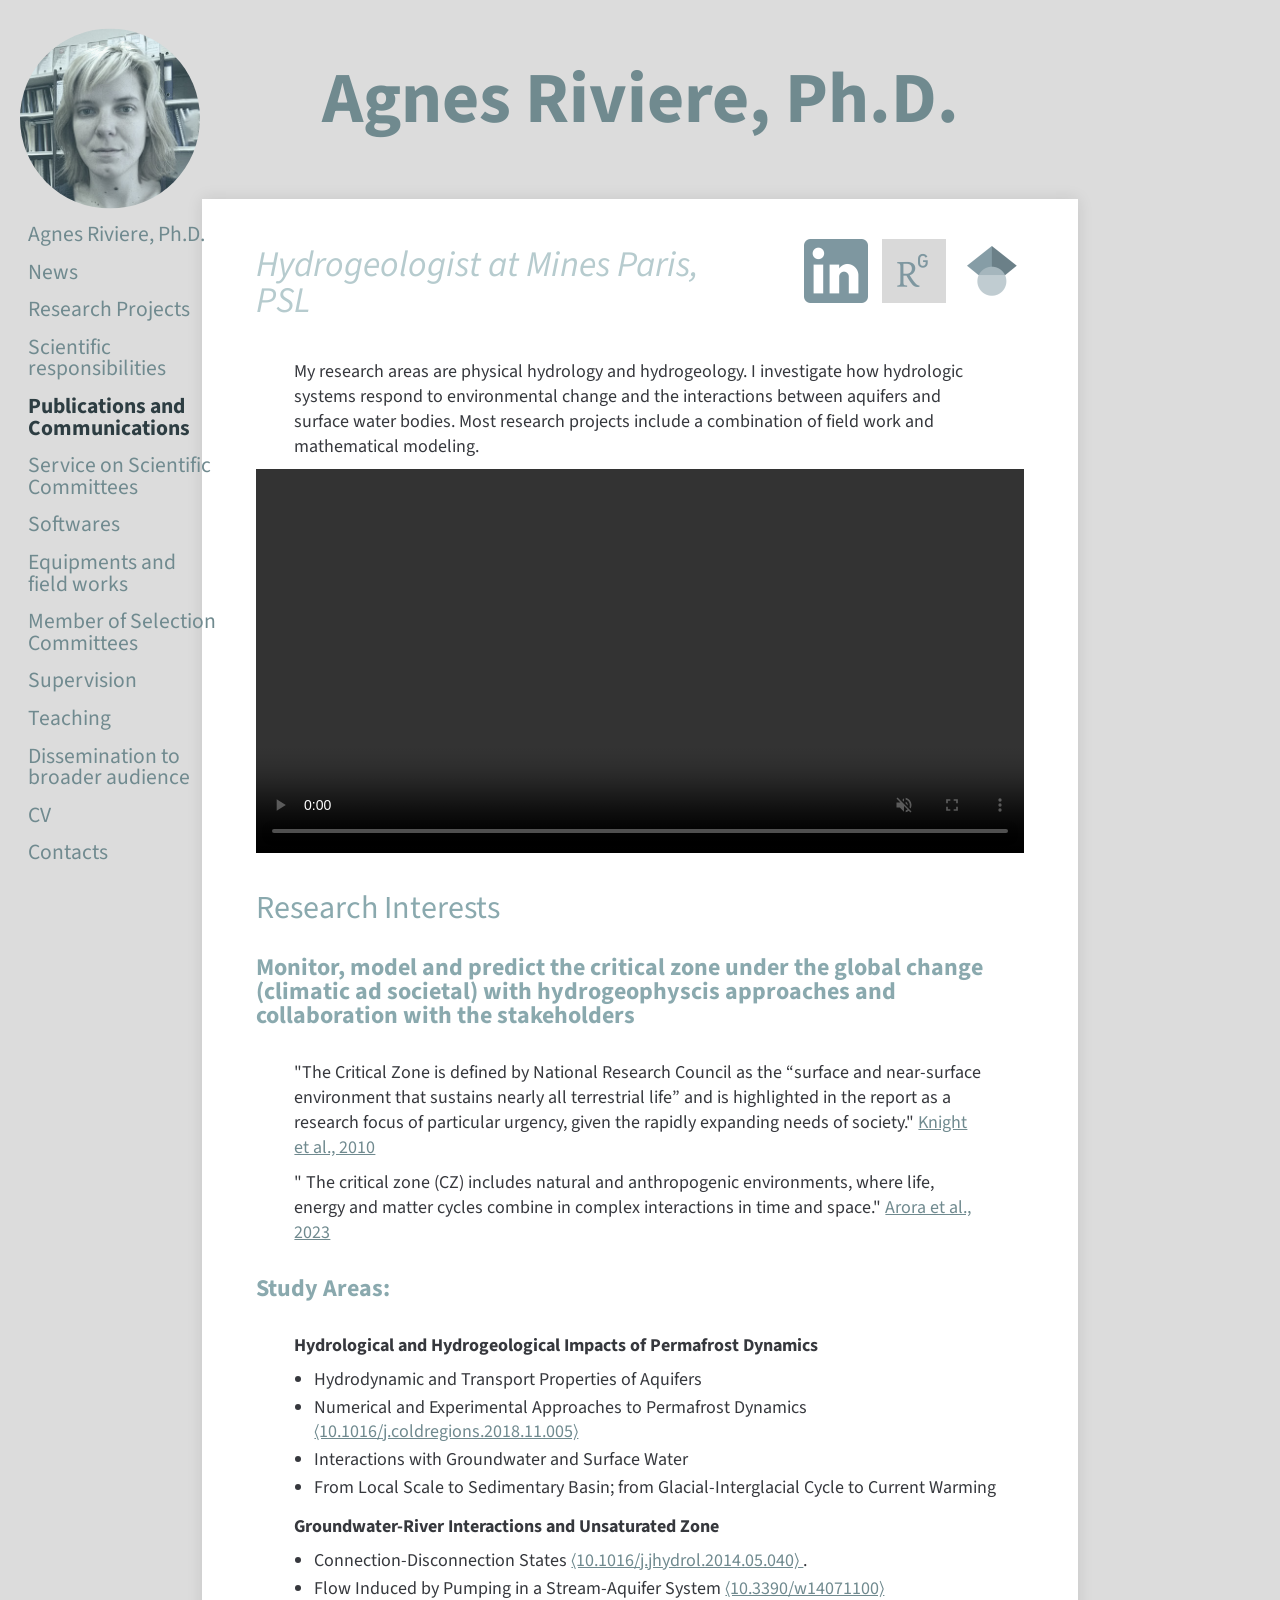
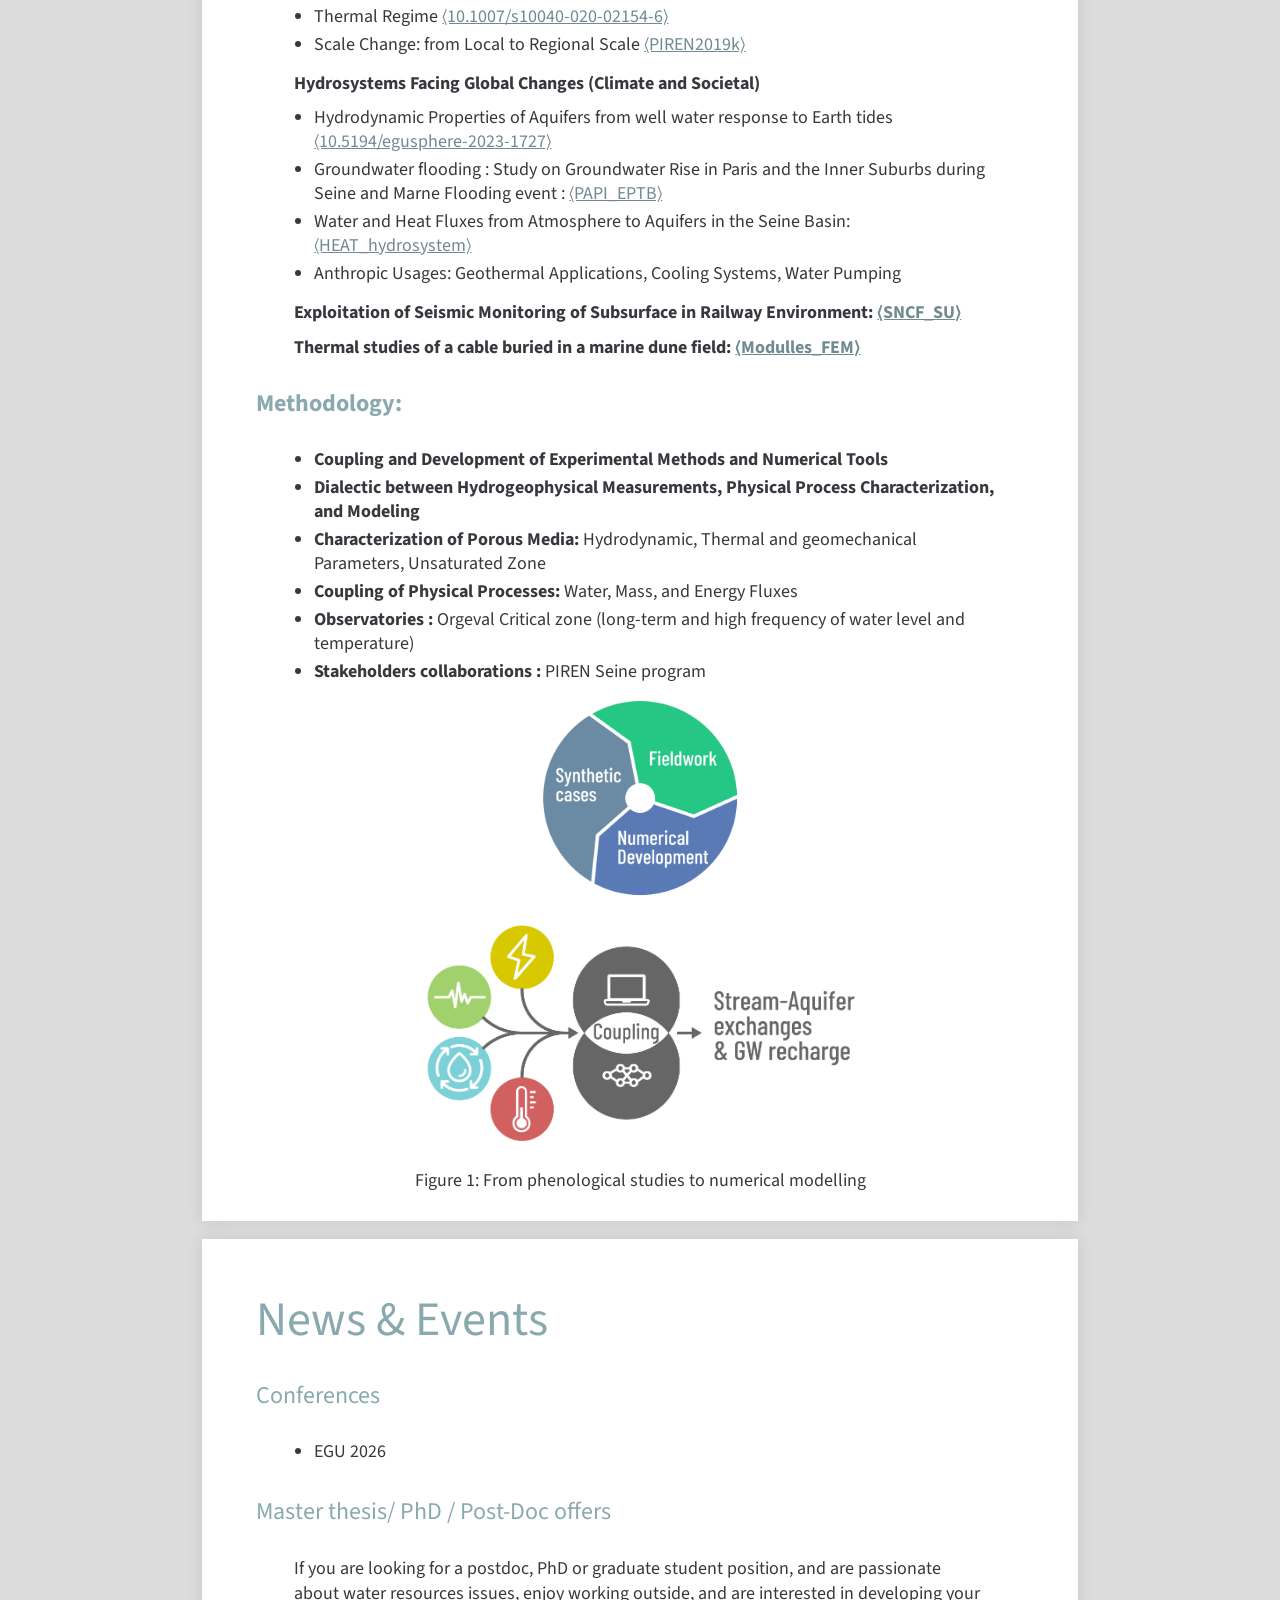
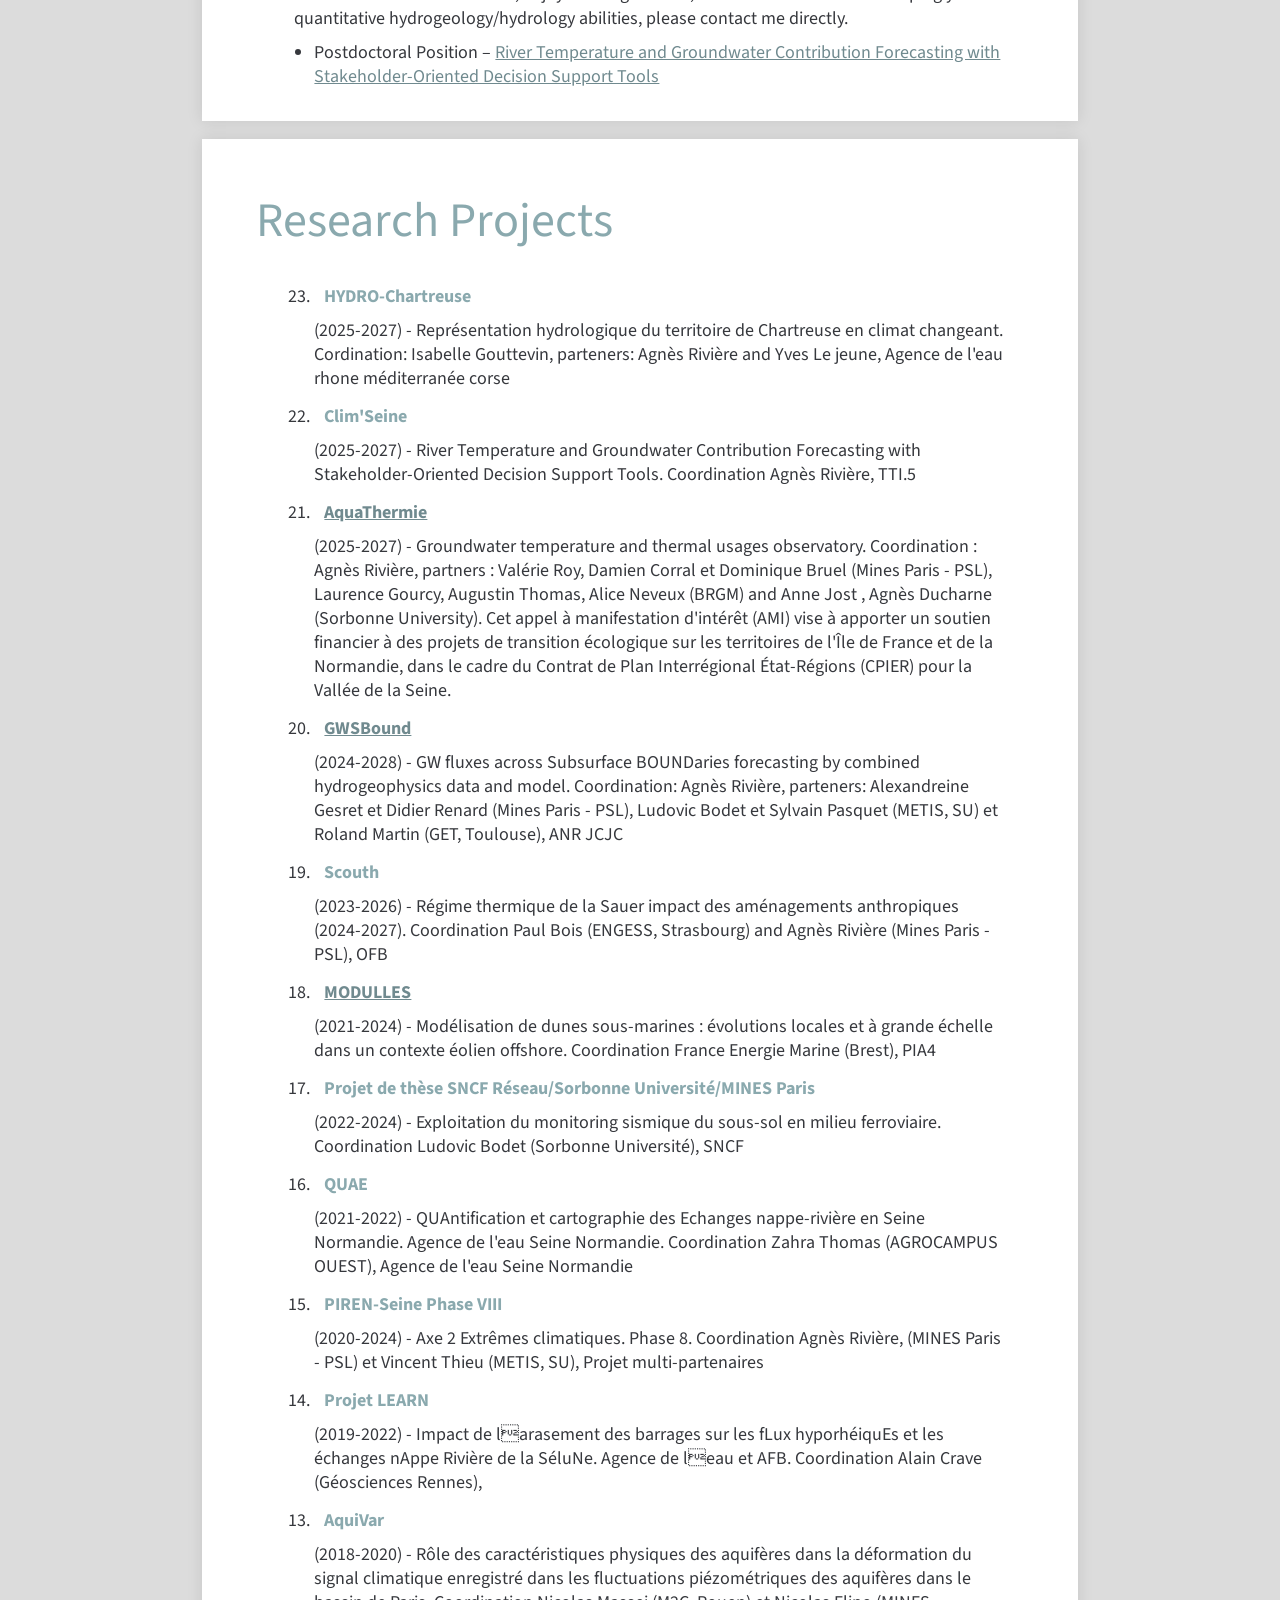
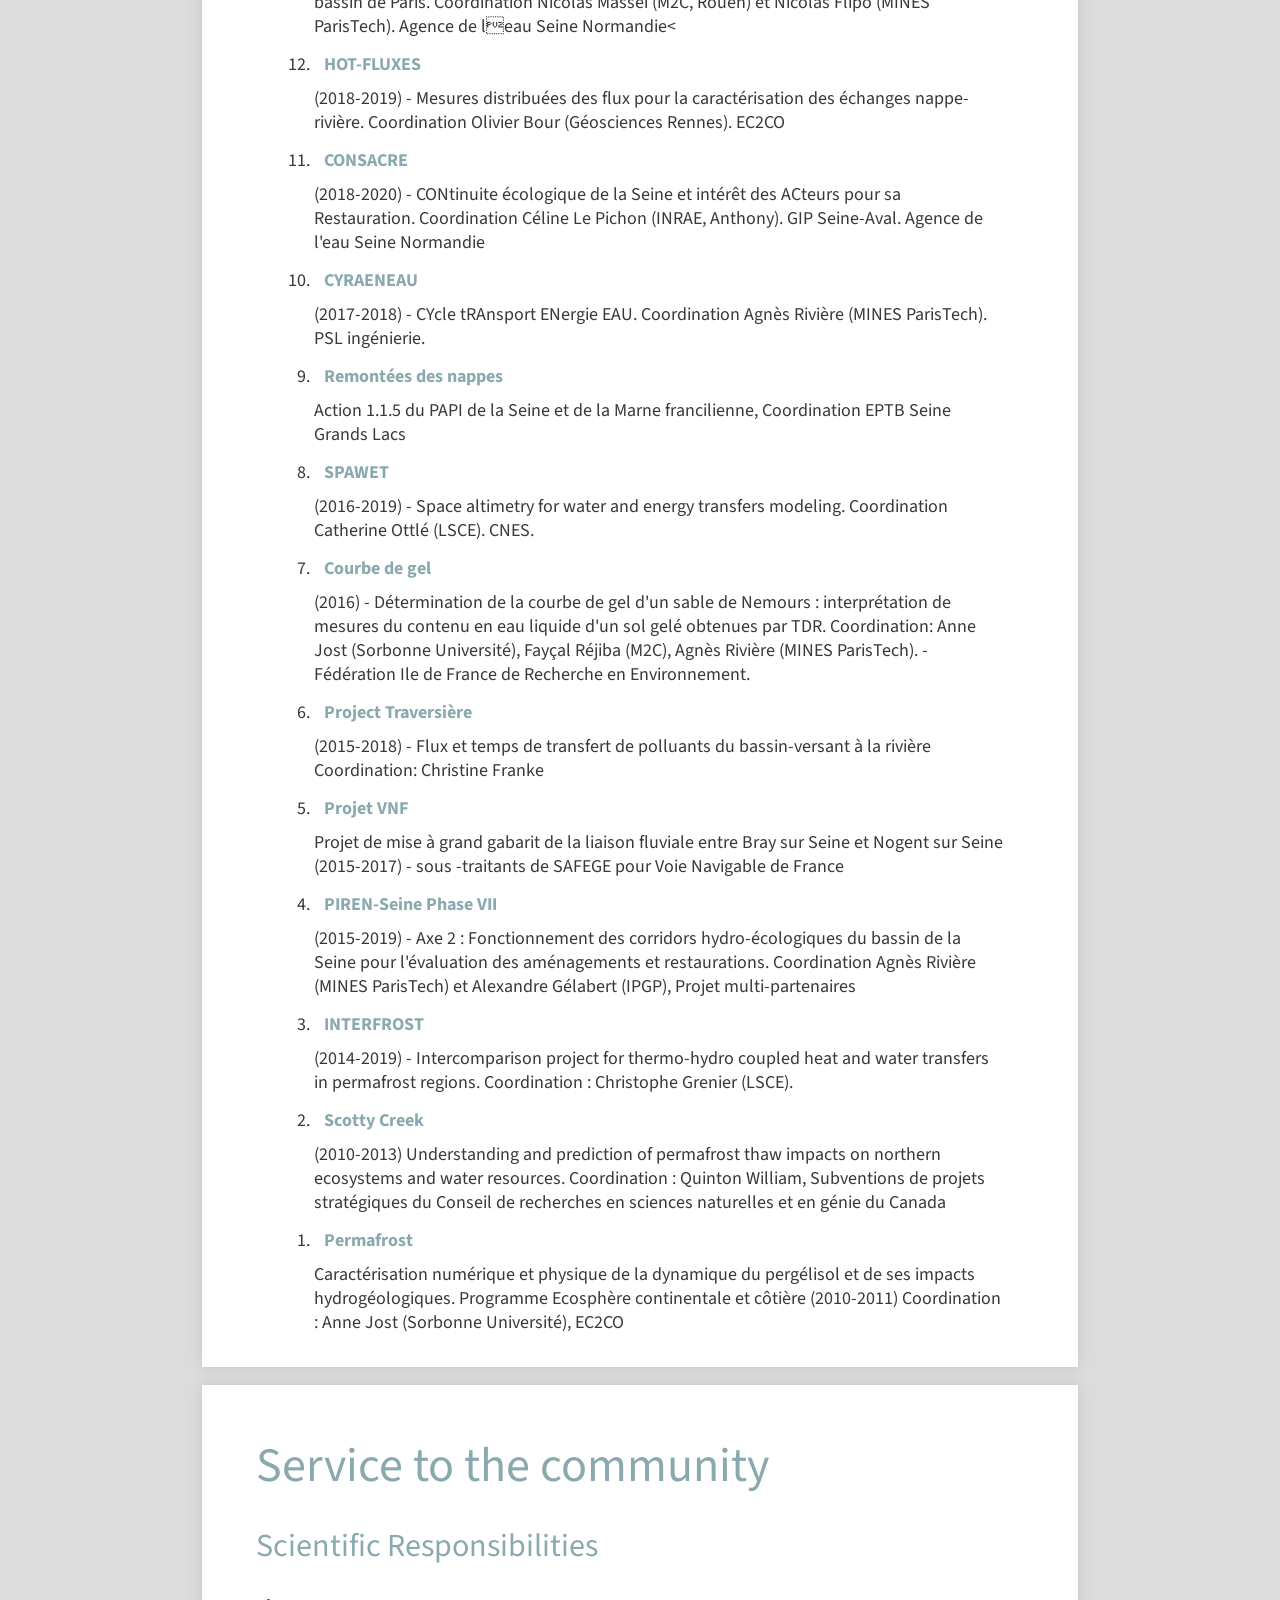
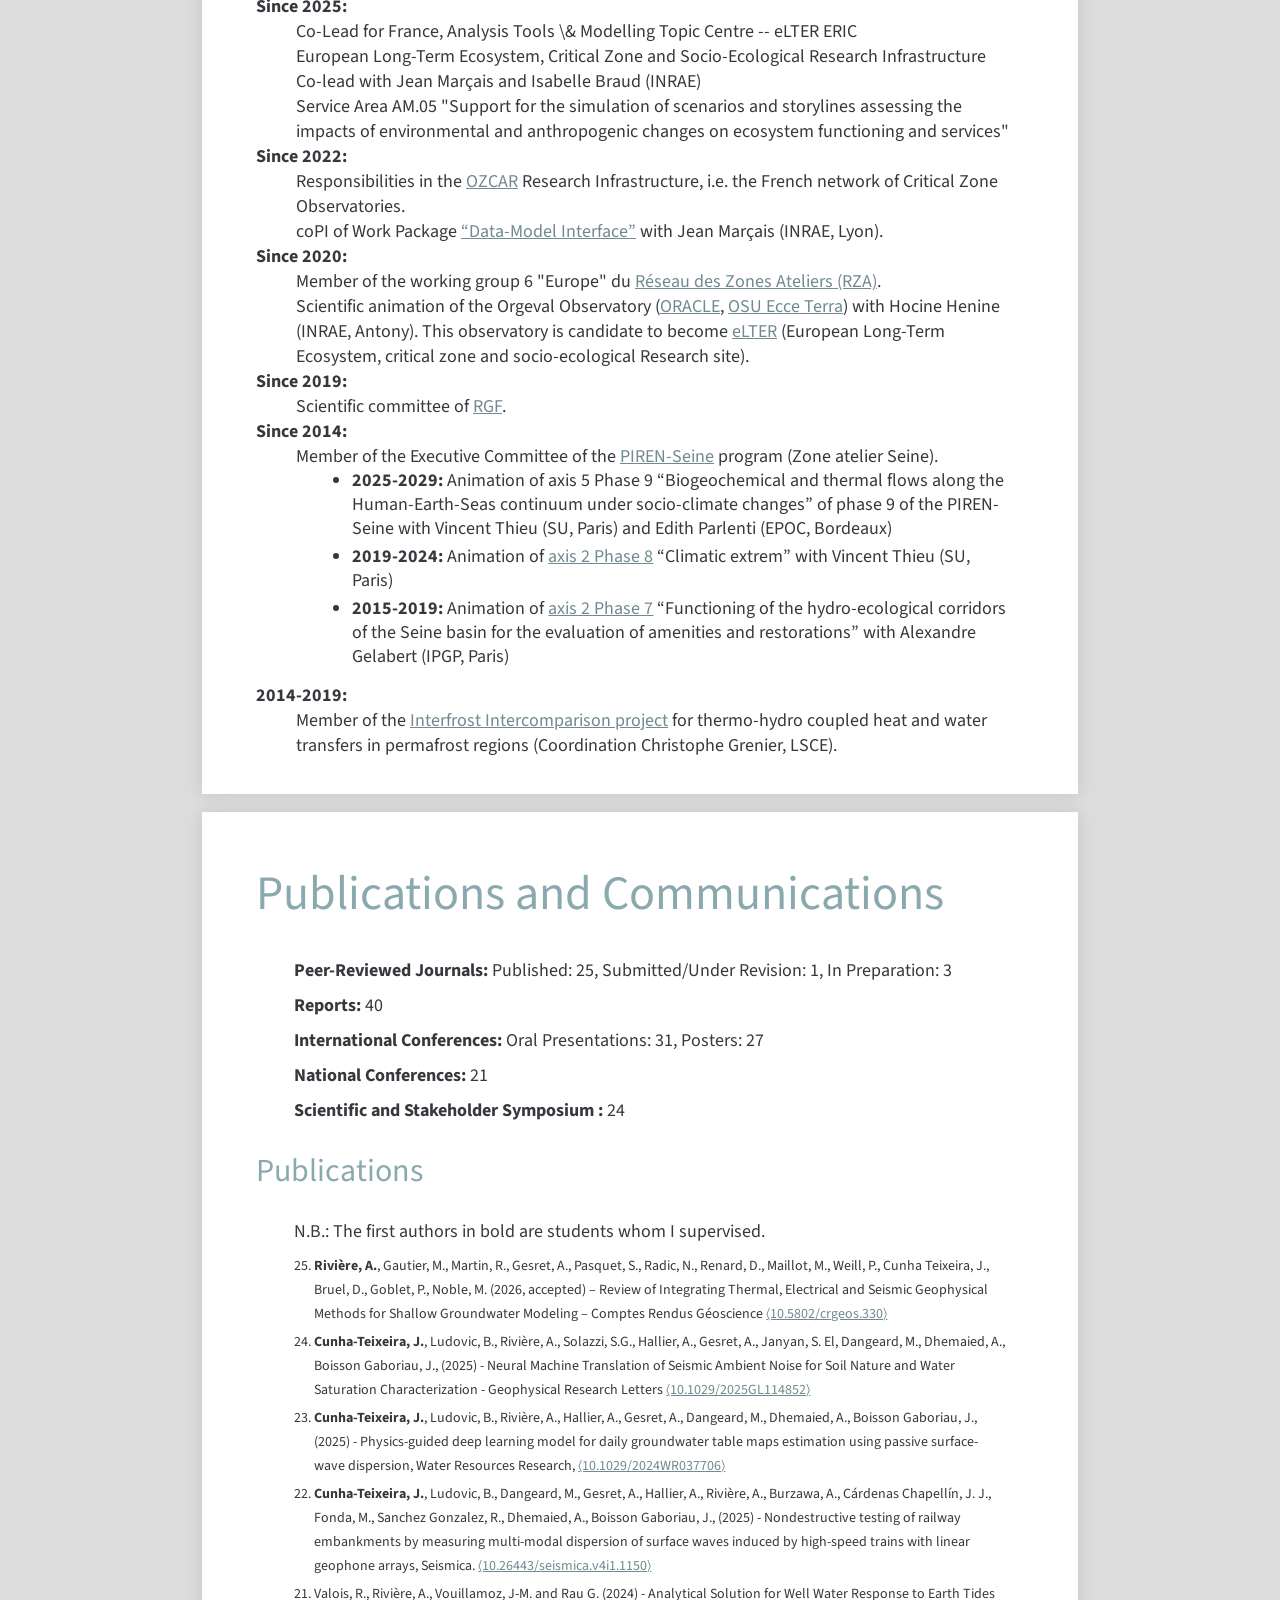
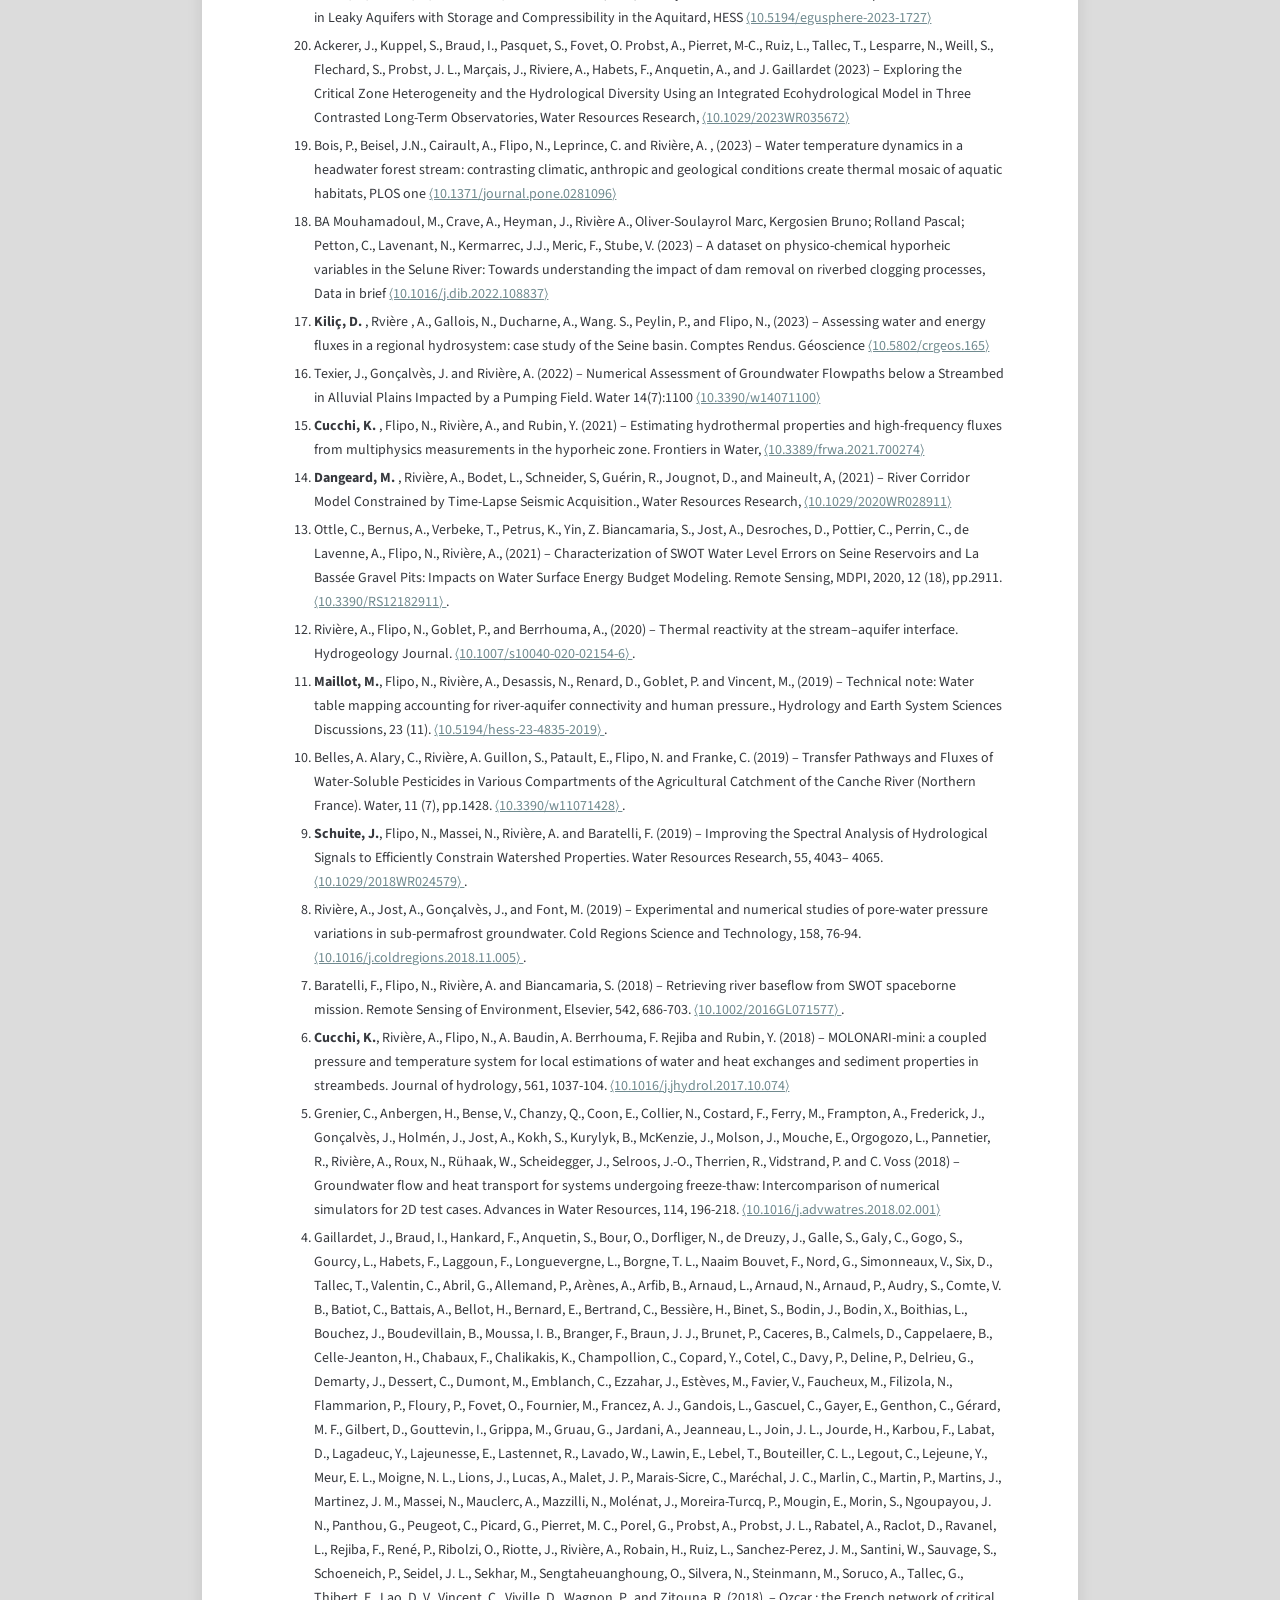
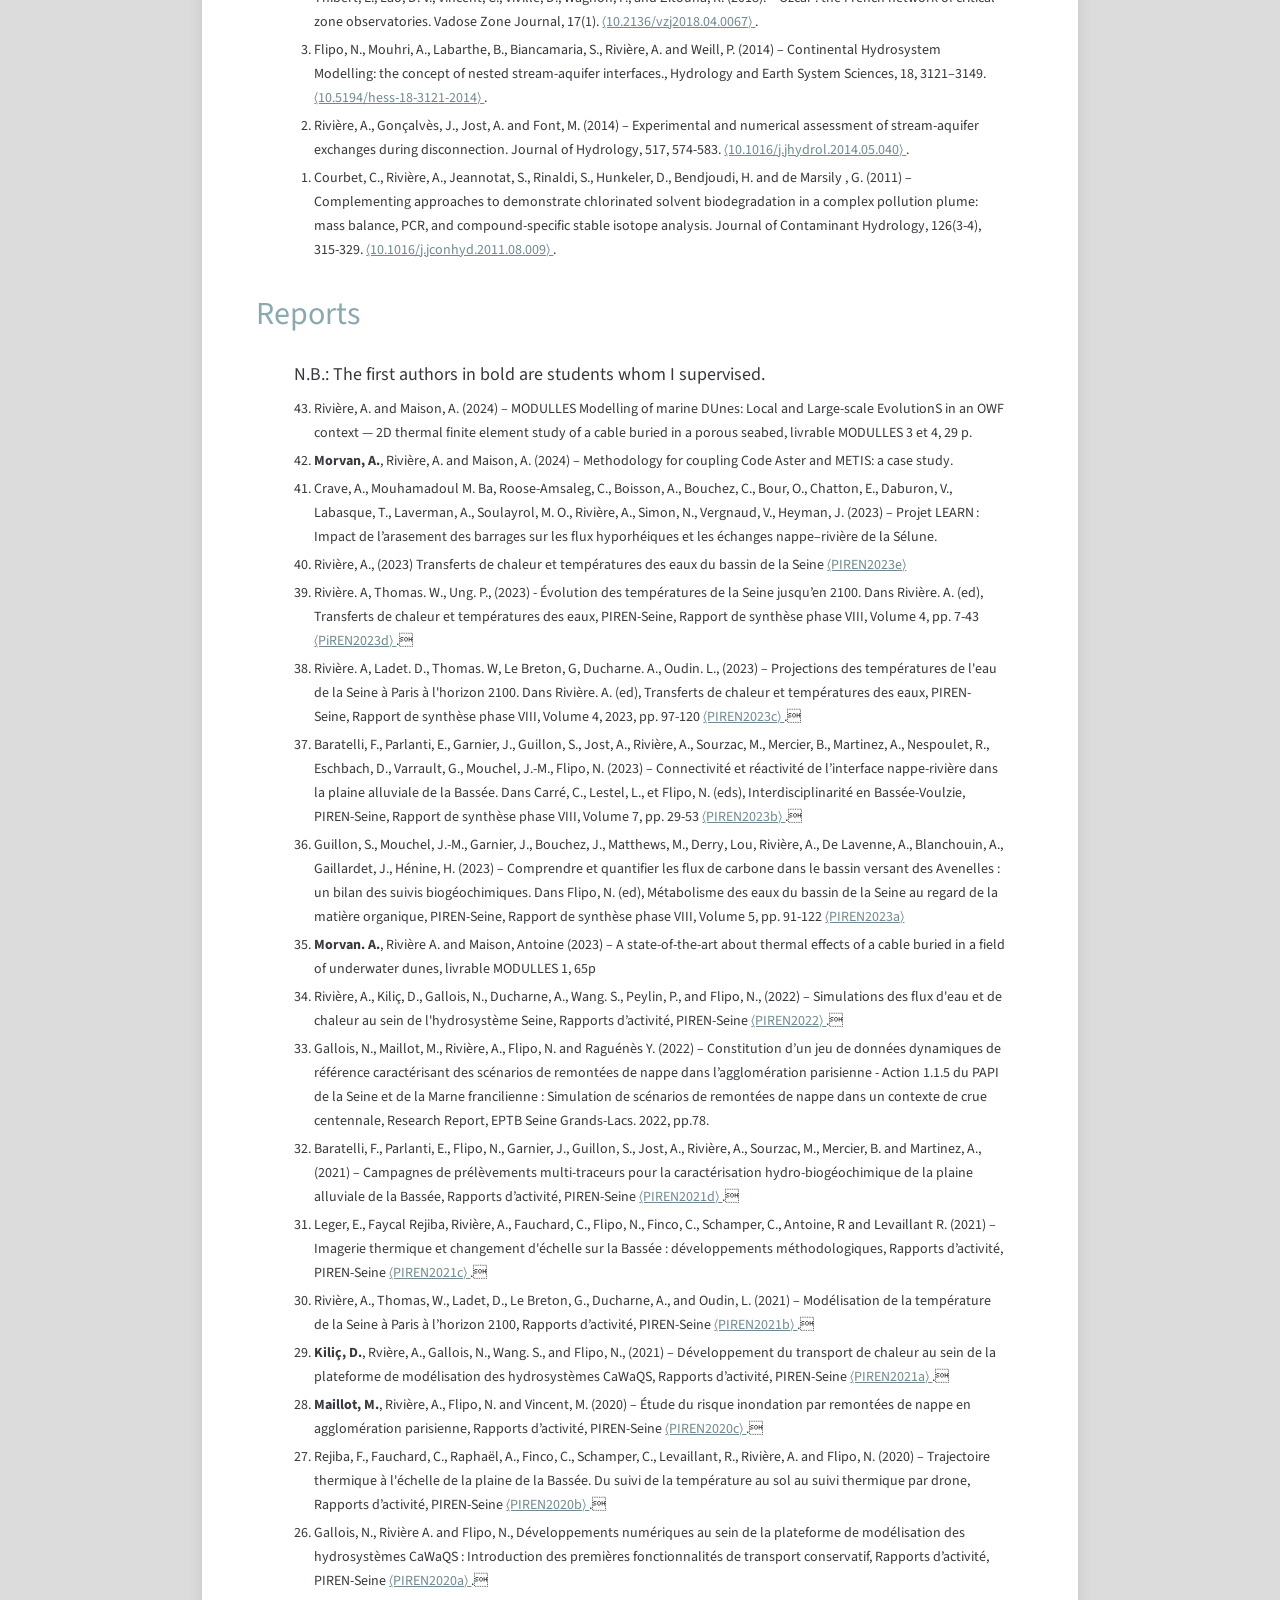
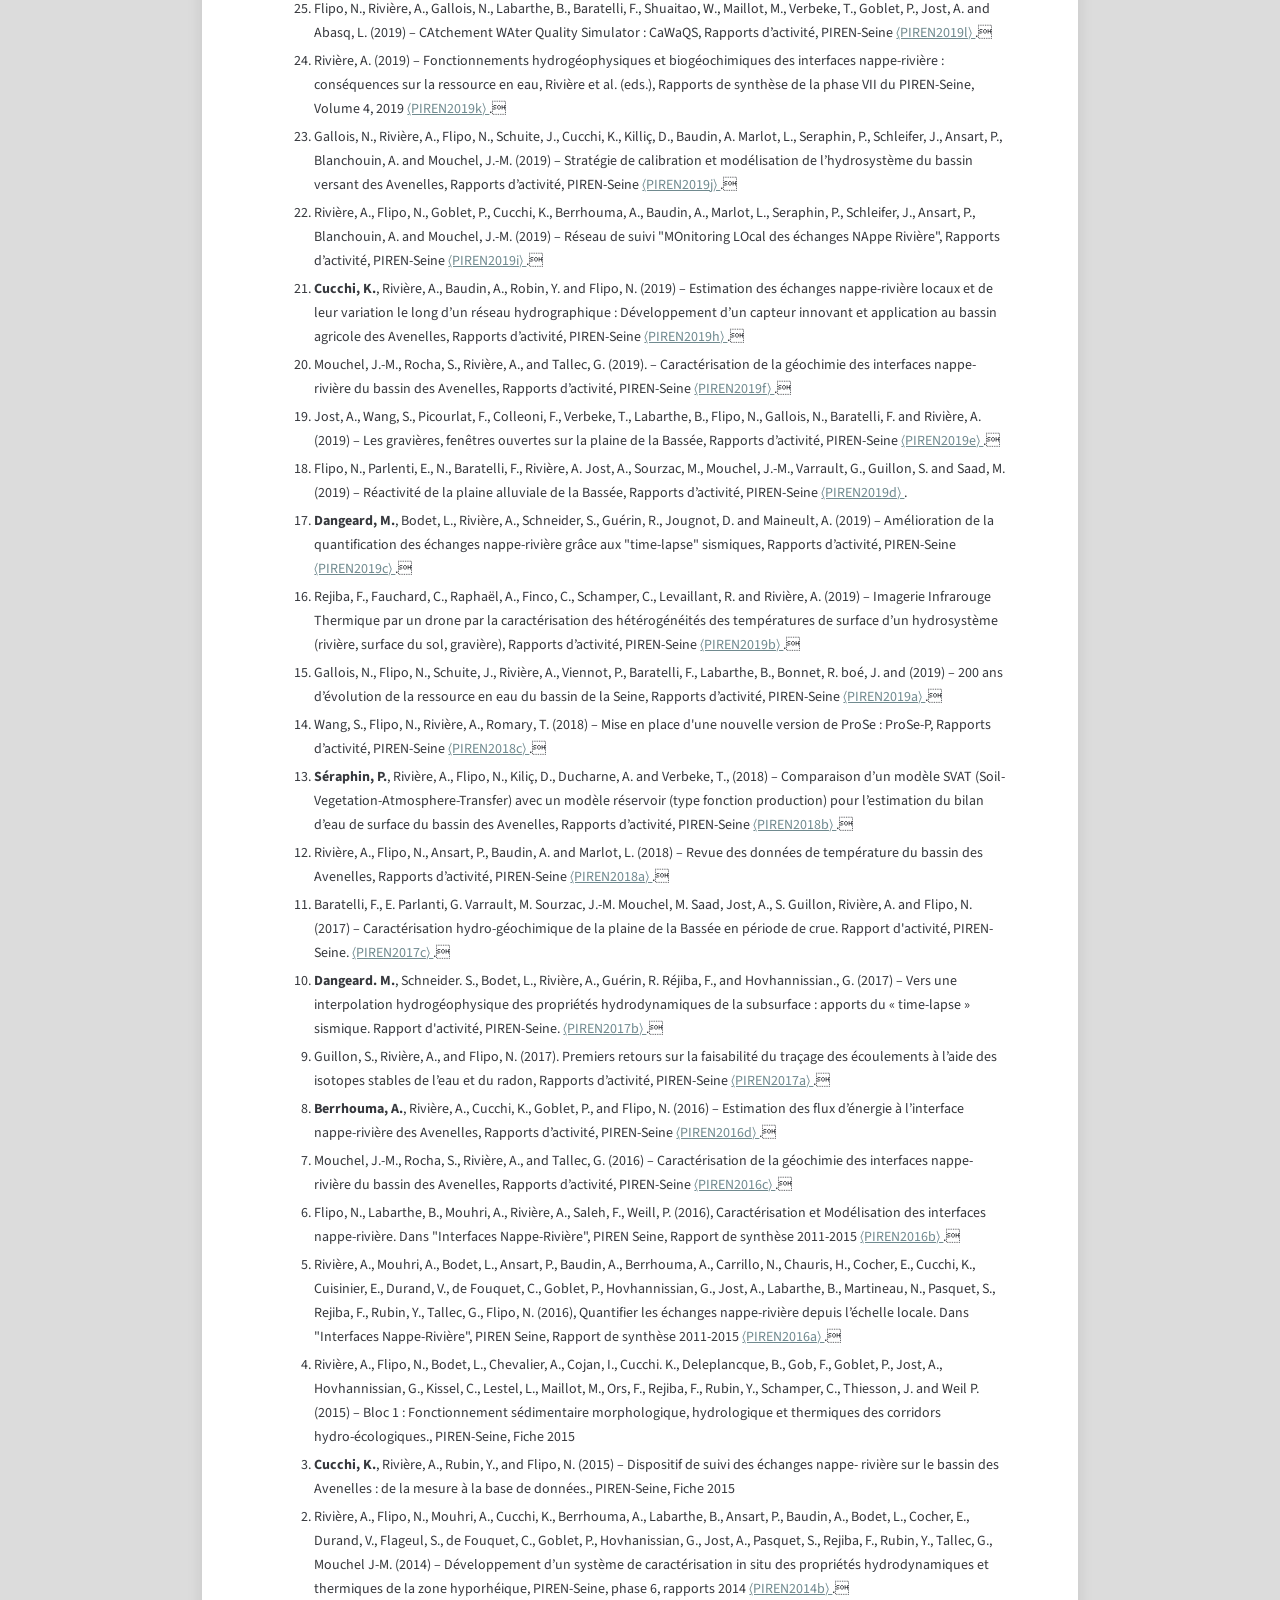
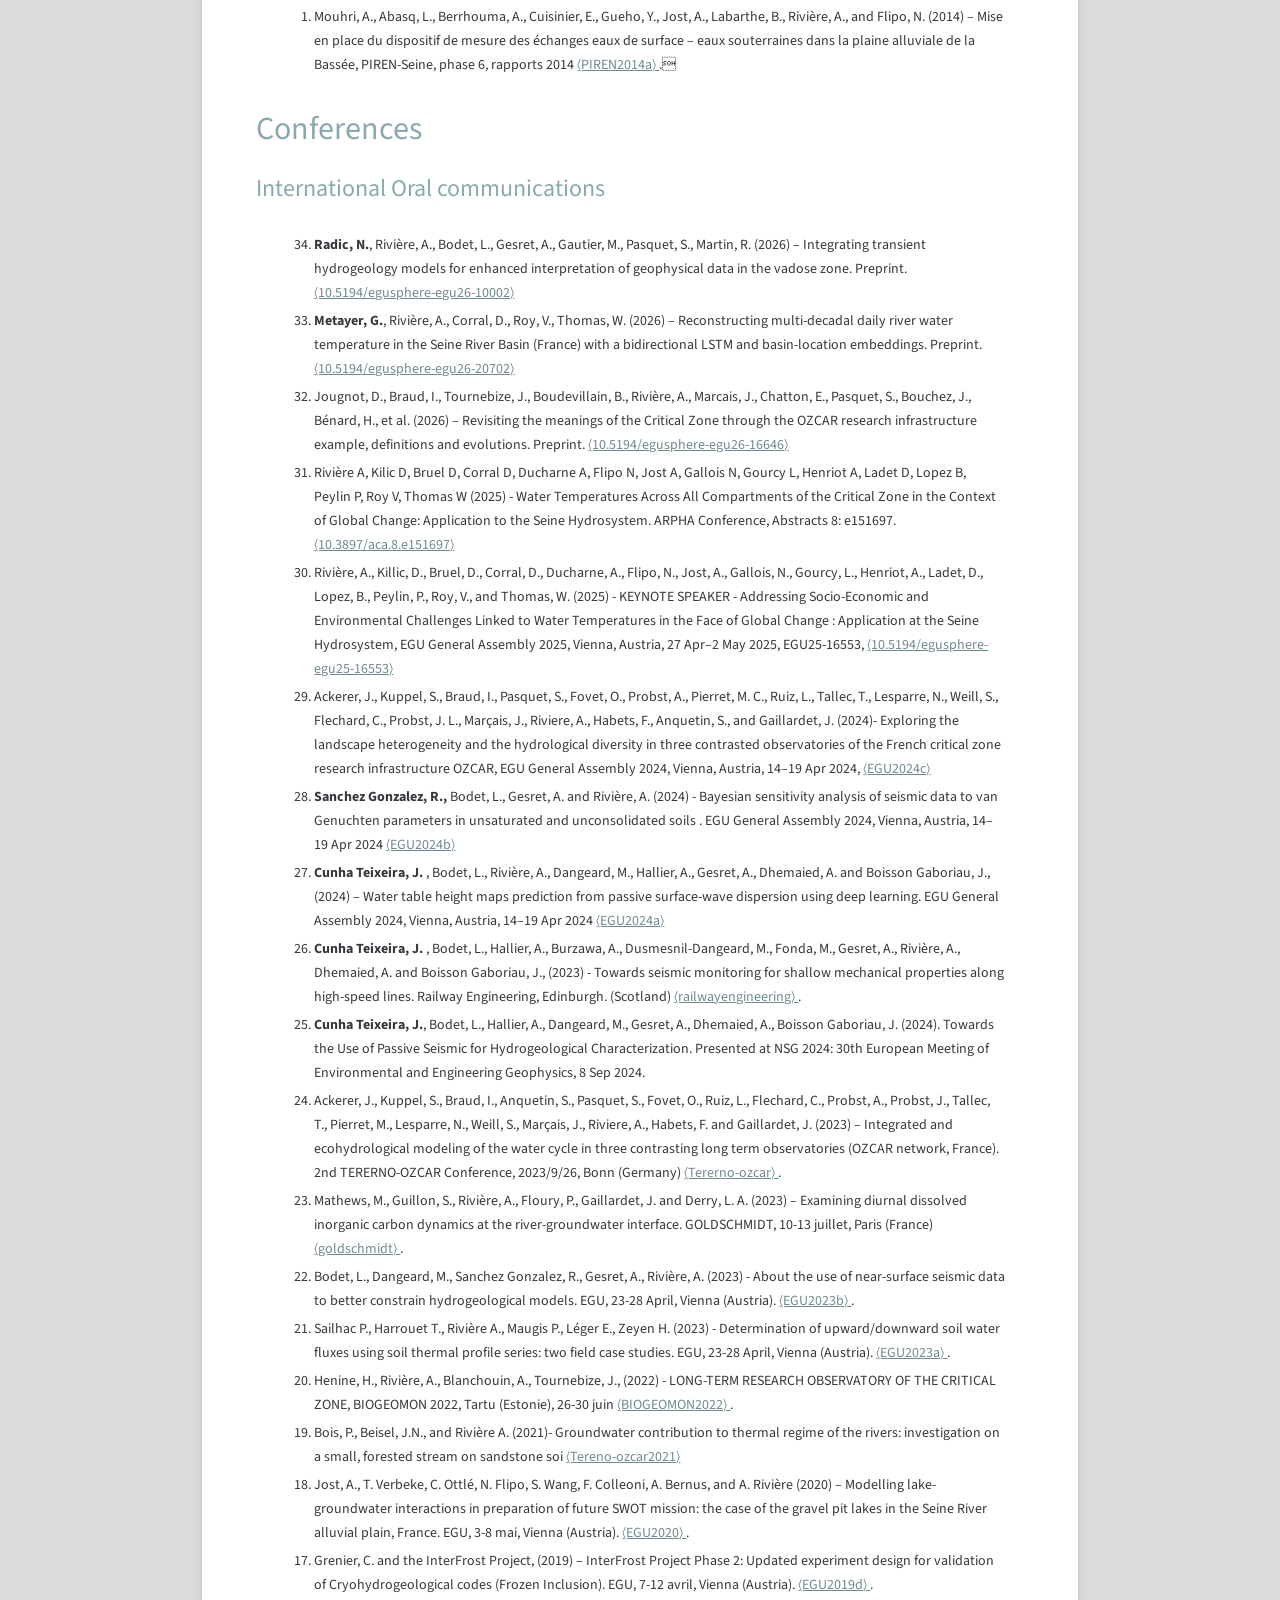
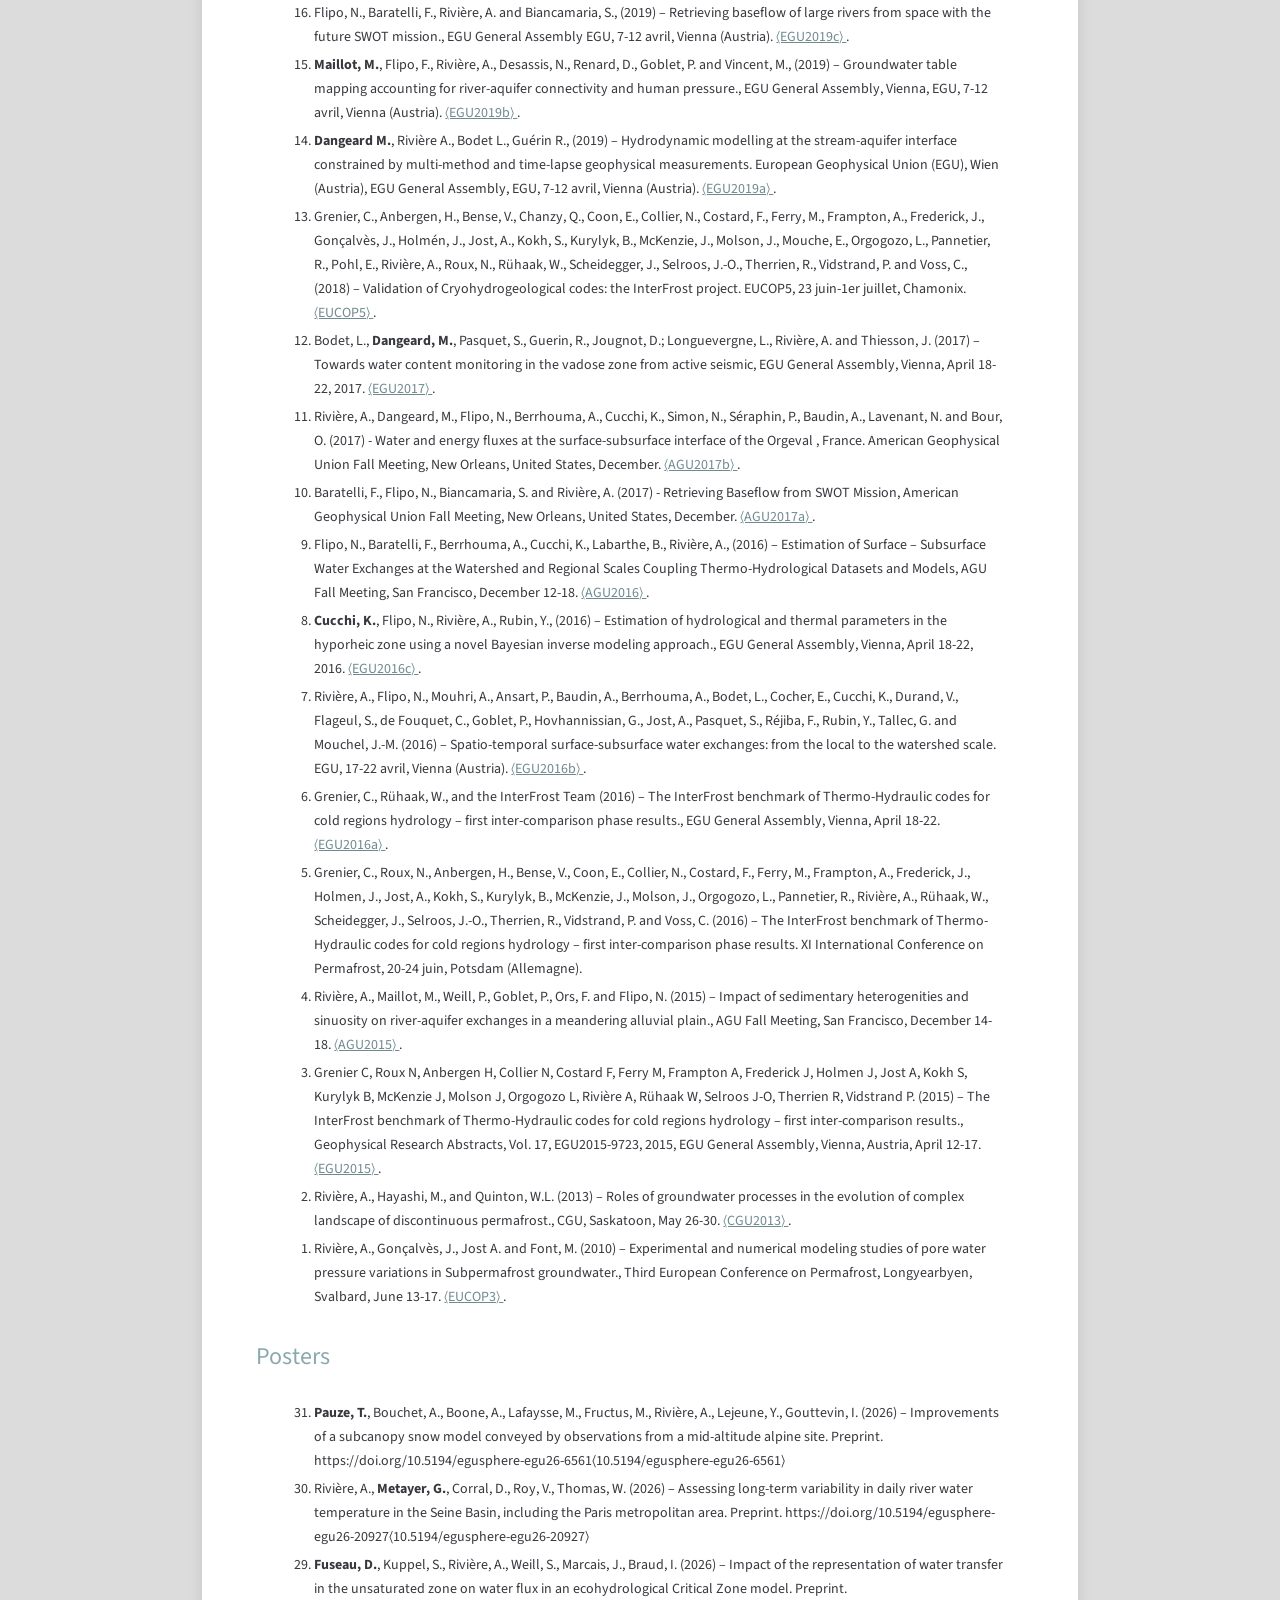
<file: index.html>
<!DOCTYPE html>
<html lang="fr" xmlns="http://www.w3.org/1999/html"><head>
    <meta charset="UTF-8">
    <meta name="viewport" content="width=device-width, initial-scale=1">
    <meta name="description" content="Agnes Riviere, Ph.D. in Hydrology and hydrogeophysics in critial zone">
    <meta name="robots" content="index,follow">
    <link rel="canonical" href="https://agnes-riviere.github.io/" />
    <title>Agnès Riviere, PhD. Hydrogeologist - Personal Website</title>

    <link rel="stylesheet" href="styles.css">
</head>
<body>
    <div class="page">
        <div class="container">
        
            <div class="menu_icon">
                <a href="#">
                    <svg height="32px" version="1.1" viewBox="0 0 32 32" width="32px" xml:space="preserve">
                        <path d="M4,10h24c1.104,0,2-0.896,2-2s-0.896-2-2-2H4C2.896,6,2,6.896,2,8S2.896,10,4,10z M28,14H4c-1.104,0-2,0.896-2,2  s0.896,2,2,2h24c1.104,0,2-0.896,2-2S29.104,14,28,14z M28,22H4c-1.104,0-2,0.896-2,2s0.896,2,2,2h24c1.104,0,2-0.896,2-2  S29.104,22,28,22z" style="fill:#708a8f;" />
                    </svg>
                </a>
            </div>
            <script>
                document.addEventListener('DOMContentLoaded', function() {
                    var menuIcon = document.querySelector('.menu_icon');
                    var navbar = document.querySelector('.navbar');
                
                    // Add event listener to menu icon
                    menuIcon.addEventListener('click', function() {
                        navbar.classList.toggle('activenav');
                    });
                
                    // Add event listener to navbar links
                    var navLinks = document.querySelectorAll('.navbar a');
                    navLinks.forEach(function(link) {
                        link.addEventListener('click', function() {
                            if (navbar.classList.contains('activenav')) {
                                navbar.classList.remove('activenav');
                            }
                        });
                    });
                });
            </script>
            
            <nav class="navbar" id="navbar">

                <div class="profilpic">
                    <img src="img/Agnes.jpg" alt="Photo Agnes Riviere">
                </div>
                <a href="#section1">Agnes Riviere, Ph.D. </a>
                <a href="#section2">News</a>
                <a href="#section3">Research Projects</a>
                <a href="#section7">Scientific responsibilities </a>
                <a href="#section4">Publications and Communications</a>
                <a href="#Service">Service on Scientific Committees</a>
                <a href="#section5">Softwares</a>
                <a href="#section6">Equipments and field works </a>
                <a href="#section8">Member of Selection Committees</a>
                <a href="#section9">Supervision </a>
                <a href="#section10">Teaching </a>
                <a href="#section11">Dissemination to broader audience</a>
                <a href="#section12">CV</a>
                <a href="#contacts">Contacts</a>
            </nav>
        <script>
            /*window.onscroll = function() { // Hide navbar
                var navbar = document.getElementById('navbar');
                if (document.body.scrollTop > 2 || document.documentElement.scrollTop > 2) {
                    navbar.style.left = '0';
                } else {
                    navbar.style.left = '-220px';
                }
            };*/

            window.addEventListener('scroll', function() {
                var sections = document.querySelectorAll('section');
                var navLinks = document.querySelectorAll('nav a');
            
                sections.forEach(function(section, index) {
                    var top = section.offsetTop - 100; // Adjusted offset to trigger class change
            
                    if (window.scrollY >= top) {
                        navLinks.forEach(function(link) {
                            link.classList.remove('active');
                        });
                        navLinks[index].classList.add('active');
                    }
                });
            });
        </script>

        <header>
            <h1><a href="https://agnes-riviere.github.io/">Agnes Riviere, Ph.D.</a></h1>
        </header>

            <section id="section1">
                <h2 class="intro_param">Hydrogeologist at Mines Paris, PSL</h2>
                <div class="socials_block">
                    <a href="https://www.linkedin.com/in/agnes-riviere-48676363/"><img src="img/LI.png"></a>
                    <a href="https://www.researchgate.net/profile/Agnes-Riviere"><img src="img/RG.png"></a>
                    <a href="https://scholar.google.fr/citations?user=jmWmIW4AAAAJ"><img src="img/GS.png"></a>
                </div>

             <p>My research areas are physical hydrology and hydrogeology. I investigate how hydrologic systems respond to environmental change and the interactions between aquifers and surface water bodies. Most research projects include a combination of field work and mathematical modeling.</p>
                
             <div class="vidfullframe">
                <video controls="nocontrols" autoplay loop muted name="Agnes Riviere on Orgeval Field Video, 2024">
                    <source src="img/AgnesRiviere-Orgeval2024-st.mp4" type="video/mp4">
                    Your browser does not support the video tag.
                </video>
            </div>


                <h3>Research Interests  </h3>

      <h4> <strong> Monitor, model and predict the critical zone under the global change (climatic ad societal) with hydrogeophyscis approaches and collaboration with the stakeholders</strong> </h4>


                <p>"The Critical Zone is defined by National Research Council as the “surface and near-surface environment that sustains nearly all terrestrial life” and is highlighted in the report as a research focus of particular urgency, given the rapidly expanding needs of society."
                    <a href="https://agupubs.onlinelibrary.wiley.com/doi/full/10.1029/2007RG000242">Knight et al., 2010</a> </p>
                <p>" The critical zone (CZ) includes natural and anthropogenic environments, where life, energy and matter cycles combine in complex interactions in time and space."
                    <a href="https://www-sciencedirect-com.minesparis-psl.idm.oclc.org/science/article/pii/S0022169423001907">Arora et al., 2023</a> </p>




                <h4> <strong>Study Areas:</strong> </h4>
                <p> <b>Hydrological and Hydrogeological Impacts of Permafrost Dynamics</b> </p>
                        <ul>
                            <li>Hydrodynamic and Transport Properties of Aquifers</li>
                            <li>Numerical and Experimental Approaches to Permafrost Dynamics <a href="https://www.sciencedirect.com/science/article/abs/pii/S0165232X18300715?via%3Dihub"> ⟨10.1016/j.coldregions.2018.11.005⟩ </a></li>
                            <li>Interactions with Groundwater and Surface Water</li>
                            <li>From Local Scale to Sedimentary Basin; from Glacial-Interglacial Cycle to Current Warming</li>
                        </ul>
                <p> <b>Groundwater-River Interactions and Unsaturated Zone</b> </p>
                        <ul>
                            <li>Connection-Disconnection States <a href="https://www.sciencedirect.com/science/article/pii/S0022169414004041"> ⟨10.1016/j.jhydrol.2014.05.040⟩ </a>.</li>
                            <li>Flow Induced by Pumping in a Stream-Aquifer System  <a href=" https://www.mdpi.com/2073-4441/14/7/1100"> ⟨10.3390/w14071100⟩ </a></li>
                            <li>Thermal Regime      <a href="https://doi.org/10.1007/s10040-020-02154-6"> ⟨10.1007/s10040-020-02154-6⟩ </a> </li>
                            <li>Scale Change: from Local to Regional Scale <a href="https://doi.org/10.26047/PIREN.rapp.ann.2019.vol5"> ⟨PIREN2019k⟩ </a> </li>
                        </ul>
                <p> <b>Hydrosystems Facing Global Changes (Climate and Societal)</b> </p>
                        <ul>
                            <li> Hydrodynamic Properties of Aquifers from  well water response to Earth tides <a href="https://egusphere.copernicus.org/preprints/2023/egusphere-2023-1727/"> ⟨10.5194/egusphere-2023-1727⟩</a> </li>
                            <li>Groundwater flooding : Study on Groundwater Rise in Paris and the Inner Suburbs during Seine and Marne Flooding event :  <a href="http://www.theses.fr/2019PSLEM057"> ⟨PAPI_EPTB⟩</a> </li>
                            <li>Water and Heat Fluxes from Atmosphere to Aquifers in the Seine Basin:  <a href="https://www.theses.fr/272277355"> ⟨HEAT_hydrosystem⟩</a>  </li>
                            <li> Anthropic Usages: Geothermal Applications, Cooling Systems, Water Pumping </li>
                        </ul>
                <p> <b>Exploitation of Seismic Monitoring of Subsurface in Railway Environment:   <a href="https://www.metis.upmc.fr/fr/node/753"> ⟨SNCF_SU⟩</a></b> </p>
                    <p> <b>Thermal studies of a cable buried in a marine dune field:           <a href="https://www.france-energies-marines.org/en/projects/modulles/"> ⟨Modulles_FEM⟩</a>  </b> </p>

                <h4> <strong>Methodology:</strong> </h4>
                <ul>
                    <li><strong> Coupling and Development of Experimental Methods and Numerical Tools </strong> </li>
                    <li> <strong>Dialectic between Hydrogeophysical Measurements, Physical Process Characterization, and Modeling </strong></li>
                    <li> <strong>Characterization of Porous Media:  </strong>  Hydrodynamic, Thermal and geomechanical Parameters, Unsaturated Zone</li>
                    <li> <strong>Coupling of Physical Processes: </strong>   Water, Mass, and Energy Fluxes</li>
                    <li> <strong>Observatories :  </strong> Orgeval Critical zone (long-term and high frequency of water level and temperature)</li>
                    <li><strong>Stakeholders collaborations :  </strong> PIREN Seine program</li>

                </ul>

<div class="figure_center">
    <img class="figure_center" style="width: 200px;" src="img/figures/diagrame_methodo_en.png" alt="GWSBound_metho" >

    <img class="figure_center" style="width:450px;" src="img/figures/MethodoMix-3.png" alt="GWSBound_methoMix" >


                    <p> Figure 1: From phenological studies to numerical modelling </p>
</div>

            </section>

            <section id="section2">
                <h2>News & Events</h2>
                <h4>Conferences</h4>
                <ul>

                    <li> EGU 2026 </li>
                </ul>

            <h4>Master thesis/ PhD / Post-Doc offers</h4>
            <p> If you are looking for a postdoc, PhD or graduate student position, and are passionate about water resources issues, enjoy working outside, and are interested in developing your quantitative hydrogeology/hydrology abilities, please contact me directly.</p>
            <ul>
                <li>
                    Postdoctoral Position –
                    <a href="https://cloud.minesparis.psl.eu/index.php/s/UWfGLYrL8OMwsK6">
                        River Temperature and Groundwater Contribution Forecasting with Stakeholder-Oriented Decision Support Tools
                    </a>
                </li>

            </ul>
            </section>

                <section id="section3">
                <h2>Research Projects</h2>
                <ol reversed>
                    <li> <h5> HYDRO-Chartreuse </h5> (2025-2027) - Représentation hydrologique du territoire de Chartreuse en climat changeant. Cordination: Isabelle Gouttevin, parteners: Agnès Rivière and Yves Le jeune, Agence de l'eau rhone méditerranée corse  </li>
                    <li>  <h5> Clim'Seine </h5> (2025-2027) - River Temperature and Groundwater Contribution Forecasting with Stakeholder-Oriented Decision Support Tools. Coordination Agnès Rivière, TTI.5 </li>
                    <li> <h5> <a href="https://agirpourlatransition.ademe.fr/entreprises/aides-financieres/20231003/transition-ecologique-valorisation-economique-cpier-vallee-seine">AquaThermie</a>
                    </h5>(2025-2027) - Groundwater temperature and thermal usages observatory. Coordination : Agnès Rivière, partners : Valérie Roy, Damien Corral et Dominique Bruel (Mines Paris - PSL), Laurence Gourcy, Augustin Thomas, Alice Neveux (BRGM) and Anne Jost , Agnès Ducharne (Sorbonne University). Cet appel à manifestation d'intérêt (AMI) vise à apporter un soutien financier à des projets de transition écologique sur les territoires de l'Île de France et de la Normandie, dans le cadre du Contrat de Plan Interrégional État-Régions (CPIER) pour la Vallée de la Seine.</li>
                    <li>  <h5> <a href="https://agnes-riviere.github.io/GWSBound/"> GWSBound </a> </h5> (2024-2028) - GW fluxes across Subsurface BOUNDaries forecasting by combined
                        hydrogeophysics data and model. Coordination: Agnès Rivière, parteners:  Alexandreine Gesret et Didier Renard (Mines Paris - PSL),  Ludovic Bodet et Sylvain Pasquet (METIS, SU) et Roland Martin (GET, Toulouse), ANR JCJC </li>
                    <li>  <h5> Scouth </h5> (2023-2026) - Régime thermique de la Sauer impact des aménagements anthropiques (2024-2027). Coordination Paul
                        Bois (ENGESS, Strasbourg) and Agnès Rivière (Mines Paris -PSL), OFB</li>
                    <li> <h5> <a href="https://www.france-energies-marines.org/wp-content/uploads/2023/04/230420-fiche-projet-MODULLES-EN.pdf">  MODULLES</a> </h5> (2021-2024) - Modélisation de dunes sous-marines : évolutions locales et à grande échelle
                        dans un contexte éolien offshore. Coordination France Energie Marine (Brest), PIA4</li>
                    <li>  <h5> Projet de thèse SNCF Réseau/Sorbonne Université/MINES Paris  </h5>  (2022-2024) - Exploitation du
                        monitoring sismique du sous-sol en milieu ferroviaire. Coordination Ludovic
                        Bodet (Sorbonne Université), SNCF</li>
                    <li> <h5> QUAE </h5>  (2021-2022)  - QUAntification et cartographie des Echanges nappe-rivière en Seine Normandie.
                        Agence de l'eau Seine Normandie. Coordination Zahra Thomas (AGROCAMPUS OUEST), Agence de l'eau Seine Normandie</li>
                    <li> <h5> PIREN-Seine Phase VIII </h5> (2020-2024) - Axe 2 Extrêmes climatiques. Phase 8. Coordination Agnès
                        Rivière, (MINES Paris - PSL) et Vincent Thieu (METIS, SU), Projet multi-partenaires</li>
                    <li> <h5> Projet LEARN </h5> (2019-2022) - Impact de larasement des barrages sur les fLux hyporhéiquEs et
                        les échanges nAppe Rivière de la SéluNe. Agence de leau et AFB. Coordination
                        Alain Crave (Géosciences Rennes),</li>
                    <li>  <h5> AquiVar </h5> (2018-2020) - Rôle des caractéristiques physiques des aquifères dans la
                        déformation du signal climatique enregistré dans les fluctuations
                        piézométriques des aquifères dans le bassin de Paris. Coordination Nicolas
                        Massei (M2C, Rouen) et Nicolas Flipo (MINES ParisTech). Agence de leau Seine
                        Normandie<</li>
                    <li> <h5> HOT-FLUXES </h5>  (2018-2019) - Mesures distribuées des flux pour la caractérisation des
                        échanges nappe-rivière. Coordination Olivier Bour (Géosciences Rennes).
                        EC2CO</li>
                    <li> <h5>  CONSACRE </h5> (2018-2020) - CONtinuite écologique de la Seine et intérêt des ACteurs pour
                        sa Restauration. Coordination Céline Le Pichon (INRAE, Anthony). GIP
                        Seine-Aval. Agence de l'eau Seine Normandie </li>
                    <li> <h5> CYRAENEAU </h5>  (2017-2018) - CYcle tRAnsport ENergie EAU. Coordination Agnès Rivière (MINES
                        ParisTech). PSL ingénierie.</li>
                    <li> <h5>  Remontées des nappes  </h5> Action 1.1.5 du PAPI de la Seine et de la Marne francilienne, Coordination EPTB Seine Grands Lacs</li>
                    <li> <h5> SPAWET </h5> (2016-2019) - Space altimetry for water and energy transfers modeling. Coordination Catherine Ottlé (LSCE). CNES.</li>
                    <li> <h5> Courbe de gel </h5> (2016) - Détermination de la courbe de gel d'un sable de Nemours : interprétation de mesures du
                        contenu en eau liquide d'un sol gelé obtenues par TDR. Coordination:
                        Anne Jost (Sorbonne Université), Fayçal Réjiba (M2C), Agnès Rivière (MINES
                        ParisTech). - Fédération Ile de France de Recherche en Environnement.</li>
                    <li> <h5> Project Traversière </h5> (2015-2018) -  Flux et temps de transfert de polluants du bassin-versant à la rivière Coordination: Christine Franke
                    <li> <h5> Projet VNF </h5> Projet de mise à grand gabarit de la liaison fluviale entre Bray sur Seine et Nogent
                        sur Seine (2015-2017) - sous -traitants de SAFEGE pour Voie Navigable de France</li>

                    <li> <h5>PIREN-Seine Phase VII </h5> (2015-2019) - Axe 2 : Fonctionnement des corridors hydro-écologiques du
                    bassin de la Seine pour l'évaluation des aménagements et restaurations. Coordination
                        Agnès Rivière (MINES ParisTech) et Alexandre Gélabert (IPGP), Projet  multi-partenaires </li>
                    <li> <h5> INTERFROST  </h5> (2014-2019) - Intercomparison project for
                    thermo-hydro coupled heat and water transfers in permafrost regions.
                    Coordination : Christophe Grenier (LSCE).  </li>
                    <li> <h5> Scotty Creek </h5> (2010-2013)  Understanding and prediction of permafrost thaw impacts on northern ecosystems and water resources. Coordination : Quinton William,   Subventions de projets stratégiques du Conseil de recherches en sciences
                        naturelles et en génie du Canada  </li>
                    <li> <h5> Permafrost</h5> Caractérisation
                        numérique et physique de la dynamique du pergélisol et de ses impacts
                        hydrogéologiques. Programme Ecosphère continentale et côtière (2010-2011)
                        Coordination : Anne Jost (Sorbonne Université), EC2CO</li>
                </ol>


            </section>

            <section id="section7">
                <h2> Service to the community </h2>
                <article>
                <h3> Scientific Responsibilities </h3>

                <dl>
                    <dt><strong>Since 2025:</strong></dt>
                    <dd>
                        Co-Lead for France, Analysis Tools \& Modelling Topic Centre -- eLTER ERIC<br>
                        European Long-Term Ecosystem, Critical Zone and Socio-Ecological Research Infrastructure<br>
                        Co-lead with Jean Marçais and Isabelle Braud (INRAE) <br>
                        Service Area AM.05 "Support for the simulation of scenarios and storylines assessing the impacts of environmental and anthropogenic changes on ecosystem functioning and services" <br>

                    </dd>

                    <dt><strong>Since 2022:</strong></dt>
                    <dd>
                        Responsibilities in the <a href="https://www.ozcar-ri.org/fr/accueil/" target="_blank" rel="noopener noreferrer">OZCAR</a> Research Infrastructure, i.e. the French network of Critical Zone Observatories.<br>
                        coPI of Work Package <a href="https://www.ozcar-ri.org/fr/wp2-interface-modeles-donnees/" target="_blank" rel="noopener noreferrer">“Data-Model Interface”</a> with Jean Marçais (INRAE, Lyon).
                    </dd>

                    <dt><strong>Since 2020:</strong></dt>
                    <dd>
                        Member of the working group 6 "Europe" du <a href="http://www.za-inee.org/" target="_blank" rel="noopener noreferrer">Réseau des Zones Ateliers (RZA)</a>.<br>
                        Scientific animation of the Orgeval Observatory (<a href="https://gisoracle.inrae.fr/" target="_blank" rel="noopener noreferrer">ORACLE</a>, <a href="http://ecceterra.sorbonne-universite.fr/fr/index.html" target="_blank" rel="noopener noreferrer">OSU Ecce Terra</a>) with Hocine Henine (INRAE, Antony). This observatory is candidate to become <a href="https://elter-projects.org/" target="_blank" rel="noopener noreferrer">eLTER</a> (European Long-Term Ecosystem, critical zone and socio-ecological Research site).
                    </dd>

                    <dt><strong>Since 2019:</strong></dt>
                    <dd>
                        Scientific committee of <a href="https://rgf.brgm.fr/" target="_blank" rel="noopener noreferrer">RGF</a>.
                    </dd>

                    <dt><strong>Since 2014:</strong></dt>
                    <dd>
                        Member of the Executive Committee of the <a href="https://www.piren-seine.fr/" target="_blank" rel="noopener noreferrer">PIREN-Seine</a> program (Zone atelier Seine).
                        <ul>
                            <li><strong>2025-2029:</strong> Animation of axis 5 Phase 9 “Biogeochemical and thermal flows along the Human-Earth-Seas continuum under socio-climate changes” of phase 9 of the PIREN-Seine with Vincent Thieu (SU, Paris) and Edith Parlenti (EPOC, Bordeaux)</li>
                            <li><strong>2019-2024:</strong> Animation of <a href="https://www.piren-seine.fr/piren_seine/phase_8_du_programme" target="_blank" rel="noopener noreferrer">axis 2 Phase 8</a> “Climatic extrem” with Vincent Thieu (SU, Paris)</li>
                            <li><strong>2015-2019:</strong> Animation of <a href="https://www.piren-seine.fr/publications/fiches_4_pages/le_piren_seine_lance_sa_phase_vii" target="_blank" rel="noopener noreferrer">axis 2 Phase 7</a> “Functioning of the hydro-ecological corridors of the Seine basin for the evaluation of amenities and restorations” with Alexandre Gelabert (IPGP, Paris)</li>
                        </ul>
                    </dd>

                    <dt><strong>2014-2019:</strong></dt>
                    <dd>
                        Member of the <a href="https://wiki.lsce.ipsl.fr/interfrost/doku.php" target="_blank" rel="noopener noreferrer">Interfrost Intercomparison project</a> for thermo-hydro coupled heat and water transfers in permafrost regions (Coordination Christophe Grenier, LSCE).
                    </dd>
                </dl>
                </article>
            </section>

            <section id="section4">
                <h2>Publications and Communications</h2>



                <p> <strong> Peer-Reviewed Journals: </strong> Published: 25, Submitted/Under Revision: 1,  In Preparation: 3 </p>
                <p> <strong> Reports:</strong> 40 </p>
                <p> <strong> International Conferences:</strong> Oral Presentations: 31, Posters: 27 </p>
                <p> <strong> National Conferences:</strong> 21 </p>
                <p> <strong>  Scientific and Stakeholder Symposium : </strong>  24 </p>
                <h3>Publications</h3>
                <p> N.B.: The first authors in bold are students whom I supervised. </p>
                <ol class="tightlist" reversed>
                    <li><b>Rivière, A.</b>, Gautier, M., Martin, R., Gesret, A., Pasquet, S., Radic, N.,
                        Renard, D., Maillot, M., Weill, P., Cunha Teixeira, J., Bruel, D., Goblet, P., Noble, M. (2026, accepted) –
                        Review of Integrating Thermal, Electrical and Seismic Geophysical Methods for Shallow Groundwater Modeling –
                        Comptes Rendus Géoscience
                        <a href=" https://doi.org/10.5802/crgeos.330"> ⟨10.5802/crgeos.330⟩</a>
                    </li>
                    <li> <b>  Cunha-Teixeira, J.</b>, Ludovic, B., Rivière, A., Solazzi, S.G.,  Hallier, A., Gesret, A.,  Janyan, S. El,  Dangeard, M.,
                        Dhemaied, A., Boisson Gaboriau, J., (2025)  -
                        Neural Machine Translation of Seismic Ambient Noise for Soil Nature and Water Saturation Characterization -
                        Geophysical Research Letters   <a href="https://doi.org/10.1029/2025GL114852"> ⟨10.1029/2025GL114852⟩</a> </li>
                    <li> <b> Cunha-Teixeira, J.</b>, Ludovic, B., Rivière, A., Hallier, A., Gesret, A., Dangeard, M., Dhemaied, A., Boisson Gaboriau, J., (2025)  -
                        Physics‐guided deep learning model for daily groundwater table maps estimation using passive surface‐wave dispersion, Water Resources Research,
                        <a href=" https://doi.org/10.1029/2024WR037706"> ⟨10.1029/2024WR037706⟩</a> </li>
                    <li> <b> Cunha-Teixeira, J.</b>, Ludovic, B., Dangeard, M., Gesret, A., Hallier, A., Rivière, A., Burzawa, A., Cárdenas Chapellín, J. J.,
                        Fonda, M.,  Sanchez Gonzalez, R., Dhemaied, A., Boisson Gaboriau, J., (2025) -
                        Nondestructive testing of railway embankments by measuring multi-modal dispersion of surface waves induced by high-speed trains with linear geophone arrays,
                        Seismica.  <a href="https://seismica.library.mcgill.ca/article/view/1150"> ⟨10.26443/seismica.v4i1.1150⟩</a> </li>
                    <li>Valois, R., Rivière, A., Vouillamoz, J-M. and Rau G. (2024) - Analytical Solution for Well Water
                        Response to Earth Tides in Leaky Aquifers with Storage and Compressibility in
                        the Aquitard, HESS <a href="https://doi.org/10.5194/hess-28-1041-2024"> ⟨10.5194/egusphere-2023-1727⟩</a> </li>
                    <li> Ackerer, J., Kuppel, S., Braud, I., Pasquet, S., Fovet, O. Probst, A., Pierret, M-C., Ruiz, L., Tallec, T., Lesparre, N.,
                        Weill, S., Flechard, S., Probst, J. L., Marçais, J., Riviere, A., Habets, F., Anquetin, A., and J. Gaillardet (2023)
                        – Exploring the Critical Zone Heterogeneity and the Hydrological Diversity Using an Integrated Ecohydrological Model in
                        Three Contrasted Long-Term Observatories, Water Resources Research, <a
                                href="https://agupubs.onlinelibrary.wiley.com/doi/10.1029/2023WR035672"> ⟨10.1029/2023WR035672⟩ </a> </li>
                    <li> Bois, P., Beisel, J.N., Cairault, A., Flipo, N., Leprince, C. and Rivière, A. , (2023) – Water temperature dynamics in a headwater forest stream: contrasting climatic, anthropic and geological conditions create thermal mosaic of aquatic habitats, PLOS one
                        <a href="https://doi.org/10.1371/journal.pone.0281096"> ⟨10.1371/journal.pone.0281096⟩ </a>
                    </li>
                    <li> BA Mouhamadoul, M., Crave, A., Heyman, J., Rivière A., Oliver-Soulayrol Marc, Kergosien Bruno; Rolland Pascal; Petton, C., Lavenant, N., Kermarrec, J.J., Meric, F., Stube, V. (2023) – A dataset on physico-chemical hyporheic variables in the Selune River: Towards understanding the impact of dam removal on riverbed clogging processes, Data in brief
                        <a href=" https://doi.org/10.1016/j.dib.2022.108837"> ⟨10.1016/j.dib.2022.108837⟩ </a></li>
                    <li> <b> Kiliç, D. </b>, Rvière , A., Gallois, N., Ducharne, A., Wang. S., Peylin, P.,  and Flipo, N., (2023) – Assessing water and energy fluxes in a regional hydrosystem: case study of the Seine basin. Comptes Rendus. Géoscience
                    <a href=" https://doi.org/10.5802/crgeos.165"> ⟨10.5802/crgeos.165⟩ </a>
                    </li>
                    <li> Texier, J., Gonçalvès, J. and Rivière, A. (2022) – Numerical Assessment of Groundwater Flowpaths below a Streambed in Alluvial Plains Impacted by a Pumping Field. Water 14(7):1100
                        <a href=" https://www.mdpi.com/2073-4441/14/7/1100"> ⟨10.3390/w14071100⟩ </a>
                    </li>
                    <li> <b> Cucchi, K. </b>, Flipo, N., Rivière, A., and Rubin, Y. (2021) – Estimating hydrothermal properties and high-frequency fluxes from multiphysics measurements in the hyporheic zone. Frontiers in Water,
                        <a href="https://doi.org/10.3389/frwa.2021.700274"> ⟨10.3389/frwa.2021.700274⟩ </a>
                    </li>
                    <li> <b> Dangeard, M. </b>, Rivière, A., Bodet, L., Schneider, S, Guérin, R., Jougnot, D., and Maineult, A, (2021) – River Corridor Model Constrained by Time-Lapse Seismic Acquisition., Water Resources Research,
                    <a href="https://doi.org/10.1029/2020WR028911 "> ⟨10.1029/2020WR028911⟩</a>
                    </li>
                    <li> Ottle, C., Bernus, A., Verbeke, T., Petrus, K., Yin, Z. Biancamaria, S., Jost, A., Desroches, D., Pottier, C., Perrin, C., de Lavenne, A., Flipo, N., Rivière, A., (2021) – Characterization of SWOT Water Level Errors on Seine Reservoirs and La Bassée Gravel Pits: Impacts on Water Surface Energy Budget Modeling. Remote Sensing, MDPI, 2020, 12 (18), pp.2911.
                        <a href="https://www.mdpi.com/2072-4292/12/18/2911"> ⟨10.3390/RS12182911⟩ </a>.
                    </li>
                    <li>  Rivière, A., Flipo, N., Goblet, P., and Berrhouma, A., (2020) – Thermal reactivity at the stream–aquifer interface. Hydrogeology Journal.
                        <a href="https://doi.org/10.1007/s10040-020-02154-6"> ⟨10.1007/s10040-020-02154-6⟩ </a>.
                    </li>
                    <li><strong>Maillot, M.</strong>, Flipo, N., Rivière, A., Desassis, N., Renard, D., Goblet, P. and Vincent, M., (2019) – Technical note: Water table mapping accounting for river-aquifer connectivity and human pressure., Hydrology and Earth System Sciences Discussions, 23 (11).
                        <a href="https://www.hydrol-earth-syst-sci.net/23/4835/2019/hess-23-4835-2019.html"> ⟨10.5194/hess-23-4835-2019⟩ </a>.
                    </li>
                    <li> Belles, A. Alary, C., Rivière, A. Guillon, S., Patault, E., Flipo, N. and Franke, C. (2019) – Transfer Pathways and Fluxes of Water-Soluble Pesticides in Various Compartments of the Agricultural Catchment of the Canche River (Northern France). Water, 11 (7), pp.1428.
                        <a href="https://www.mdpi.com/2073-4441/11/7/1428">⟨10.3390/w11071428⟩ </a>.
                    </li>
                    <li><strong>Schuite, J.</strong>, Flipo, N., Massei, N., Rivière, A. and Baratelli, F. (2019) – Improving the Spectral Analysis of Hydrological Signals to Efficiently Constrain Watershed Properties. Water Resources Research, 55, 4043– 4065.
                        <a href="https://agupubs.onlinelibrary.wiley.com/doi/abs/10.1029/2018WR024579">⟨10.1029/2018WR024579⟩ </a>.
                    </li>
                    <li> Rivière, A., Jost, A., Gonçalvès, J., and Font, M. (2019) – Experimental and numerical studies of pore-water pressure variations in sub-permafrost groundwater. Cold Regions Science and Technology, 158, 76-94.
                        <a href="https://www.sciencedirect.com/science/article/abs/pii/S0165232X18300715?via%3Dihub"> ⟨10.1016/j.coldregions.2018.11.005⟩ </a>.
                    </li>
                    <li>Baratelli, F., Flipo, N., Rivière, A. and Biancamaria, S. (2018) – Retrieving river baseflow from SWOT spaceborne mission. Remote Sensing of Environment, Elsevier, 542, 686-703.
                        <a href="https://www.sciencedirect.com/science/article/pii/S0022169416306072?via%3Dihub"> ⟨10.1002/2016GL071577⟩ </a>.
                    </li>
                    <li><strong>Cucchi, K.</strong>, Rivière, A., Flipo, N., A. Baudin, A. Berrhouma, F. Rejiba and Rubin, Y. (2018) – MOLONARI-mini: a coupled pressure and temperature system for local estimations of water and heat exchanges and sediment properties in streambeds. Journal of hydrology, 561, 1037-104.
                        <a href="https://www.sciencedirect.com/science/article/pii/S0022169417307503?via%3Dihub"> ⟨10.1016/j.jhydrol.2017.10.074⟩ </a>
                    </li>
                    <li>Grenier, C., Anbergen, H., Bense, V., Chanzy, Q., Coon, E., Collier, N., Costard, F., Ferry, M., Frampton, A., Frederick, J., Gonçalvès, J., Holmén, J., Jost, A., Kokh, S., Kurylyk, B., McKenzie, J., Molson, J., Mouche, E., Orgogozo, L., Pannetier, R., Rivière, A., Roux, N., Rühaak, W., Scheidegger, J., Selroos, J.-O., Therrien, R., Vidstrand, P. and C. Voss (2018) – Groundwater flow and heat transport for systems undergoing freeze-thaw: Intercomparison of numerical simulators for 2D test cases. Advances in Water Resources, 114, 196-218.
                        <a href="https://www.sciencedirect.com/science/article/abs/pii/S0309170817307510"> ⟨10.1016/j.advwatres.2018.02.001⟩ </a>
                    </li>
                    <li>Gaillardet, J., Braud, I., Hankard, F., Anquetin, S., Bour, O., Dorfliger, N., de Dreuzy, J., Galle, S., Galy, C., Gogo, S., Gourcy, L., Habets, F., Laggoun, F., Longuevergne, L., Borgne, T. L., Naaim Bouvet, F., Nord, G., Simonneaux, V., Six, D., Tallec, T., Valentin, C., Abril, G., Allemand, P., Arènes, A., Arfib, B., Arnaud, L., Arnaud, N., Arnaud, P., Audry, S., Comte, V. B., Batiot, C., Battais, A., Bellot, H., Bernard, E., Bertrand, C., Bessière, H., Binet, S., Bodin, J., Bodin, X., Boithias, L., Bouchez, J., Boudevillain, B., Moussa, I. B., Branger, F., Braun, J. J., Brunet, P., Caceres, B., Calmels, D., Cappelaere, B., Celle-Jeanton, H., Chabaux, F., Chalikakis, K., Champollion, C., Copard, Y., Cotel, C., Davy, P., Deline, P., Delrieu, G., Demarty, J., Dessert, C., Dumont, M., Emblanch, C., Ezzahar, J., Estèves, M., Favier, V., Faucheux, M., Filizola, N., Flammarion, P., Floury, P., Fovet, O., Fournier, M., Francez, A. J., Gandois, L., Gascuel, C., Gayer, E., Genthon, C., Gérard, M. F., Gilbert, D., Gouttevin, I., Grippa, M., Gruau, G., Jardani, A., Jeanneau, L., Join, J. L., Jourde, H., Karbou, F., Labat, D., Lagadeuc, Y., Lajeunesse, E., Lastennet, R., Lavado, W., Lawin, E., Lebel, T., Bouteiller, C. L., Legout, C., Lejeune, Y., Meur, E. L., Moigne, N. L., Lions, J., Lucas, A., Malet, J. P., Marais-Sicre, C., Maréchal, J. C., Marlin, C., Martin, P., Martins, J., Martinez, J. M., Massei, N., Mauclerc, A., Mazzilli, N., Molénat, J., Moreira-Turcq, P., Mougin, E., Morin, S., Ngoupayou, J. N., Panthou, G., Peugeot, C., Picard, G., Pierret, M. C., Porel, G., Probst, A., Probst, J. L., Rabatel, A., Raclot, D., Ravanel, L., Rejiba, F., René, P., Ribolzi, O., Riotte, J., Rivière, A., Robain, H., Ruiz, L., Sanchez-Perez, J. M., Santini, W., Sauvage, S., Schoeneich, P., Seidel, J. L., Sekhar, M., Sengtaheuanghoung, O., Silvera, N., Steinmann, M., Soruco, A., Tallec, G., Thibert, E., Lao, D. V., Vincent, C., Viville, D., Wagnon, P., and Zitouna, R. (2018). – Ozcar : the French network of critical zone observatories. Vadose Zone Journal, 17(1).
                        <a href="https://dl.sciencesocieties.org/publications/vzj/abstracts/17/1/180067"> ⟨10.2136/vzj2018.04.0067⟩ </a>.
                    </li>
                    <li>Flipo, N., Mouhri, A., Labarthe, B., Biancamaria, S., Rivière, A. and Weill, P. (2014) – Continental Hydrosystem Modelling: the concept of nested stream-aquifer interfaces., Hydrology and Earth System Sciences, 18, 3121–3149.
                        <a href="https://www.hydrol-earth-syst-sci.net/18/3121/2014/"> ⟨10.5194/hess-18-3121-2014⟩ </a>.
                    </li>
                    <li>Rivière, A., Gonçalvès, J., Jost, A. and Font, M. (2014) – Experimental and numerical assessment of stream-aquifer exchanges during disconnection. Journal of Hydrology, 517, 574-583.
                        <a href="https://www.sciencedirect.com/science/article/pii/S0022169414004041"> ⟨10.1016/j.jhydrol.2014.05.040⟩ </a>.
                    </li>
                    <li>Courbet, C., Rivière, A., Jeannotat, S., Rinaldi, S., Hunkeler, D., Bendjoudi, H. and de Marsily , G. (2011) – Complementing approaches to demonstrate chlorinated solvent biodegradation in a complex pollution plume: mass balance, PCR, and compound-specific stable isotope analysis. Journal of Contaminant Hydrology, 126(3-4), 315-329.
                        <a href="https://www.sciencedirect.com/science/article/pii/S016977221100091X?via%3Dihub"> ⟨10.1016/j.jconhyd.2011.08.009⟩ </a>.
                    </li>
                </ol>
                <h3>Reports</h3>
                <p> N.B.: The first authors in bold are students whom I supervised. </p>
                <ol class="tightlist" reversed>
                    <li>
                        Rivière, A. and Maison, A. (2024) – MODULLES Modelling of marine DUnes: Local and Large-scale EvolutionS in an OWF context —
                        2D thermal finite element study of a cable buried in a porous seabed, livrable MODULLES 3 et 4, 29 p.
                    </li>

                    <li> <b>Morvan, A.</b>, Rivière, A. and Maison, A. (2024) – Methodology for coupling Code Aster and METIS: a case study.
                    </li>

                    <li> Crave, A., Mouhamadoul M. Ba, Roose-Amsaleg, C., Boisson, A., Bouchez, C., Bour, O., Chatton, E., Daburon, V., Labasque, T.,
                        Laverman, A., Soulayrol, M. O., Rivière, A., Simon, N., Vergnaud, V., Heyman, J. (2023) –
                        Projet LEARN : Impact de l’arasement des barrages sur les flux hyporhéiques et les échanges nappe–rivière de la Sélune.</li>
                    <li>	Rivière, A., (2023) Transferts de chaleur et températures des eaux du bassin de la Seine	<a href="https://piren-seine.fr/rapports/rapport_de_synthese/rapports_de_phase_8/transferts_de_chaleur_et_temperatures_des_eaux_du"> ⟨PIREN2023e⟩ </a>  </li>
                    <li>	Rivière. A, Thomas. W., Ung. P., (2023) - Évolution des températures de la Seine jusqu’en 2100. Dans Rivière. A. (ed), Transferts de chaleur et températures des eaux, PIREN-Seine, Rapport de synthèse phase VIII, Volume 4, pp. 7-43	<a href="https://piren-seine.fr/rapports/rapport_de_synthese/rapports_de_phase_8/transferts_de_chaleur_et_temperatures_des_eaux_du"> ⟨PiREN2023d⟩ </a>.</li>
                    <li>	Rivière. A, Ladet. D., Thomas. W, Le Breton, G, Ducharne. A., Oudin. L., (2023) – Projections des températures de l'eau de la Seine à Paris à l'horizon 2100. Dans Rivière. A. (ed), Transferts de chaleur et températures des eaux, PIREN-Seine, Rapport de synthèse phase VIII, Volume 4, 2023, pp. 97-120	<a href="https://piren-seine.fr/rapports/rapport_de_synthese/rapports_de_phase_8/transferts_de_chaleur_et_temperatures_des_eaux_du"> ⟨PIREN2023c⟩ </a>.</li>
                    <li>	Baratelli, F., Parlanti, E., Garnier, J., Guillon, S., Jost, A., Rivière, A., Sourzac, M., Mercier, B., Martinez, A., Nespoulet, R., Eschbach, D., Varrault, G., Mouchel, J.-M., Flipo, N. (2023) – Connectivité et réactivité de l’interface nappe-rivière dans la plaine alluviale de la Bassée. Dans Carré, C., Lestel, L., et Flipo, N. (eds), Interdisciplinarité en Bassée-Voulzie, PIREN-Seine, Rapport de synthèse phase VIII, Volume 7, pp. 29-53	<a href="https://piren-seine.fr/sites/default/files/piren_documents/rapports_de_phase_8/rapport_piren_ph8_vol07_interdiscipilarite_bassee_2.pdf"> ⟨PIREN2023b⟩ </a>.</li>
                    <li>	Guillon, S., Mouchel, J.-M., Garnier, J., Bouchez, J., Matthews, M., Derry, Lou, Rivière, A., De Lavenne, A., Blanchouin, A., Gaillardet, J., Hénine, H. (2023) – Comprendre et quantifier les flux de carbone dans le bassin versant des Avenelles : un bilan des suivis biogéochimiques. Dans Flipo, N. (ed), Métabolisme des eaux du bassin de la Seine au regard de la matière organique, PIREN-Seine, Rapport de synthèse phase VIII, Volume 5,  pp. 91-122	<a href="https://piren-seine.fr/sites/default/files/piren_documents/rapports_de_phase_8/rapport_piren_ph8_vol05_metabolisme_1112_compresse.pdf"> ⟨PIREN2023a⟩ </a>	</li>
                    <li>	<b>Morvan. A.</b>, Rivière A. and  Maison, Antoine (2023) – A state-of-the-art about thermal effects of a cable buried in a field of underwater dunes, livrable MODULLES 1, 65p					</li>
                    <li>	Rivière, A., Kiliç, D., Gallois, N., Ducharne, A., Wang. S., Peylin, P., and Flipo, N., (2022) – Simulations des flux d'eau et de chaleur au sein de l'hydrosystème Seine, Rapports d’activité, PIREN-Seine	<a href="https://www.piren-seine.fr/sites/default/files/piren_documents/rapports_dactivite_2022/piren_rapport_riviereetal_2022.pdf"> ⟨PIREN2022⟩ </a>.</li>
                    <li>	Gallois, N., Maillot, M., Rivière, A., Flipo, N. and Raguénès Y. (2022) – Constitution d’un jeu de données dynamiques de référence caractérisant des scénarios de remontées de nappe dans l’agglomération parisienne - Action 1.1.5 du PAPI de la Seine et de la Marne francilienne : Simulation de scénarios de remontées de nappe dans un contexte de crue centennale, Research Report, EPTB Seine Grands-Lacs. 2022, pp.78.					</li>
                    <li>	Baratelli, F., Parlanti, E., Flipo, N., Garnier, J., Guillon, S., Jost, A., Rivière, A., Sourzac, M., Mercier, B. and Martinez, A., (2021) –   Campagnes de prélèvements multi-traceurs pour la caractérisation hydro-biogéochimique de la plaine alluviale de la Bassée, Rapports d’activité, PIREN-Seine	<a href="https://doi.org/10.26047/PIREN.rapp.ann.2021.vol04"> ⟨PIREN2021d⟩ </a>.</li>
                    <li>	Leger, E., Faycal Rejiba, Rivière, A., Fauchard, C., Flipo, N., Finco, C., Schamper, C., Antoine, R and Levaillant R. (2021) – Imagerie thermique et changement d'échelle sur la Bassée : développements méthodologiques, Rapports d’activité, PIREN-Seine	<a href="https://doi.org/10.26047/PIREN.rapp.ann.2021.vol18"> ⟨PIREN2021c⟩ </a>.</li>
                    <li>	Rivière, A., Thomas, W., Ladet, D., Le Breton, G., Ducharne, A., and Oudin, L. (2021) – Modélisation de la température de la Seine à Paris à l’horizon 2100, Rapports d’activité, PIREN-Seine	<a href="https://doi.org/10.26047/PIREN.rapp.ann.2021.vol27"> ⟨PIREN2021b⟩ </a>.</li>
                    <li>	<b>  Kiliç, D.</b>, Rvière, A., Gallois, N., Wang. S., and Flipo, N., (2021) – Développement du transport de chaleur au sein de la plateforme de modélisation des hydrosystèmes CaWaQS, Rapports d’activité, PIREN-Seine	<a href="https://doi.org/10.26047/PIREN.rapp.ann.2021.vol09"> ⟨PIREN2021a⟩ </a>.</li>
                    <li>	<b>  Maillot, M.</b>, Rivière, A., Flipo, N. and Vincent, M. (2020) – Étude du risque inondation par remontées de nappe en agglomération parisienne, Rapports d’activité, PIREN-Seine	<a href="https://doi.org/10.26047/PIREN.rapp.ann.2020.vol20"> ⟨PIREN2020c⟩ </a>.</li>
                    <li>	Rejiba, F., Fauchard, C., Raphaël, A., Finco, C., Schamper, C., Levaillant, R., Rivière, A. and Flipo, N. (2020) – Trajectoire thermique à l'échelle de la plaine de la Bassée. Du suivi de la température au sol au suivi thermique par drone, Rapports d’activité, PIREN-Seine	<a href=" https://doi.org/10.26047/PIREN.rapp.ann.2020.vol14 "> ⟨PIREN2020b⟩ </a>.</li>
                    <li>	Gallois, N., Rivière A. and Flipo, N., Développements numériques au sein de la plateforme de modélisation des hydrosystèmes CaWaQS : Introduction des premières fonctionnalités de transport conservatif, Rapports d’activité, PIREN-Seine	<a href="https://doi.org/10.26047/PIREN.rapp.ann.2020.vol14"> ⟨PIREN2020a⟩ </a>.</li>
                    <li>	Flipo, N., Rivière, A., Gallois, N., Labarthe, B., Baratelli, F., Shuaitao, W., Maillot, M., Verbeke, T., Goblet, P., Jost, A. and Abasq, L. (2019) – CAtchement WAter Quality Simulator : CaWaQS, Rapports d’activité, PIREN-Seine	<a href="https://doi.org/10.26047/PIREN.rapp.ann.2019.vol4"> ⟨PIREN2019l⟩ </a>.</li>
                    <li>	Rivière, A. (2019) – Fonctionnements hydrogéophysiques et biogéochimiques des interfaces nappe-rivière : conséquences sur la ressource en eau, Rivière et al. (eds.), Rapports de synthèse de la phase VII du PIREN-Seine, Volume 4, 2019	<a href="https://doi.org/10.26047/PIREN.rapp.ann.2019.vol5"> ⟨PIREN2019k⟩ </a>.</li>
                    <li>	Gallois, N., Rivière, A., Flipo, N., Schuite, J., Cucchi, K., Killiç, D., Baudin, A. Marlot, L., Seraphin, P., Schleifer, J., Ansart, P., Blanchouin, A. and Mouchel, J.-M. (2019) – Stratégie de calibration et modélisation de l’hydrosystème du bassin versant des Avenelles, Rapports d’activité, PIREN-Seine	<a href="https://doi.org/10.26047/PIREN.rapp.ann.2019.vol4"> ⟨PIREN2019j⟩ </a>.</li>
                    <li>	Rivière, A., Flipo, N., Goblet, P., Cucchi, K., Berrhouma, A., Baudin, A., Marlot, L., Seraphin, P., Schleifer, J., Ansart, P., Blanchouin, A. and Mouchel, J.-M. (2019) – Réseau de suivi "MOnitoring LOcal des échanges NAppe Rivière", Rapports d’activité, PIREN-Seine	<a href="https://doi.org/10.26047/PIREN.rapp.ann.2019.vol4"> ⟨PIREN2019i⟩ </a>.</li>
                    <li> <b> 	Cucchi, K.</b>, Rivière, A., Baudin, A., Robin, Y. and Flipo, N. (2019) – Estimation des échanges nappe-rivière locaux et de leur variation le long d’un réseau hydrographique : Développement d’un capteur innovant et application au bassin agricole des Avenelles, Rapports d’activité, PIREN-Seine	<a href="https://doi.org/10.26047/PIREN.rapp.ann.2019.vol4"> ⟨PIREN2019h⟩ </a>.</li>
                    <li>	Mouchel, J.-M., Rocha, S., Rivière, A., and Tallec, G. (2019). – Caractérisation de la géochimie des interfaces nappe-rivière du bassin des Avenelles, Rapports d’activité, PIREN-Seine	<a href="https://doi.org/10.26047/PIREN.rapp.ann.2019.vol4"> ⟨PIREN2019f⟩ </a>.</li>
                    <li>	Jost, A., Wang, S., Picourlat, F., Colleoni, F., Verbeke, T., Labarthe, B., Flipo, N., Gallois, N., Baratelli, F. and Rivière, A. (2019) – Les gravières, fenêtres ouvertes sur la plaine de la Bassée, Rapports d’activité, PIREN-Seine	<a href="https://doi.org/10.26047/PIREN.rapp.ann.2019.vol4"> ⟨PIREN2019e⟩ </a>.</li>
                    <li>	Flipo, N., Parlenti, E., N., Baratelli, F., Rivière, A. Jost, A., Sourzac, M., Mouchel, J.-M., Varrault, G., Guillon, S. and Saad, M. (2019) – Réactivité de la plaine alluviale de la Bassée, Rapports d’activité, PIREN-Seine	<a href="https://doi.org/10.26047/PIREN.rapp.ann.2019.vol4"> ⟨PIREN2019d⟩ </a>. </li>
                    <li>	<b>  Dangeard, M.</b>, Bodet, L., Rivière, A., Schneider, S., Guérin, R., Jougnot, D. and Maineult, A. (2019) – Amélioration de la quantification des échanges nappe-rivière grâce aux "time-lapse" sismiques, Rapports d’activité, PIREN-Seine	<a href="https://doi.org/10.26047/PIREN.rapp.ann.2019.vol4"> ⟨PIREN2019c⟩ </a>.</li>
                    <li>	Rejiba, F., Fauchard, C., Raphaël, A., Finco, C., Schamper, C., Levaillant, R. and Rivière, A. (2019) – Imagerie Infrarouge Thermique par un drone par la caractérisation des hétérogénéités des températures de surface d’un hydrosystème (rivière, surface du sol, gravière), Rapports d’activité, PIREN-Seine	<a href="https://doi.org/10.26047/PIREN.rapp.ann.2019.vol4"> ⟨PIREN2019b⟩ </a>.</li>
                    <li>	Gallois, N., Flipo, N., Schuite, J., Rivière, A., Viennot, P., Baratelli, F., Labarthe, B., Bonnet, R. boé, J. and (2019) – 200 ans d’évolution de la ressource en eau du bassin de la Seine, Rapports d’activité, PIREN-Seine	<a href="https://doi.org/10.26047/PIREN.rapp.ann.2019.vol4"> ⟨PIREN2019a⟩ </a>.</li>
                    <li>	Wang, S., Flipo, N., Rivière, A., Romary, T. (2018) – Mise en place d'une nouvelle version de ProSe : ProSe-P, Rapports d’activité, PIREN-Seine	<a href="https://doi.org/10.26047/PIREN.rapp.ann.2018.vol21"> ⟨PIREN2018c⟩ </a>.</li>
                    <li> <b> Séraphin, P.</b>, Rivière, A., Flipo, N., Kiliç, D., Ducharne, A. and Verbeke, T., (2018) – Comparaison d’un modèle SVAT (Soil-Vegetation-Atmosphere-Transfer) avec un modèle réservoir (type fonction production) pour l’estimation du bilan d’eau de surface du bassin des Avenelles, Rapports d’activité, PIREN-Seine	<a href="https://doi.org/10.26047/PIREN.rapp.ann.2018.vol03"> ⟨PIREN2018b⟩ </a>.</li>
                    <li>	Rivière, A., Flipo, N., Ansart, P., Baudin, A. and Marlot, L. (2018) – Revue des données de température du bassin des Avenelles, Rapports d’activité, PIREN-Seine	<a href="https://doi.org/10.26047/PIREN.rapp.ann.2018.vol27"> ⟨PIREN2018a⟩ </a>.</li>
                    <li>	Baratelli, F., E. Parlanti, G. Varrault, M. Sourzac, J.-M. Mouchel, M. Saad, Jost, A., S. Guillon, Rivière, A. and Flipo, N. (2017) – Caractérisation hydro-géochimique de la plaine de la Bassée en période de crue. Rapport d'activité, PIREN-Seine.	<a href="https://doi.org/10.26047/PIREN.rapp.ann.2017.vol09"> ⟨PIREN2017c⟩ </a>.</li>
                    <li> <b> 	Dangeard. M.</b>, Schneider. S., Bodet, L.,  Rivière, A., Guérin, R. Réjiba, F., and  Hovhannissian., G.  (2017) – Vers une interpolation hydrogéophysique des propriétés hydrodynamiques de la subsurface : apports du « time-lapse » sismique.  Rapport d'activité, PIREN-Seine.	<a href="https://doi.org/10.26047/PIREN.rapp.ann.2017.vol38"> ⟨PIREN2017b⟩ </a>.</li>
                        <li>	Guillon, S., Rivière, A., and Flipo, N. (2017). Premiers retours sur la faisabilité du traçage des écoulements à l’aide des isotopes stables de l’eau et du radon, Rapports d’activité, PIREN-Seine	<a href="https://doi.org/10.26047/PIREN.rapp.ann.2017.vol26"> ⟨PIREN2017a⟩ </a>.</li>
                        <li>	<b> Berrhouma, A.</b>, Rivière, A., Cucchi, K., Goblet, P., and Flipo, N. (2016) – Estimation des flux d’énergie à l’interface nappe-rivière des Avenelles, Rapports d’activité, PIREN-Seine	<a href="https://doi.org/10.26047/PIREN.rapp.ann.2016.vol15"> ⟨PIREN2016d⟩ </a>.</li>
                        <li>	Mouchel, J.-M., Rocha, S., Rivière, A., and Tallec, G. (2016) – Caractérisation de la géochimie des interfaces nappe-rivière du bassin des Avenelles, Rapports d’activité, PIREN-Seine	<a href="https://doi.org/10.26047/PIREN.rapp.ann.2016.vol05"> ⟨PIREN2016c⟩ </a>.</li>
                        <li>	Flipo, N., Labarthe, B., Mouhri, A., Rivière, A., Saleh, F., Weill, P. (2016), Caractérisation et Modélisation des interfaces nappe-rivière. Dans "Interfaces Nappe-Rivière", PIREN Seine, Rapport de synthèse 2011-2015	<a href="https://doi.org/10.26047/PIREN.rapp.ann.2014.vol01"> ⟨PIREN2016b⟩ </a>.</li>
                        <li>	Rivière, A., Mouhri, A., Bodet, L., Ansart, P., Baudin, A., Berrhouma, A., Carrillo, N., Chauris, H., Cocher, E., Cucchi, K., Cuisinier, E., Durand, V., de Fouquet, C., Goblet, P., Hovhannissian, G., Jost, A., Labarthe, B., Martineau, N., Pasquet, S., Rejiba, F., Rubin, Y., Tallec, G., Flipo, N. (2016), Quantifier les échanges nappe-rivière depuis l’échelle locale. Dans "Interfaces Nappe-Rivière", PIREN Seine, Rapport de synthèse 2011-2015	<a href="https://doi.org/10.26047/PIREN.rapp.ann.2014.vol01"> ⟨PIREN2016a⟩ </a>.</li>
                        <li>	Rivière, A., Flipo, N., Bodet, L., Chevalier, A., Cojan, I., Cucchi. K., Deleplancque, B., Gob, F., Goblet, P., Jost, A., Hovhannissian, G., Kissel, C., Lestel, L., Maillot, M., Ors, F., Rejiba, F., Rubin, Y., Schamper, C., Thiesson, J. and Weil P. (2015) – Bloc 1 : Fonctionnement sédimentaire morphologique, hydrologique et thermiques des corridors hydro-écologiques., PIREN-Seine, Fiche 2015					</li>
                        <li>	<b> Cucchi, K.</b>, Rivière, A., Rubin, Y., and Flipo, N. (2015) – Dispositif de suivi des échanges nappe- rivière sur le bassin des Avenelles : de la mesure à la base de données., PIREN-Seine, Fiche 2015					</li>
                        <li>	Rivière, A., Flipo, N., Mouhri, A., Cucchi, K., Berrhouma, A., Labarthe, B., Ansart, P., Baudin, A., Bodet, L., Cocher, E., Durand, V., Flageul, S., de Fouquet, C., Goblet, P., Hovhanissian, G., Jost, A., Pasquet, S., Rejiba, F., Rubin, Y., Tallec, G., Mouchel J-M. (2014) – Développement d’un système de caractérisation in situ des propriétés hydrodynamiques et thermiques de la zone hyporhéique, PIREN-Seine, phase 6, rapports 2014	<a href="https://www.piren-seine.fr/sites/default/files/piren_documents/les_archives/01_rapports_d_activite.pdf"> ⟨PIREN2014b⟩ </a>.</li>
                        <li>	Mouhri, A., Abasq, L., Berrhouma, A., Cuisinier, E., Gueho, Y., Jost, A., Labarthe, B., Rivière, A., and Flipo, N. (2014) – Mise en place du dispositif de mesure des échanges eaux de surface – eaux souterraines dans la plaine alluviale de la Bassée, PIREN-Seine, phase 6, rapports 2014	<a href="https://www.piren-seine.fr/sites/default/files/piren_documents/les_archives/01_rapports_d_activite.pdf"> ⟨PIREN2014a⟩ </a>.</li>


                </ol>

        <h3> Conferences </h3>
                <h4> International Oral communications </h4>
                <ol class="tightlist" reversed>

                    <li>
                        <b>Radic, N.</b>, Rivière, A., Bodet, L., Gesret, A., Gautier, M., Pasquet, S.,
                        Martin, R. (2026) – Integrating transient hydrogeology models for enhanced interpretation
                        of geophysical data in the vadose zone. Preprint.
                        <a href="https://doi.org/10.5194/egusphere-egu26-10002">⟨10.5194/egusphere-egu26-10002⟩</a>
                    </li>

                    <li>
                        <b>Metayer, G.</b>, Rivière, A., Corral, D., Roy, V., Thomas, W. (2026) –
                        Reconstructing multi-decadal daily river water temperature in the Seine River Basin (France)
                        with a bidirectional LSTM and basin-location embeddings. Preprint.
                        <a href="https://doi.org/10.5194/egusphere-egu26-20702">⟨10.5194/egusphere-egu26-20702⟩</a>
                    </li>

                    <li>
                        Jougnot, D., Braud, I., Tournebize, J., Boudevillain, B., Rivière, A., Marcais, J.,
                        Chatton, E., Pasquet, S., Bouchez, J., Bénard, H., et al. (2026) –
                        Revisiting the meanings of the Critical Zone through the OZCAR research infrastructure example,
                        definitions and evolutions. Preprint.
                        <a href="https://doi.org/10.5194/egusphere-egu26-16646">⟨10.5194/egusphere-egu26-16646⟩</a>
                    </li>
                <li>  Rivière A, Kilic D, Bruel D, Corral D, Ducharne A, Flipo N, Jost A, Gallois N, Gourcy L, Henriot A, Ladet D, Lopez B, Peylin P, Roy V, Thomas W (2025) - Water Temperatures Across All Compartments of the Critical Zone in the Context of Global Change: Application to the Seine Hydrosystem. ARPHA Conference, Abstracts 8: e151697.  <a href="https://doi.org/10.3897/aca.8.e151697">⟨10.3897/aca.8.e151697⟩ </a>  </li>
                <li> Rivière, A., Killic, D., Bruel, D., Corral, D., Ducharne, A., Flipo, N., Jost, A., Gallois, N., Gourcy, L., Henriot, A., Ladet, D., Lopez, B., Peylin, P., Roy, V., and Thomas, W. (2025) - KEYNOTE SPEAKER - Addressing Socio-Economic and Environmental Challenges Linked to Water Temperatures in the Face of Global Change : Application at the Seine Hydrosystem, EGU General Assembly 2025, Vienna, Austria, 27 Apr–2 May 2025, EGU25-16553,  <a href="https://doi.org/10.5194/egusphere-egu25-16553">⟨10.5194/egusphere-egu25-16553⟩ </a>  </li>
                <li> Ackerer, J., Kuppel, S., Braud, I., Pasquet, S., Fovet, O., Probst, A., Pierret, M. C., Ruiz, L., Tallec, T., Lesparre, N., Weill, S., Flechard, C., Probst, J. L., Marçais, J., Riviere, A., Habets, F., Anquetin, S., and Gaillardet, J. (2024)- Exploring the landscape heterogeneity and the hydrological diversity in three contrasted observatories of the French critical zone research infrastructure OZCAR, EGU General Assembly 2024, Vienna, Austria, 14–19 Apr 2024, <a href="https://doi.org/10.5194/egusphere-egu24-419">⟨EGU2024c⟩ </a>  </li>
                <li> <strong>Sanchez Gonzalez, R.,  </strong>  Bodet, L.,   Gesret, A. and Rivière, A. (2024) - Bayesian sensitivity analysis of seismic data to van Genuchten parameters in unsaturated and unconsolidated soils . EGU General Assembly 2024, Vienna, Austria, 14–19 Apr 2024 <a href="https://meetingorganizer.copernicus.org/EGU24/EGU24-12001.html"> ⟨EGU2024b⟩ </a></li>
                <li> <strong>Cunha Teixeira, J. </strong>, Bodet, L., Rivière, A., Dangeard, M., Hallier, A., Gesret, A., Dhemaied, A. and Boisson Gaboriau, J., (2024) – Water table height maps prediction from passive surface-wave dispersion using deep learning.  EGU General Assembly 2024, Vienna, Austria, 14–19 Apr 2024 <a href="https://meetingorganizer.copernicus.org/EGU24/EGU24-8304.html"> ⟨EGU2024a⟩ </a></li>
                <li> <strong>Cunha Teixeira, J. </strong>, Bodet, L., Hallier, A., Burzawa, A., Dusmesnil-Dangeard, M., Fonda, M., Gesret, A., Rivière, A., Dhemaied, A. and Boisson Gaboriau, J., (2023) - Towards seismic monitoring for shallow mechanical properties along high-speed lines. Railway Engineering, Edinburgh. (Scotland)	<a href="https://www.railwayengineering.com/"> ⟨railwayengineering⟩ </a>.</li>
                <li> <strong>Cunha Teixeira, J.</strong>, Bodet, L., Hallier, A., Dangeard, M., Gesret, A., Dhemaied, A., Boisson Gaboriau, J. (2024). Towards the Use of Passive Seismic for Hydrogeological Characterization. Presented at NSG 2024: 30th European Meeting of Environmental and Engineering Geophysics, 8 Sep 2024. </li>
                <li> Ackerer, J., Kuppel, S., Braud, I., Anquetin, S., Pasquet, S., Fovet, O., Ruiz, L., Flechard, C., Probst, A., Probst, J., Tallec, T., Pierret, M., Lesparre, N., Weill, S., Marçais, J., Riviere, A.,  Habets, F. and Gaillardet, J. (2023) – Integrated and ecohydrological modeling of the water cycle in three contrasting long term observatories (OZCAR network, France). 2nd TERERNO-OZCAR Conference, 2023/9/26, Bonn (Germany)	<a href="https://www.tereno-conference2023.de/en/"> ⟨Tererno-ozcar⟩ </a>.</li>
                <li> Mathews, M., Guillon, S., Rivière, A., Floury, P., Gaillardet, J. and Derry, L. A. (2023) – Examining diurnal dissolved inorganic carbon dynamics at the river-groundwater interface. GOLDSCHMIDT, 10-13 juillet, Paris (France)	<a href="https://conf.goldschmidt.info/goldschmidt/2023/meetingapp.cgi/Paper/19573"> ⟨goldschmidt⟩ </a>.</li>
                <li> Bodet, L., Dangeard, M., Sanchez Gonzalez, R., Gesret, A., Rivière, A. (2023) -  About the use of near-surface seismic data to better constrain hydrogeological models. EGU, 23-28 April, Vienna (Austria).	<a href="file:///home/ariviere/Downloads/EGU23-13763-print.pdf"> ⟨EGU2023b⟩ </a>.</li>
                <li> Sailhac P., Harrouet T., Rivière A., Maugis P., Léger E., Zeyen H. (2023) - Determination of upward/downward soil water fluxes using soil thermal profile series: two field case studies. EGU, 23-28 April, Vienna (Austria).	<a href="file:///home/ariviere/Downloads/EGU23-17083-print.pdf"> ⟨EGU2023a⟩ </a>.</li>
                <li> Henine, H., Rivière, A., Blanchouin, A., Tournebize, J., (2022) -  LONG-TERM RESEARCH OBSERVATORY OF THE CRITICAL ZONE, BIOGEOMON 2022, Tartu (Estonie), 26-30 juin	<a href="https://hal.science/hal-04065528v1"> ⟨BIOGEOMON2022⟩ </a>.</li>
                <li> Bois, P., Beisel, J.N., and Rivière A. (2021)- Groundwater contribution to thermal regime of the rivers: investigation on a small, forested stream on sandstone soi  <a href="https://icube-publis.unistra.fr/docs/15471/Book_Of_Abstracts_OZCAR_TERENO_2021%20copie.pdf"> ⟨Tereno-ozcar2021⟩ </a> </li>
                <li> Jost, A., T. Verbeke, C. Ottlé, N. Flipo, S. Wang, F. Colleoni, A. Bernus, and A. Rivière (2020) – Modelling lake-groundwater interactions in preparation of future SWOT mission: the case of the gravel pit lakes in the Seine River alluvial plain, France. EGU, 3-8 mai, Vienna (Austria).	<a href="https://meetingorganizer.copernicus.org/EGU2020/EGU2020-11618.html"> ⟨EGU2020⟩ </a>.</li>
                <li> Grenier, C. and the InterFrost Project, (2019) – InterFrost Project Phase 2: Updated experiment design for validation of Cryohydrogeological codes (Frozen Inclusion). EGU, 7-12 avril, Vienna (Austria).	<a href="https://meetingorganizer.copernicus.org/EGU2019/EGU2019-15194.pdf"> ⟨EGU2019d⟩ </a>.</li>
                <li> Flipo, N., Baratelli, F., Rivière, A. and Biancamaria, S., (2019) – Retrieving baseflow of large rivers from space with the future SWOT mission., EGU General Assembly EGU, 7-12 avril, Vienna (Austria).	<a href="https://meetingorganizer.copernicus.org/EGU2019/EGU2019-10377.pdf"> ⟨EGU2019c⟩ </a>.</li>
                <li> <strong>Maillot, M.</strong>, Flipo, F., Rivière, A., Desassis, N., Renard, D., Goblet, P. and Vincent, M., (2019) – Groundwater table mapping accounting for river-aquifer connectivity and human pressure., EGU General Assembly, Vienna, EGU, 7-12 avril, Vienna (Austria).	<a href="https://meetingorganizer.copernicus.org/EGU2019/EGU2019-15070-1.pdf"> ⟨EGU2019b⟩ </a>.</li>
                <li> <strong>Dangeard M.</strong>, Rivière A., Bodet L., Guérin R., (2019) – Hydrodynamic modelling at the stream-aquifer interface constrained by multi-method and time-lapse geophysical measurements. European Geophysical Union (EGU), Wien (Austria), EGU General Assembly, EGU, 7-12 avril, Vienna (Austria).	<a href="https://meetingorganizer.copernicus.org/EGU2019/EGU2019-8366.pdf"> ⟨EGU2019a⟩ </a>.</li>
                <li> Grenier, C., Anbergen, H., Bense, V., Chanzy, Q., Coon, E., Collier, N., Costard, F., Ferry, M., Frampton, A., Frederick, J., Gonçalvès, J., Holmén, J., Jost, A., Kokh, S., Kurylyk, B., McKenzie, J., Molson, J., Mouche, E., Orgogozo, L., Pannetier, R., Pohl, E., Rivière, A., Roux, N., Rühaak, W., Scheidegger, J., Selroos, J.-O., Therrien, R., Vidstrand, P. and Voss, C., (2018) – Validation of Cryohydrogeological codes: the InterFrost project. EUCOP5, 23 juin-1er juillet, Chamonix.	<a href="https://eucop2018.sciencesconf.org/"> ⟨EUCOP5⟩ </a>.</li>
                <li> Bodet, L., <strong>Dangeard, M.</strong>, Pasquet, S., Guerin, R., Jougnot, D.; Longuevergne, L., Rivière, A. and Thiesson, J. (2017) – Towards water content monitoring in the vadose zone from active seismic, EGU General Assembly, Vienna, April 18-22, 2017.	<a href="https://meetingorganizer.copernicus.org/EGU2017/EGU2017-13355.pdf"> ⟨EGU2017⟩ </a>.</li>
                <li> Rivière, A., Dangeard, M., Flipo, N., Berrhouma, A., Cucchi, K., Simon, N., Séraphin, P., Baudin, A., Lavenant, N. and Bour, O. (2017) - Water and energy fluxes at the surface-subsurface interface of the Orgeval , France. American Geophysical Union Fall Meeting, New Orleans, United States, December. 	<a href="https://agu.confex.com/agu/fm17/meetingapp.cgi/Paper/218653"> ⟨AGU2017b⟩ </a>.</li>
                <li>Baratelli, F., Flipo, N.,  Biancamaria, S.  and Rivière, A. (2017) - Retrieving Baseflow from SWOT Mission,  American Geophysical Union Fall Meeting, New Orleans, United States, December. 	<a href="https://agu.confex.com/agu/fm17/meetingapp.cgi/Paper/217680"> ⟨AGU2017a⟩ </a>.</li>
                <li> Flipo, N., Baratelli, F., Berrhouma, A., Cucchi, K., Labarthe, B., Rivière, A., (2016) – Estimation of Surface – Subsurface Water Exchanges at the Watershed and Regional Scales Coupling Thermo-Hydrological Datasets and Models, AGU Fall Meeting, San Francisco, December 12-18.	<a href="https://agu.confex.com/agu/fm16/meetingapp.cgi/Paper/175118"> ⟨AGU2016⟩ </a>.</li>
                <li> <strong>Cucchi, K.</strong>, Flipo, N., Rivière, A., Rubin, Y., (2016) – Estimation of hydrological and thermal parameters in the hyporheic zone using a novel Bayesian inverse modeling approach., EGU General Assembly, Vienna, April 18-22, 2016.	<a href="https://hal.science/hal-01396487"> ⟨EGU2016c⟩ </a>.</li>
                <li> Rivière, A., Flipo, N., Mouhri, A., Ansart, P., Baudin, A., Berrhouma, A., Bodet, L., Cocher, E., Cucchi, K., Durand, V., Flageul, S., de Fouquet, C., Goblet, P., Hovhannissian, G., Jost, A., Pasquet, S., Réjiba, F., Rubin, Y., Tallec, G. and Mouchel, J.-M. (2016) – Spatio-temporal surface-subsurface water exchanges: from the local to the watershed scale. EGU, 17-22 avril, Vienna (Austria).	<a href="https://www.metis.upmc.fr/~jost/documents/EGU2016-14872.pdf"> ⟨EGU2016b⟩ </a>.</li>
                <li> Grenier, C., Rühaak, W., and the InterFrost Team (2016) – The InterFrost benchmark of Thermo-Hydraulic codes for cold regions hydrology – first inter-comparison phase results., EGU General Assembly, Vienna, April 18-22.	<a href="https://inserm.hal.science/hal-01396563v1"> ⟨EGU2016a⟩ </a>.</li>
                <li> Grenier, C., Roux, N., Anbergen, H., Bense, V., Coon, E., Collier, N., Costard, F., Ferry, M., Frampton, A., Frederick, J., Holmen, J., Jost, A., Kokh, S., Kurylyk, B., McKenzie, J., Molson, J., Orgogozo, L., Pannetier, R., Rivière, A., Rühaak, W., Scheidegger, J., Selroos, J.-O., Therrien, R., Vidstrand, P. and Voss, C. (2016) – The InterFrost benchmark of Thermo-Hydraulic codes for cold regions hydrology – first inter-comparison phase results. XI International Conference on Permafrost, 20-24 juin, Potsdam (Allemagne).					</li>
                <li> Rivière, A., Maillot, M., Weill, P., Goblet, P., Ors, F. and Flipo, N. (2015) – Impact of sedimentary heterogenities and sinuosity on river-aquifer exchanges in a meandering alluvial plain., AGU Fall Meeting, San Francisco, December 14-18.	<a href="https://agu.confex.com/agu/fm15/meetingapp.cgi/Paper/63970"> ⟨AGU2015⟩ </a>.</li>
                <li> Grenier C, Roux N, Anbergen H, Collier N, Costard F, Ferry M, Frampton A, Frederick J, Holmen J, Jost A, Kokh S, Kurylyk B, McKenzie J, Molson J, Orgogozo L, Rivière A, Rühaak W, Selroos J-O, Therrien R, Vidstrand P. (2015) – The InterFrost benchmark of Thermo-Hydraulic codes for cold regions hydrology – first inter-comparison results., Geophysical Research Abstracts, Vol. 17, EGU2015-9723, 2015, EGU General Assembly, Vienna, Austria, April 12-17. 	<a href="https://www.researchgate.net/profile/Jennifer-Frederick/publication/278667304_The_Interfrost_benchmark_of_thermo-hydraulic_codes_for_cold_regions_hydrology_-_first_inter-comparison_results/links/5581b9fc08ae6cf036c16d3c/The-Interfrost-benchmark-of-thermo-hydraulic-codes-for-cold-regions-hydrology-first-inter-comparison-results.pdf"> ⟨EGU2015⟩ </a>.</li>
                <li> Rivière, A., Hayashi, M., and Quinton, W.L. (2013) – Roles of groundwater processes in the evolution of complex landscape of discontinuous permafrost., CGU, Saskatoon, May 26-30.	<a href="https://hal.science/hal-01396653"> ⟨CGU2013⟩ </a>.</li>
                <li> Rivière, A., Gonçalvès, J., Jost A. and Font, M. (2010) – Experimental and numerical modeling studies of pore water pressure variations in Subpermafrost groundwater., Third European Conference on Permafrost, Longyearbyen, Svalbard, June 13-17. 	<a href="https://hal.science/hal-01396673/document"> ⟨EUCOP3⟩ </a>.</li>
                </ol>
                <h4> Posters </h4>
                <ol class="tightlist" reversed>
                    <li>
                        <b>Pauze, T.</b>, Bouchet, A., Boone, A., Lafaysse, M., Fructus, M., Rivière, A.,
                        Lejeune, Y., Gouttevin, I. (2026) – Improvements of a subcanopy snow model conveyed by observations
                        from a mid-altitude alpine site. Preprint.
                        https://doi.org/10.5194/egusphere-egu26-6561⟨10.5194/egusphere-egu26-6561⟩</a>
                    </li>

                    <li>
                        Rivière, A., <b>Metayer, G.</b>, Corral, D., Roy, V., Thomas, W. (2026) –
                        Assessing long-term variability in daily river water temperature in the Seine Basin,
                        including the Paris metropolitan area. Preprint.
                        https://doi.org/10.5194/egusphere-egu26-20927⟨10.5194/egusphere-egu26-20927⟩</a>
                    </li>

                    <li>
                        <b>Fuseau, D.</b>, Kuppel, S., Rivière, A., Weill, S., Marcais, J., Braud, I. (2026) –
                        Impact of the representation of water transfer in the unsaturated zone on water flux
                        in an ecohydrological Critical Zone model. Preprint.
                        https://doi.org/10.5194/egusphere-egu26-14308⟨10.5194/egusphere-egu26-14308⟩</a>
                    </li>

                    <li>
                        <b>Gautier, M.</b>, Pasquet, S., Radic, N., Renard, D., Martin, R., et al. (2026) –
                        3D near-surface geophysics and geostatistics for heterogeneities characterization and water table monitoring
                        on the Orgeval Critical Zone Observatory.
                        EGU General Assembly 2026, May 2026, Vienna, Austria.
                        https://doi.org/10.5194/egusphere-egu26-9657⟨10.5194/egusphere-egu26-9657⟩</a>
                    </li>
                    <li> Rivière A, Radic N, Gautier M, Clinquart V, Bodet L, Gesret A, Martin R, Pasquet S, Renard D, Nespoulet R, Baudin A (2025) - Integrating Data into Hydrogeophysical Models to Unveil Fluxes and River Interactions: Insights from the Orgeval Critical Zone Observatory. ARPHA Conference Abstracts 8: e152222. 	<a href="https://doi.org/10.3897/aca.8.e152222"> ⟨10.3897/aca.8.e152222⟩ </a>. </li>
                    <li>  Henine H, Rivière A, Blanchouin A, Guillon S, Gaillardet J, Tournebize J, Chaumont C, Dris R, Tassin B, Garnier J, Mouchel J-M, Archaimbault V, Bouchez J, De-Lavenne A, Persat L, Guigon E, Bodet L, Pasquet S, Quesnel F, Audigane P, Le Callonnec L, Clement R, Calabro Souza G, Joly F, Friceau L, Mercier B, Baudin A, Lestel L, Thieu V, Gesret A, Nespoulet R, Cordier L, Rabah A, Benoit A, Mallik A, Lebrun J (2025) - Oracle-Orgeval, Long-term Research observatory of the critical zone. ARPHA Conference Abstracts 8: e153511. <a href=https://doi.org/10.3897/aca.8.e153511> ⟨10.3897/aca.8.e153511⟩ </a>. </li>
                    <li>  Rivière, A., Bodet, L., Gautier, M., Gesret, A., Martin, R., Pasquet, S., Radic, N., Cunha Teixeira, J., Dangeard, M., and Renard, D.(2025) - Integrating Data into the Hydrogeophysical Model: A Case Study of the Orgeval Critical Zone Observatory, EGU General Assembly 2025, Vienna, Austria, 27 Apr–2 May 2025, EGU25-20210, 	<a href="https://doi.org/10.5194/egusphere-egu25-2021"> ⟨10.5194/egusphere-egu25-20210⟩ </a>. </li>
                    <li> Bodet, L., Cunha Teixeira, J., Rivière, A., Solazzi, S. G., Gesret, A., Sanchez Gonzalez, R., and Dangeard, M. (2025) - Combination of Active and Passive Seismic Methods with Artificial Intelligence for Hydrogeophysical Monitoring of the Vadose Zone, EGU General Assembly 2025, Vienna, Austria, 27 Apr–2 May 2025, EGU25-12834, 	<a href="https://doi.org/10.5194/egusphere-egu25-12834" > ⟨10.5194/egusphere-egu25-12834⟩ </a>. </li>
                    <li>  Bodet, L., Sanchez Gonzalez, R., Cunha Teixeira, J., Dangeard, M., Gesret, A., Rivière, A. Measuring and modelling seismic surface-wave dispersion variations in various hydrogeological contexts. EGU General Assembly 2024, Vienna, Austria, 14–19 Apr 2024 </li>
                    <li> Rivière, A., Dangeard, M., Bodet, L., Sanchez Gonzalez, R., and Gesret, A. (2024) - Assessing Surface Water and Groundwater Interactions Using Long-Term Hydrological and Time-Lapse Seismic Data in the Orgeval Critical Zone Observatory, EGU General Assembly 2024, Vienna, Austria, 14–19 Apr 2024, EGU24-13147, <a href="https://doi.org/10.5194/egusphere-egu24-13147"> ⟨EGU2024d⟩ </a>  </li>
                    <li>  Henine, H., Tournebize, J., Chaumont, C., Blanchouin, A., Rivière, A., and Clément, R. (2024) - Characterization of deep infiltrations in subsurface drained agricultural system, EGU General Assembly 2024, Vienna, Austria, 14–19 Apr 2024, EGU24-20229, <a href="https://doi.org/10.5194/egusphere-egu24-20229">⟨10.5194/egusphere-egu24-20229⟩ </a>. </li>
                    <li> <strong> Cunha Teixeira, J.</strong>, Bodet, L., Rivière, A., Dangeard, M., Hallier, A., Gesret, A., Dhemaied, A., and Boisson Gaboriau, J. (2024) - Water table height maps prediction from passive surface-wave dispersion using deep learning, EGU General Assembly 2024, Vienna, Austria, 14–19 Apr 2024, EGU24-8304, <a href="https://doi.org/10.5194/egusphere-egu24-8304">⟨10.5194/egusphere-egu24-8304⟩ </a>. </li>
                    <li>	Rivière, A, Bodet, L., Dangeard, M., Sanchez, R., and Gesret A. (2023) – How Groundwater Models Can Benefit from Near-Surface Seismic Data? Tereno OZCAR, Bonn (Allemagne), 25-29 sept	<a href="https://hal.univ-lyon2.fr/ENSMP_SHR/hal-04245901v1"> ⟨Tererno-ozcar2023⟩ </a>.</li>
                    <li>	Rivière, A., Flipo, N., Cucchi, K., Goblet, P., Pierre, S., Berrhouma, A., Kiliç, D., Baudin, A.; Blanchouin, A., Bodet, L., Henine, H., Marlot, L., Rejiba, F. Jean-Marie, M. & Garnier, J. (2021) –  Long-term assessment of water and heat stream-aquifer exchanges in Avenelles Critical Zone Observatory, France (2013-2020), OZCAR TERENO	<a href="https://minesparis-psl.hal.science/hal-03533447"> ⟨Tererno-ozcar2021⟩ </a>.</li>
                    <li>	Rivière, A., Flipo, N. and Goblet, P. (2019) – Thermal reactivity of the hyporheic zone. EGU General Assembly, Vienna, April 24-28.	<a href="https://meetingorganizer.copernicus.org/EGU2019/EGU2019-11066.pdf?EGUsphere"> ⟨EGU2019b⟩ </a>.</li>
                    <li>	<strong> Schuite, J.</strong>, Flipo, N., Massei, N., Rivière, A. and Baratelli, F., (2019) – A refined description of climatic signal transformation by hydrosystems using spectral analysis., EGU, 7-12 avril, Vienne (Autriche).	<a href="https://meetingorganizer.copernicus.org/EGU2019/EGU2019-8975.pdf"> ⟨EGU2019a⟩ </a>.</li>
                <li>	Rivière, A., Goncalves, J. and Jost. A (2019). – Experimental and numerical assessment of transient stream–aquifer exchange during disconnection. Workshop "Knowledge’s frontiers in water unsaturated hydrogeosystems: interface dynamics, heterogeneities & couplings", Jun 2019, Orléans, France. 	<a href="https://www.isto-orleans.fr/wp-content/uploads/2019/06/workshop.pdf"> ⟨OZNS⟩ </a>.</li>
                <li>	Bernus, A., Ottle, C.,  Petrus, K.,  Biancamaria, S., Perrin, C.,  Flipo, N., Jost, A.,  Rivière, A.,   Desroches, D.,  de Lavenne, A., (2018) – Contribution of the SWOT mission to Seine reservoirs and gravel pits evaporation modeling, American Geophysical Union Fall Meeting, New Orleans, United States, December. 	<a href=""> ⟨AGU2018⟩ </a>.</li>
                <li>	<strong>Dangeard M.</strong>, Bodet L., Rivière A., Schneider S., Guérin R., (2018) – Time-lapse seismic experiments to constrain hydrodynamic parameters at the stream-aquifer interface., European Geophysical Union (EGU), Vienna (Autriche), 8-13 Avril.	<a href="https://meetingorganizer.copernicus.org/EGU2018/EGU2018-8937.pdf"> ⟨EGU2018⟩ </a>.</li>
                <li>	Bodet, L., Dangeard, M., Pasquet, S., Guérin, R., Jougnot, D., Longuevergne, L., Rivière, A., and Thiesson, J. (2017) – Towards water content monitoring in the vadose zone from active seismic., EGU General Assembly, Vienna (Austria), April 24-28.	<a href="https://meetingorganizer.copernicus.org/EGU2017/EGU2017-13355.pdf"> ⟨EGU2017⟩ </a>.</li>
                 <li>	<strong>Berrhouma, A.</strong>, Rivière, A., Goblet, P., Cucchi, K., Rubin, Y., Baudin, A., Ansart, P., Flipo, N., (2017) – Estimating energy fluxes within the stream-aquifer interface of the Avenelles basin., EGU General Assembly, Vienna, April 24-28.	<a href="https://meetingorganizer.copernicus.org/EGU2017/EGU2017-1245-1.pdf"> ⟨EGU2017⟩ </a>.</li>
                <li>    Rivière, A., Goblet, P., Cucchi, K., Rubin, Y., Baudin, A., Ansart, P., Flipo, N., (2017) – Estimating energy fluxes within the stream-aquifer interface of the Avenelles basin., EGU General Assembly, Vienna, April 24-28.	<a href="https://meetingorganizer.copernicus.org/EGU2017/EGU2017-1245-1.pdf"> ⟨EGU2017⟩ </a>.</li>
                <li>	Guillon, S., Rivière, A., Flipo, N. (2017) – Coupling water stable isotopes and dissolved radon with hydrological models to improve constraints on groundwater-surface water interactions., EGU Leonardo Conference.					</li>
                <li>	<strong>Cucchi, K.</strong>, Rivière, A., Flipo, N., Berrhouma, A. and Rubin, Y., (2016) – Quantifying Spatio-temporal stream-aquifer exchanges: upscaling local measurements to watershed-scale predictions., AGU Fall Meeting, San Francisco, December 12-18.	<a href="https://agu.confex.com/agu/fm16/meetingapp.cgi/Paper/169884"> ⟨AGU2016b⟩ </a>.</li>
                <li>	<strong>Berrhouma, A.</strong>, Rivière, A., Flipo, N. and Goblet, P., (2016) – From temperature and hydraulic gradients measurements to spatial‐temporal energy balance within the hyporheic zone., AGU Fall Meeting, San Francisco, December 12-18, 2016.	<a href="https://agu.confex.com/agu/fm16/meetingapp.cgi/Paper/166694"> ⟨AGU2016a⟩ </a>.</li>
                <li>	<strong>Cucchi, K.</strong>, Flipo, N., Rivière, A. and Rubin, Y., (2015) –  A Bayesian inversion of hydrological and thermal parameters in the hyporheic zone , AGU Fall Meeting, San Francisco, December 12-18.	<a href="https://agu.confex.com/agu/fm15/meetingapp.cgi/Paper/67840"> ⟨AGU2015⟩ </a>.</li>
                <li>	Jost, A., Thiry, M., Rivière A., Gonçalvès J., and Violette, S., (2014) – Groundwater silicification as a proxy of paleo-permafrost depth and a constraint for a fluid flow and geothermal modelling., EUCOP4, 4th European Conference on Permafrost, Avero, Portugal, June 2014, 2014.	<a href="https://minesparis-psl.hal.science/hal-01087856/document"> ⟨EUCOP4⟩ </a>.</li>
                <li>	Hayashi, M., Rivière, A., Quinton, W. L., McKenzie, J. M. and Voss, C. I., (2013) – Permafrost response to climate change: Linking field observation with numerical simulation., AGU Fall Meeting, San Francisco, December 9-13.	<a href="https://hal.science/hal-01396677/file/AGU2013_Riviere_etal.pdf"> ⟨AGU2013⟩ </a>.</li>
                <li>	Rivière, A., Jost, A. and Gonçalvès, J., (2013) – A combined experimental and numerical study of pore water pressure variations in sub-permafrost groundwater., AGU Fall Meeting, San Francisco, December 9-13.					</li>
                <li>	Jost, A., Meigneux, M., Rivière, A., and Gonçalvès J., (2011) – 2-D modelling of fluid flow and heat transfer in the Paris basin, France: an assessment of the impact of permafrost during the last glacial/interglacial cycle., INQUA, Berne, Swiss July 21-27.	<a href="https://www.researchgate.net/publication/333421768_2-D_modelling_of_fluid_flow_and_heat_transfer_in_the_Paris_basin_France_an_assessment_of_the_impact_of_permafrost_during_the_last_glacialinterglacial_cycle"> ⟨INQUA⟩ </a>.</li>
                <li>	Rivière, A., Gonçalvès, J., Jost A. and Font, M., (2010) – Pore water pressure variations in Subpermafrost groundwater: Numerical modeling compared with experimental modeling., EGU General Assembly, Vienna, May 2-7.	<a href="https://hal.science/hal-01396214"> ⟨EGU2010⟩ </a>.</li>
                </ol>

                <h4> Nationale conferences</h4>
                <ol class="tightlist" reversed>
                    <li> <b> Clinquart, V.</b>, Rivière A., Radic, N., Gesret A.,  Gautier M.,  Bodet, L.,  Flipo, N., Pasquet, S., Martin, R., Renard, D., Nespoulet, R., Baudin, A. (2025). Traceur thermique pour la modelisation de l’interface nappe rivière  GEOFCAN 2025, Avignon. </li>
                    <li> <b> Radic, N.</b>, Rivière A., Gesret A., Bodet, L., Pasquet S., Gautier M. (2025). Modeling the influence of the vadoze zone in a geophysical study of the orgeval critical zone observatory. GEOFCAN 2025, Avignon. </li>
                    <li> Braud, I., Pierret, M.-C., Longuevergne, L., Ayral, P.-A., Boithias, L., Boudevillain, B., Cohard, J.-M., Coulouma, G., Fovet, O., Henine, H., Lajeunesse, E., Le Bouteiller, C., Legout, C., Maréchal, J.-C., Molenat, J., Moquet, J.-S., Nabucet, J., Nord, G., Payrastre, O., Rivière, A., Rodriguez, F. (2024). Quels usages des données des observatoires de la zone critique (IR OZCAR) pour répondre aux enjeux des territoires? 6e colloque Du Réseau des Zones Ateliers CNRS, 9 Septembre 2024. </li>
                    <li> Rivière A., Marçais J., Kuppel S., Weill S, et les modélisateur(ice)s d’OZCAR (2024) - Favoriser le développement de modèles interdisciplinaires de la Zone Critique dans OZCAR pour une compréhension intégrée des processus et des impacts liés aux changements globaux. 19-20 juin 2024 </li>
                    <li>	<strong>Cunha Teixeira, J.</strong>, Bodet, L., Hallier, A., Burzawa, A., Dangeard, M., Fonda, M., Cárdenas Chapellín, J. J., Sanchez Gonzalez, R., Gesret, A., Rivière, A., Dhemaied, A., Boisson Gaboriau, J., 2023. Le monitoring sismique pour la détermination de propriétés mécaniques de la proche surface long de lignes à grande vitesse, GEOFCAN 2023, Strasbourg.					</li>
                    <li>	<strong>Kiliç D.</strong>, Rivière A, Flipo N, Ducharne A, Gallois N, Wang S, Peylin P. (2022) - Assessing water and energy fluxes in a regional hydrosystem: case study of the Seine basin. JMSC 2022, 6-7 octobre 2022, Grenoble, France. ORAL.	<a href="https://hal.science/hal-04065513"> ⟨JMSC2022⟩ </a>.</li>
                    <li>	Jost, A., Chader, A-I., Flipo, N., Mouhri, A., Abasq, L., Labarthe, B., Rivière, A., Cuisinier, E., Baratelli, F., Wang, S., Picourlat, F., Colleoni, F. and Nespoulet R (2021) - Variabilité des interactions entre nappes, gravières et rivières dans la plaine de la Bassée, France, 27e édition de la Réunion des Sciences de la Terre, Rennes (France)	<a href="https://www.metis.upmc.fr/~jost/documents/Abstract_JOST_RST2021.pdf"> ⟨RST2021⟩ </a>.</li>
                    <li>	<strong> Kiliç D.</strong>,, Rivière, A., Flipo, N., Ducharne, A. , Ghattas, J., Raoult, N., Peylin, P., Demarty, J., Cappelaere, B., Barral, H., Ansart, P, Blanchouin, A., Baudin, A., Marlot, L., and Goblet, P. (2019) – Sensitivity analysis of surface water balance in ORHCIDEE: Case study on the Avenelles basin. Journées de Modélisation des Surfaces Continentales, Paris, (France), June 27-28.</li>                    <li>	Rivière, A., Flipo, N., Thomas, W., Ducharne, A., Cucchi, K., Kiliç, D., Berrhouma, A., Seraphin, P., Gallois, N., Baudin, A., and Marlot, L. (2019) – Thermal regime of the Avenelles Basin, Réunion H+, Paris, 4 juin 2019. </li>
                    <li>	Rivière, A., Flipo, N., Berrhouma, A., Simon, N., Séraphin P., and Bour O., (2018) – Water and energy fluxes at the surface- subsurface interface of the ORACLE/BVRE Orgeval Observatory., International Long-Term Ecological Research Network and LTER-France (Zones Ateliers Network and Critical Zone Observatories), Oct 2017, Nantes, France.	<a href="https://ideas.repec.org/p/hal/journl/hal-02024203.html"> ⟨RSAb⟩ </a>.</li>
                    <li>	Tallec, G., Ansart, P., Barral, H., Baudin, A., Berrhouma, A., Blanchouin, A., Bodet, L., Cappelaere, B., Chazarin J.-P., Clément, R., Cohard, J.-M., Cucchi, K., Dangeard, M., Demarty, J., Flipo, N., Floury, P., Gaillardet, J., Guérin, A., S. Guillon, S., Henine, H., Mouchel, J.-M., Rivière, A., Seraphin, P., Tales, E., Neira, J. M. T., Zahm A., (2018) – The high frequency Equipex CRITEX toolbox, an example of Critical Zone instrumental devices, ORACLE/BVRE Orgeval Observatory., International Long-Term Ecological Research Network and LTER-France (Zones Ateliers Network and Critical Zone Observatories), Oct 2017, Nantes, France.	<a href=""> ⟨RSAa⟩ </a>.</li>
                    <li>	Rivière, A., Flipo, N., Thomas, W., Ducharne, A., Cucchi, K., Kiliç, D., Berrhouma, A., Seraphin, P., Gallois, N., Baudin, A., and Marlot, L. (2018) – Water and energy fluxes at the surface-subsurface interface of the Orgeval, France, Workshop Darcy lecture, Paris.</li>
                    <li>	<strong> Cucchi, K.</strong> , Rivière, A., Baudin, A., Berrhouma, A., Rubin, Y. and Flipo, N. (2016) – MOLONARI-mini Système pression-température d'évaluation des échanges entre cours d'eau et nappe., RST, Caen, Octobre 24-28.	<a href="https://rst2016-caen.sciencesconf.org/"> ⟨RST2016b⟩ </a>.</li>
                    <li>	Rivière, A., Flipo, N., Cucchi, K., Berrhouma, A., Baudin, A., Goblet, P., Ansart, P., Bodet, L., Rejiba, F. and Rubin, Y. (2016) – Spatialisation des échanges nappe-rivière à l’échelle du bassin des Avenelles par monitoring et modélisation., RST, Caen, Octobre 24-28.	<a href="https://rst2016-caen.sciencesconf.org/"> ⟨RST2016a⟩ </a>.</li>
                    <li>	Rivière, A., Flipo, N., Cucchi, K., Mouhri, A., Cocher, E., Ansart, P., Baudin, A., Berrhouma, A., Bodet, L., Chauris, H., Durand, V., Goblet, P., Hovhannissian, G., Jost, A., Rejiba, F., Tallec, G. and Mouchel, J-M. (2015) – Utilisation de la température comme traceur des écoulements : dispositifs de mesure et méthodologie d’estimation., Séminaire NAPROM (NAPpe-Rivière, Observation-Modélisation), Orléans, Novembre 27.</li>
                    <li>	Flipo, N., Labarthe, B., Pryet, A., Mouhri, A., Rivière, A., Baratelli, F., Saleh, F., Cousquer, Y., Cocher, E., Maillot, M., Weill, P. and Goblet, P., (2015) – Modélisation distribuée à base physique des échanges nappe-rivière à l’échelle d’un bassin versant., Séminaire NAPROM (NAPpe-Rivière, Observation-Modélisation), Orléans, Novembre 27.</li>
                    <li>	Rivière, A., Jost, A. and Gonçalvès, J and Front, M. (2015) – Influences of permafrost on deep groundwater flow. 2014. M. Interfrost kick-off meeting, Paris, November 19.</li>
                    <li>    Flipo, N., Rivière, A., Mouhri, A., Labarthe, B., Cucchi, K., Pasquet, S., Bodet, L., Rejiba, F., Jost, A., Cuisinier, E., Tallec, G., Durand, V., Ansart, P., Cocher, E., Hovhannissian, G., Baudin, A., Berrhouma, A., Rubin, Y. and Goblet, P., (2015) – Stream-aquifer exchanges from the local to the watershed scale: the Avenelles case study., Journées du réseau national de basins (RBV), Paris, September 4.</li>
                    <li>	Weill, P., Deleplancque, B., Cojan, I., Rivière, A., Mathias, M. (2015) – Modélisation génétique de l'architecture et des hétérogénéités sédimentaires de la plaine alluviale de la Bassée (Seine supérieure)., ASF. 15ème Congrès Français de Sédimentologie, Chambéry, Octobre.					</li>
                    <li>	Flipo, N., Rivière, A., Mouhri, A., Labarthe, B., Cuisinier, E., Pasquet, S., Bodet, L., Rejiba, F., Jost, A., Cucchi, K., Tallec, G., Durand, V., Ansart, P., Baudin, A., Berrhouma, A., Goblet, P (2015) – Quantification haute fréquence des échanges nappe-rivière depuis l’échelle locale jusqu’au bassin versant/Quantification of high frequency stream-aquifer exchanges from the local to the watershed scale., Proceeding of I.S. Rivers, Lyon, June 22-26.	</li>
                    <li>	Rivière, A., Gonçalvès, J., Jost, A. and Koita, C (2010) – Modélisation numérique et expérimentale des interactions nappe rivière en régime tempéré et en régime aride., RST, Bordeaux, Octobre 25-29.	<a href="https://www.metis.upmc.fr/~jost/documents/Abstract_RIVIERE_RST2010.pdf"> ⟨RST2010⟩	</a>. </li>
                </ol>
                <h4> Invited seminars </h4>
                <ol class="tightlist" reversed>
                    <li>    Rivière et al., (2023)  – Comment les modèles hydrogéologiques peuvent bénéficier des données hydrogéophysiques, séminaire <a href="https://hplus.ore.fr/en/"> H+</a> (Network of hydrogeological research sites), 30 june </li>
                    <li>    Rivière A. et al., (2022) – Couplage d'approches hydrogéophysiques avec des données géologiques pour la compréhension des flux d’eau, Workshop RGF, Bassin parisien, Atelier modélisation, 16 september 2022. </li>
                    <li>    Rivière A. et al., (2022) – Approches hydrogéophysiques pour la compréhension des échanges nappe-rivière, Institut Terre Environnement Strasbourg, EOST-ENGEES, 17 march 2022 </li>
                    <li>    Rivière A. et al., (2021) – Approches hydrogéophysiques pour la compréhension des échanges nappe-rivière, M2C, Caen University (France), 4 october </li>
                    <li>    Rivière, A., (2019) – Régime thermique de l’hydrosystème Avenelles, IRSTEA, Anthony, 18 april. </li>
                    <li>	Rivière, A., Flipo, N., Cucchi, K., Mouhri, A., Cocher, E., Ansart, P., Baudin, A., Berrhouma, A., Bodet, L., Chauris, H., Durand, V., Goblet, P., Hovhannissian, G., Jost, A., Rejiba, F., Tallec, G., and Mouchel, J-M. (2016) – Distributed spatio-temporal stream-aquifer exchanges using MOLONARI monitoring stations and numerical modelling – a Hydrogeophysic approach., Séminaire EGID, Bordeaux, May 30.</li>
                    <li>    Rivière, A., Jost, A. and Gonçalvès, J. (2013) – Numerical and experimental modeling of pore water pressure variations in groundwater subjected to freeze/thaw cycles and study of exchange between river and groundwater under various climatic scenarios. Department of Geoscience, University of Calgary. </li>
                    <li>    Rivière, A., Gonçalvès, J., Jost, A., and Font, M., (2010) – Numerical modeling of pore water pressure variations in Subpermafrost groundwater subjected to freeze/thaw cycles., Seminar on Hydrogeology between Sisyphe Team and the Editorial Board of Hydrogeology Journal, UMR 7619 SISYPHE, December 3 </li>
                </ol>
                <h4> PIREN-Seine Scientific and Stakeholder Symposium </h4>
                <ol class="tightlist" reversed>
                        <li>Rivière A., Thomas W., Kiliç D., Wang S., Flipo N., Gallois N., Ladet D., Le Breton G., Ducharne A., Peylin P. and Oudin L. (2024) – Flux de chaleur dans le bassin de la Seine et température des eaux. Colloque PIREN-Seine, 5, 6 et 7 juin 2024, Paris, France.</li>
                        <li>Henine H. and Rivière, A. Suivi à long terme du bassin de l'Orgeval : Un observatoire représentatif des têtes de bassin de la Seine et des pratiques agricoles en perspective de la labellisation eLTER. Journée scientifique <a href="https://piren-seine.fr/sites/default/files/piren_documents/pdf/2_henine_riviere.pdf">&lt;JS2023&gt;</a>, 5 octobre.</li>
                        <li>Guillon S., Mouchel J-M., Garnier J., Bouchez J., Matthews M., Derry L., Rivière A., De Lavenne A., Lebrun J., Blanchouin A., Hénine H and Gaillardet J (2023) - Comprendre et quantifier les flux de carbone dans le bassin versant des Avenelles : un bilan des suivis biogéochimiques. 5 octobre</li>
                        <li>Rivière A., Kiliç D., Flipo N., Ducharne A., Gallois N., Wang S., Peylin P. (2022) – Évaluation des flux d'eau et de chaleur sur l'ensemble de l'hydrosystème Seine. Colloque PIREN-Seine, 6–7 octobre 2022, Paris, France.</li>
                        <li>Rivière A., Thomas W., Ladet D., Le Breton G., Ducharne A., Oudin L. (2021) – Trajectoire thermique de la Seine. Colloque PIREN-Seine 2021, 14–15 octobre 2021, Paris, France.</li>
                        <li><strong>Kiliç D.</strong>, Rivière A., Flipo N., Ducharne A., Peylin P., Goblet P. – Couplage ORCHIDEE-Cawaqs à l’échelle du bassin de la Seine. Journée scientifique du PIREN-Seine, <a href="https://www.piren-seine.fr/sites/default/files/piren_documents/phase_8/Journee_scientifique_2021/Presentations/6_Kilic_JS_PIREN-Seine.pdf">&lt;JS2021&gt;</a>, 7 juillet 2021, Paris, France.</li>
                        <li>Rivière, A., Maillot, M., Flipo, N., and Vincent M. (2020) – Étude du risque inondation par remontées de nappe en agglomération parisienne. Paris, <a href="https://www.piren-seine.fr/sites/default/files/piren_documents/pdf/riviere2020_axe4.pdf">&lt;JS2020&gt;</a>, 15 décembre 2020.</li>
                        <li>Flipo, N., Gallois, N., Labarthe, B., Baratelli, F., Viennot, P., Schuite, J., Rivière, A., Bonnet, R. and Boe, J. (2019) -- Evolutions du bilan hydrique du bassin de la Seine aux XX<sup>e</sup> et XXI<sup>e</sup> siècles. 30<sup>e</sup> colloque du programme PIREN-Seine.</li>
                        <li>Rivière, A., Flipo, N., Thomas, W., Ducharne, A., Cucchi, K., Kiliç, D., Berrhouma, A., Seraphin, P., Gallois, N., Baudin, A., and Marlot, L. (2018) -- Water and energy fluxes at the surface-subsurface interface of the Orgeval, France, Workshop Darcy lecture, Paris.</li>
                        <li>Baratelli, F., Parlanti, E., Varrault, G., Sourzac, M., Mouchel, J.-M., Saad, M., Jost, A., Guillon, S., Rivière, A. and Flipo, N. (2017) -- Caractérisation hydro-géochimique de la plaine de la Bassée en période de crue. Colloque PIREN-Seine, 5-6 octobre, Paris.</li>
                        <li><strong>Kiliç D.</strong>, Rivière A, Flipo N, Ducharne A, Peylin P, Goblet P. Couplage ORCHIDEE-Cawaqs à l'échelle du bassin de la Seine. Journée scientifique du PIREN-Seine, 7 juillet 2021, Paris, France.</li>
                        <li>Rivière, A., Maillot, M., Flipo, N. and Vincent M (2020) – Étude du risque inondation par remontées de nappe en agglomération parisienne, Paris, 15 décembre 2020</li>
                        <li>Flipo, N., Gallois, N., Labarthe, B., Baratelli, F., Viennot, P., Schuite, J., Rivière, A., Bonnet, R. and Boe, J. (2019) – Evolutions du bilan hydrique du bassin de la Seine aux XXème et XXIème siècles 30ème colloque du programme PIREN Seine</li>
                        <li>Maillot, M., Flipo, N. and Rivière, A., (2018) Fonctionnement hydrogéologique de l’agglomération parisienne, Colloque PIREN SEINE 2018, Colloque PIREN SEINE 2018, 4-5 octobre 2018</li>
                        <li>Schuite J., Flipo N., Rivière A. and Massei N. (2018) - Les grands enjeux quantitatifs au regard du fonctionnement hydrologique du bassin : Quelles perspectives associées? <a href="https://www.piren-seine.fr/sites/default/files/piren_documents/phase_7/colloque/2018/S1/SCHUITE_S1_PIREN_2018.pdf">&lt;col20182&gt;</a>, Colloque PIREN SEINE 2018, 4-5 octobre 2018</li>
                        <li>Rivière, A., Flipo, N., Thomas W., Ducharne A., Cucchi K., Berrhouma A., Kiliç D., Seraphin P., Gallois N., Baudin A., and Marlot L. (2018) - Régime thermique d’un hydrosystème., <a href="https://www.piren-seine.fr/sites/default/files/piren_documents/phase_7/colloque/2018/S3/RIVIERE_S3_PIREN_2018.pdf">&lt;col2018&gt;</a>, Colloque PIREN SEINE 2018, 4-5 octobre 2018</li>
                        <li>Rivière A., Bodet L., Dangeard M., Berrhouma A., Schneider S., Rocha Lupa S., Mouchel J-M., Rejiba F., Guérin R., and N. Flipo - Quantification des flux d’eau et de chaleur au sein du bassin des Avenelles par une approche croisant investigations hydrogéophysiques et modélisation numérique <a href="https://www.piren-seine.fr/sites/default/files/piren_documents/phase_7/colloque/6-Riviere-Bodet.pdf">&lt;col2017&gt;</a>, Colloque PIREN SEINE 2017, 4-5 octobre</li>
                        <li>Baratelli, F., E. Parlanti, G. Varrault, M. Sourzac, J.-M. Mouchel, M. Saad, Jost, A., S. Guillon, Rivière, A. and Flipo, N. (2017) – Caractérisation hydro-géochimique de la plaine de la Bassée en période de crue. Colloque PIREN-Seine, 5-6 octobre, Paris.</li>
                        <li>Jost, A., S. Wang, B. Labarthe, Rivière, A., F. Baratelli and Flipo, N. (2016) – Simulation des interactions gravières-aquifères : application à la plaine alluviale de la Bassée., Colloque PIREN SEINE 2016,,<a href="https://www.piren-seine.fr/sites/default/files/piren_documents/phase_7/colloque/2016/07_presentation.pdf">&lt;Co20162&gt;</a> 6-7 octobre, Paris.</li>
                        <li><strong>Berrhouma, A.</strong> , Rivière, A., Mouhri, A., Goblet, P., and Flipo, N. (2016) – Estimation des flux d’énergie à l’interface nappe-rivière des Avenelles., Colloque annuel du PIREN-SEINE, Paris, <a href="https://www.piren-seine.fr/sites/default/files/piren_documents/phase_7/colloque/2016/09_presentation.pdf">&lt;Co20162&gt;</a>, Colloque PIREN SEINE 2016, 6-7 octobre.</li>
                        <li>Mouchel, J-M., Rocha, S., Rivière, A., and Tallec, G. (2016) – Caractérisation de la géochimie des interfaces nappe-rivière du bassin des Avenelles., Colloque annuel du PIREN-SEINE, Paris, 6-7 octobre.</li>
                        <li>Rivière, A., Tales, E., Gob, F., Goutte, A., Parlenti, E., Bonnard, M., Gelabert, A., Groleau, A., Tallec, G. and Varrault, G. (2016) – Axe 2 : Fonctionnement des corridors hydro-écologiques du bassin de la Seine pour l’évaluation des aménagements et restaurations., Assemblée générale, PIREN-SEINE, Ecole des Mines de Paris, Marsh 22.</li>
                        <li>Rivière, A., Flipo, N., Cucchi, K., Mouhri, A., Cocher, E., Ansart, P., Baudin, A., Berrhouma, A., Bodet, L., Chauris, H., Durand, V., Goblet, P., Hovhannissian, G., Jost, A., Rejiba, F., Tallec, G. and Mouchel, J-M. (2015) – Flux d’eau à l’interface nappe-rivière du réseau hydrographique des Avenelles incisant un feuillet aquifère., Colloque du PIREN-Seine, Paris, May 27-29.</li>
                        <li>Rivière, A., Flipo, N., Mouhri, A., Hovhannissian G., Flageul S., Durand V., Jost A., Bodet L. and Rejiba F., (2014) – Les échanges nappe-rivière de la section au bassin versant., Atelier PIREN-Seine : Interfaces nappe--rivière., July 1.</li>

                </ol>


            </section>

            <section id="Service" >
                <h3>Conferences, Sessions, and Workshops (Chair / Organizer)</h3>
                <ol class="tightlist" reversed>

                    <li>
                        <strong>2026:</strong> Critical Zone Science Around the World: Innovations, Experiments, and Collaborative Efforts (HS2.1.9),
                        EGU Vienna (Austria).<br>
                        Conveners: Jeffrey Munroe (Middlebury College, USA); Co-conveners: Heye Bogena (Agrosphere Institute IBG‑3, Forschungszentrum Jülich, Germany),
                        Martin Munashe Chari (Environmental Humanities South, University of Cape Town, South Africa),
                        Kennedy Doro (University of Toledo, USA),
                        Inke Forbrich (Marine Biological Laboratory, USA),
                        Agnès Rivière.
                    </li>

                    <li>
                        <strong>2026:</strong> How does groundwater shape critical zone dynamics and groundwater-dependent ecosystems in a changing environment? (HS8.2.14),
                        EGU Vienna (Austria).<br>
                        Convener: Agnès Rivière; Co‑conveners: Xander Huggins (University of British Columbia, Canada), Nicole Gyakowah Otoo (Utrecht University, Netherlands),
                        Anne Jost, Konstantina Katsanou (Sorbonne Université, France), Ronan Abhervé (UMR SAS 1069, INRAE, France).
                    </li>

                    <li>
                        <strong>2025:</strong> Monitoring and modelling of the hydrological interactions between the surface and groundwater, Third OZCAR TERENO International Conference (Paris)<br>
                        Conveners: Agnès Rivière (Mines Paris - PSL, Paris), Claudia Schütze (UFZ, Leipzig), Julian Klaus (University of Bonn)
                    </li>
                    <li>
                        <strong>2025:</strong> Unravelling the mysterious role of groundwater in Ecosystem Dynamics, eLTER Conference (Tampere, Finland)<br>
                        Conveners: Agnès Rivière, Konstantina Katsanou (IHE Delft Institute, Netherlands), Jean Marçais (Inrae Lyon, France)
                    </li>
                    <li>
                        <strong>2025:</strong> What have we learned about the role of groundwater in critical zone dynamics in a changing environment? (HS8.2.8), EGU Vienna (Austria)<br>
                        Conveners: Agnès Rivière (Mines Paris - PSL, Paris), Jeffrey Munroe (Middlebury College, USA), Anne Jost (Sorbonne Université, Paris), Bhavna Arora (Lawrence Berkeley Laboratory, USA), Claudia Voigt (University of Almería, Spain), Ronan Abhervé (University of Neuchâtel, Switzerland)
                    </li>
                    <li>
                        <strong>2024:</strong> Observing and understanding current and past subsurface water and energy transfers in a changing environment<br>
                        Conveners: Victor Bense (Wageningen University and Research, Department of Environmental Sciences, Netherlands), Agnès Rivière (Mines Paris - PSL), Wei-Li Hong (Stockholm University, Department of Geological Sciences, Sweden), Barret Kurylyk (Dalhousie University, Civil and Resource Engineering, Canada), Anne Jost (Sorbonne University, Paris France), Susanne A. Benz (Karlruhe Institute for Technology, Department of Civil Engineering, Geo and Environmental Sciences, Institute of Photogrammetry and Remote Sensing, Germany), Ariel Thomas (University of Malta, Marine Geology and Seafloor Surveying, Malta)
                    </li>
                    <li>
                        <strong>2023:</strong> Extremes and the critical zone: Water and matter transport during floods and droughts, intermittent streams and processes at the groundwater-surface water interface, Second OZCAR TERENO International Conference Bonn, Germany<br>
                        Conveners: Andreas Musolff (UFZ, Leipzig), Agnès Rivière (Mines Paris - PSL, Paris), Caroline le Bouteiller (ETNA, Grenoble), Claudia Schütze (UFZ, Leipzig)
                    </li>
                    <li>
                        <strong>2021:</strong> Surface - groundwater interactions, First OZCAR TERENO International Conference Strasbourg, France<br>
                        Conveners: Jan Flekenstein (UFZ, Leipzig), Agnès Rivière (Mines Paris - PSL)
                    </li>
                    <li>
                        <strong>2016:</strong> Advances, Breakthroughs, and Challenges in Spatio-Temporal Hydrogeologic Sciences, AGU San Francisco, USA<br>
                        Conveners: Kenneth C Carroll (New Mexico State University Main Campus, USA), Jordi Batlle-Aguilar (University of Kansas, USA), Agnès Rivière (Mines Paris - PSL, France), Phoolendra K Mishra (California State University Fullerton, USA)
                    </li>
                </ol>
                <h3> Scientific Committee Members for conference </h3>
                <p><strong>2024</strong> : Scientific Committee of 'Journées de Modélisation des Surfaces Continentales' <a href="https://jmsc2024.sciencesconf.org/"> ⟨jmsc2024⟩ </a>, 19-20 june, Strasbourg (France) </p>
                <p><strong>2023</strong> : Scientific Committee of GEOFCAN <a href="https://cnrs.hal.science/METIS_UMR7619/hal-04382208v1" >⟨geofscan2023⟩</a> , 7-8 november, Strasbourg (France) </p>
                <p><strong>2022</strong> : Scientific Committee of 'Colloque sur les enjeux écologiques et sociétaux des hydrosystèmes : 20 ans de recherche dans le bassin de la Loire'
                    <a href="https://20anszal2022.sciencesconf.org/resource/page/id/1"> ⟨ZA_loire⟩  </a>, 4-5 oct. 2022 Orléans (France)  </p>
                <p><strong>2022</strong> : Scientific Committee of 'Journées de Modélisation des Surfaces Continentales'  <a href="https://jmsc2022.sciencesconf.org/"> ⟨jmsc2022⟩</a> , 6-7 october, Grenoble (France) </p>
                <p><strong>2019</strong> : Scientific Committee of GEOFCAN <a href="https://www.geosoc.fr/liens-docman/telechargements-articles-agenda-actualites/1445-plaquette-geofcan2020-avril-2020/file.html"> ⟨geofscan2020⟩  </a>, 24 -25 november, Grenoble (France) </p>
                <p><strong>2019</strong> : Scientific Committee of Journées de Modélisation des Surfaces Continentales <a href="https://www.metis.upmc.fr/fr/node/615"> ⟨jmsc2019⟩</a>, Paris (France) </p>
                <p><strong>2018</strong> : Scientific Committee of GEOFCAN (approche GEOphysique et structurale de l’organisation spatiale et du Fonctionnement des Couvertures pédologiques Anthropisés et Naturelles), 20-21 november, Antony (France) </p>




                </section>

            <section id="section5">
                <h2>Softwares </h2>
                <h3>Water and heat fluxes simulations </h3>
                <ul>
                    <li>
                        <img style="width: 200px" src="img/figures/Ginette-2.png" alt="Ginette" >
                        <p><a href="https://github.com/agnes-riviere/ginette"> Ginette: hydrothermal code for Hydrogeophysics applications</a><br>
                        Ginette is a 2-D variably saturated groundwater flow model with integrated 1-D surface flow for the stream. It rigorously simulates water, energy, and solute transport fluxes in porous media using physically-based equations.<br>
                        [developer] [since 2008].</p></li>
                    <li> <p><a href="https://gitlab.com/cawaqs/cawaqs"> CaWaQS: Regional model </a><br>
                    [contributor] [since 2014].  </p></li>
                </ul>
                <h3>Heat as a tracer: Monitoring the stream-aquifer exchanges </h3>
                <ul>
                    <li><a href="https://github.com/agnes-riviere/calibration_molonari_mini"> calibration of the mini-LOMOS sensor</a> </li>
                <p>  [developer] [since 2015].  </p>
                <li><a href="https://github.com/agnes-riviere/treat_molonari_mini_field">  Treatment of the raw data of the mini-LOMOS sensor</a> </li>
                <p>  [developer] [since 2015].  </p>
                 <li><a href="https://github.com/agnes-riviere/ginette/tree/master/application/mini-LOMOS"> Inverting Temperature Hyporheic Zone Data for Water and Heat Flux Estimation</a>  </li>
                <p>  [developer] [since 2015].  </p>
                </ul>

                <h3>Database </h3>
                <h4>Orgeval hygrogeological data</h4>
                <p> Work in progress</p>

                        
            </section>

            <section id="section6">
                <h2> Equipment and field works </h2>

                <div class="vidfullframe">
                    <video controls="nocontrols" autoplay loop muted name="Agnes Riviere on Orgeval Field Video, 2024">
                        <source src="img/AgnesRiviere-Orgeval2024-st.mp4" type="video/mp4">
                        Your browser does not support the video tag.
                    </video>
                    <em>Orgeval GWSBound station - Jan 2024</em>
                </div>

                <h3> Orgeval Critical Zone Observatory </h3>
                <p>The <a href="https://gisoracle.inrae.fr/oracle-eng/our-observatory"> Orgeval </a>  basin is representative of the agricultural head catchments of the Seine basin.
                    The questions of this territory are the occurrence of severe weather events, agricultural practices
                    (such as fertilizer, pesticides, drainage systems, and land cover), and the transformation of the basin in response to climate change.
                    It is located in the 'Brie et deux Morins' natural park, where over 80% of its area is dedicated to agriculture.
                    The proliferation of large-scale crop has led to a reduction in traditional livestock farming practices and the massive draining.</p>

                <p>To understand the environmental change, my colleague and I installed numerous equipment: piezometers, river discharge stations, meteorological stations, soil moisture sensors, and temperature sensors. In addition, we use heat as a tracer of water flow (LOMOS -Mini) to monitor the stream-aquifer in one dimension, time lapse seismic acquisition to monitor the flow path in the river corridor , and electrical resistivity tomography to monitor heterogeneity  in the subsurface. All theses measurements produce data that we use in numerical model to estimate the water flow and heat transport.</p>

                <img class="figure_center" style="width: 600px;" src="img/figures/essai-orgeval-8-export-en.png" alt="GWSBound_Orgeval" >
                <h3> Time-Lapse Seismic Acquisition  </h3>

                <p> The study is described in Dangeard et al. 2021 <a href="https://doi.org/10.1029/2020WR028911 "> ⟨10.1029/2020WR028911⟩</a> </p>
                <div class="vidfullframe">
                    <video controls="nocontrols" autoplay loop muted name="Agnes Riviere on Orgeval hydrogeophysical Field Video, 2017">
                        <source src="img/TL3.mp4" type="video/mp4">
                        Your browser does not support the video tag.
                    </video>
                </div>
                <figure>
                <img class="figure_center"  src="img/figures/LOMOS_sis.png" alt="GWSBound Seismic critical zone" >
                    <figcaption>Experimental survey design.</figcaption>
                </figure>
                <figure>
                <img class="figure_center"  src="img/figures/velocity_river_coridor.png" alt="GWSBound model critical zone" >
                <figcaption>Water velocities simulated with Ginette.</figcaption>
                </figure>

                <h4> New geosphones </h4>
                <video class="figure_center" controls="controls" width="800" height="600" name="geophone">
                    <source src="img/figures/fied1/IMG_8803.mp4" type="video/mp4">
                    Your browser does not support the video tag.
                </video>
                <h3> Heat as the tracer of the stream aquifer exchanges  </h3>
                <p>The evolution of water temperature at the stream–aquifer interface and the associated heat fluxes have a major influence on the
                    ecological state. The mixing zone between surface and subsurface water bodies, known as the hyporheic zone,exhibits unique physical and chemical properties supporting processes essential for the biogeochemical and ecological functioning of river
                    corridors.  In particular, water and heat exchanges in the hyporheic zone determine the fate of
                    contaminants in the river-aquifer continuum, the transport of nutrients along the hyporheic corridor and the formation of thermal refugia that provide habitat for river ecosystems. Understanding physical, chemical and ecological processes in
                    the hyporheic zone requires a sound hydrogeological description
                    of water exchanges and heat governing these processes. We have developed new sampling system called LOMOS-mini
                    (LOcal MOnitoring Station-mini, MOLONARI), which monitors vertical water
                    and heat exchanges between a stream and its underlying aquifer at higher temporal frequency than other currently existing methods. The LOMOS-mini relies on the coupling of pressure and temperature measurements. The main benefit of the LOMOS-mini is the quantification of water and heat exchanges at a sub-daily resolution (e.g. every 15 min) when used in combination with a vertically distributed hydrothermal numerical model. In particular,
                    temporally-varying response to particular hydrological events
                    can be quantified  </p>


                <div class="trioimgalery">
                    <a href="img/field/molonari_prepa.jpg"><img src="img/field/molonari_prepa-vign.jpg" alt="Photo  molonari Agnes Riviere on the Orgeval Critical Zone Observatory 1"  style="max-width: 20%;"> </a>
                    <a href="img/field/molonari_hyporheicpipe.jpg"> <img src="img/field/molonari_hyporheicpipe-vign.jpg" alt="Photo molonari  Agnes Riviere on the Orgeval Critical Zone Observatory 2" style="max-width: 20%;"></a>
                    <a href="img/field/molonari_prepa2.jpg"><img src="img/field/molonari_prepa2-vign.jpg" alt="Photo molonari  Agnes Riviere on the Orgeval Critical Zone Observatory 3" style="max-width: 20%;"></a>
                </div>
                <div class="trioimgalery">
                    <a href="img/field/molonari_instal1.jpg"><img src="img/field/molonari_instal1-vign.jpg" alt="Photo  molonari Agnes Riviere on the Orgeval Critical Zone Observatory 1" style="max-width: 20%;"></a>
                    <a href="img/field/molonari_instal2.jpg"><img src="img/field/molonari_instal2-vign.jpg" alt="Photo molonari  Agnes Riviere on the Orgeval Critical Zone Observatory 2" style="max-width: 20%;"></a>
                    <a href="img/field/molonari_instal3.jpg"><img src="img/field/molonari_instal3-vign.jpg" alt="Photo molonari  Agnes Riviere on the Orgeval Critical Zone Observatory 3" style="max-width: 20%;"></a>
                </div>

            </section>


                <section id="section8">
                    <h3>2025</h3>
                    <p><strong>Chaire de professeur junior</strong><br>
                        <em>Hydrogeophysics</em><br>
                        UMR EMMAH-INRAE, Université d'Avignon<br>
                        <small>(section 35-36)</small></p>

                    <h3>2025</h3>
                    <p><strong>Associate Professor</strong><br>
                        <em>Numerical Methods and Modeling in Geosciences</em><br>
                        ENSEGID / UMR EPOC, Université de Bordeaux<br>
                        <small>(section 35-36)</small></p>

                    <h3>2024</h3>
                    <p><strong>Associate Professor</strong><br>
                        <em>Modeling and analysis of environmental data (climate and biodiversity)</em><br>
                        Ecole nationale du Génie de l’Eau et de l’Environnement de Strasbourg,<br>
                        laboratoire LIVE (Image Ville Environnement, équipe Hydrosystèmes), Université de Strasbourg<br>
                        <small>(Ministère de l'Agriculture et de l’Alimentation et de la Souveraineté Alimentaire)</small></p>

                    <h3>2023</h3>
                    <p><strong>Associate Professor</strong><br>
                        <em>Hydrology and hydraulics</em><br>
                        UMR G2Oazur (Sophia Antipolis), Université de la Côte d'Azur<br>
                        <small>(section 36-37-60)</small></p>


                </section>

                <section id="section9">
                    <h2> Supervision </h2>
                    <p> Postdoctoral Researchers : 7, Ph.D. Theses : 10, Master's Theses (M2) : 16, Bachelor's Theses (L3): 1 and  Undergraduate Projects (L1): 1 </p>

                    <h3>Post Doc researchers</h3>
                    <p>
                        <strong>2026-2028 :</strong> Thibaut Eloy – Classification, interpolation et extrapolation des données thermiques sur le bassin de la Seine
                        (Clim'Seine), Co-supervisor with Damien Corral and Valérie Roy (CMA, Mines Paris – PSL)
                    </p>
                    <p><strong>2025-2026 :</strong>  David Fuseau - Representation de la zone non saturée dans les modèles de la zone critique. (OZCAR), Co-supervisor with Sylvain Kuppel (GET, Toulouse), Jean Marçais (INRAE, Lyon) et Sylvain Weill (ENGEES, Strasbourg) </p>
                    <p><strong>2025-2027 :</strong> Guillaume Metayer - Address the socio-economic and environmental challenges related to groundwater temperature in the face of global changes. (Paris, France - AquaThermie), Co-supervisor with Damien Corral, Valerie Roy (Mines Paris - PSL) and Augustin Thomas (BRGM) </p>
                    <p><strong>2024-2026 :</strong> Maxime Gautier - Hydrogeophysics-Based Forecasting of Water Resources in the Orgeval Critical Zone (Paris, France - ANR GWSBound), Co-supervisor with Alexandrine Gesret, Ludovic Bodet, Sylvain Pasquet, Rolland Martin et Didier Renard </p>
                    <p><strong> 2023-2024 : </strong> Antoine Morvan – Modelling of marine dunes : local and large-scale evolutions in an OWF context (<a href="https://www.france-energies-marines.org/wp-content/uploads/2023/04/230420-fiche-projet-MODULLES-EN.pdf">  MODULLES</a>, France Énergies Marines).   – Co-supervisor with Antoine Maison (France Energie Marine, Brest France) </p>
                    <p><strong>2019-2020 :</strong>	Aurélien Bordet – COntinuité écologique de la Seine et intérêt des ACteurs pour sa Restauration (CONSACRE).– Co-supervisor with Nicolas Flipo (Mines Paris - PSL) and Céline Le Pichon (INRAE, Anthony) </p>
                    <p><strong> 2018-2019 :</strong> Jonathan Schuite – Rôle des caractéristiques physiques des aquifères dans la déformation du signal climatique enregistré dans les fluctuations piézométriques des aquifères dans le bassin de Paris. Founding: Agence de l’eau.– Co-supervisor with Nicolas Flipo (Mines Paris - PSL) and Nicolas Massei (M2C Rouen, France) </p>
                    <p><strong> 2017-2018: </strong> Pierre Seraphin – CYcle tRAnsport ENergie EAU. Founding PSL ingénieurie. – Co-supervisor with Nicolas Flipo (Mines Paris - PSL) </p>
                    <h3> Doctoral researchers (PhD candidates) </h3>
                    <p><strong>2024-2027 :</strong> Nicolas Radic - Water resources forecasting by combined hydrogeophysics data and model (Paris, France - ANR GWSBound), Co-supervisor with Alexandrine Gesret, Ludovic Bodet, Sylvain Pasquet, Rolland Martin et Didier Renard </p>
                    <p><strong>2024-2027: </strong>  Thomas  Pauze –   Vers une représentation hydrologique du territoire de Chartreuse en contexte de dérèglement climatique (Alpes, France),  co-supervisor with Isabelle Gouttevin and Yves Lejeune (Centre National de Recherche Météorologique (CNRM)/Centre d’Études de la Neige (CEN)) </p>
                    <p><strong>2024-2027: </strong> Samuel Larance  –  REgime THErmique des COurs d’eau : modélisation MECAniste de scénarios appuyée par des mesures de TERrain,  co-supervisor with Paul Bois (ENGESS, Strasbourg, France) </p>
                    <p><strong> 2022-2025: </strong> José Cunha Teixeira, Exploitation du monitoring sismique du sous-sol en milieu ferroviaire. Founding SNCF, CIFRE PhD – Co-supervisor with Ludovic Bodet et Alexandrine Gesret + SNCF. </p>
                    <p><strong> 2021-2024: </strong> Ramon Sanchez Probabilistic approach in hydrogeophysics to better articulate geophysical data with hydrogeological models – Founding Mines Paris - PSL – Co-supervisor with Ludovic Bodet et Alexandrine Gesret. </p>
                    <p><strong> 2018-2021: </strong> Deniz Killiç – Modelling of water and energy fluxes in the Seine basin . Founding MINES ParisTech – Co-supervisor with Nicolas Flipo et Patrick Goblet. </p>
                    <p><strong> 2016- 2019: </strong> Mathias Maillot – Etude du risque d’inondation induite par les écoulements de nappes sur Paris et la petite couronne – Encadrement déclaré : 25%. Financement CIFRE EPTB-Seine Grands Lacs / MINES ParisTech  – Co-supervisor with Nicolas Flipo, Patrick Goblet (Mines Paris - PSL) , Françoise Dubreucq and Marc Vincent.</p>
                    <p><strong>2015-2018: </strong> Marine Dangeard – Développement et utilisation d'une approche time-lapse des méthodes sismiques pour l'hydrogéophysique : compréhension de la dynamique des hydrosystèmes et apport à la modélisation hydrodynamique – Co-supervisor with  Ludovic Bodet et Roger Guérin (Sorbonne University, Paris, France) </p>
                    <p><strong>2015-2018: </strong>Karina Cucchi – Stochastic modeling of water exchanges in the stream-aquifer continuum . Financement UC Berkeley, Chateaubriand Fellowship. – Co-supervisor with  Yoram Rubin (Berkeley University), Nicolas Flipo (Mines Paris - PSL) . </p>
                    <p><strong>2014-2018: </strong>Asma Berrhouma – Modélisation du transfert de chaleur dans les hydrosystèmes continentaux comme support de la transformation des pollutions diffuses. – Founding MINES ParisTech  –  Co-supervisor with Nicolas Flipo et Patrick Goblet (Mines Paris - PSL)  </p>



                    <h3>Master Students</h3>
                    <p><strong>2026:</strong> Jeanne Fagniez – Traitement de données par machine learning, Master 1 Intelligence Artificielle et Société, PSL </p>
                    <p> <strong>2026:</strong> Bénédicte Perret – Étude des ressources en eau par time-lapse hydrogéophysique,  Master degree in Geological Hazard, Observation, Measurements, Modelling, Montpellier University </p>
                    <p><strong>2025: </strong> Anandita Kaushal - Traitement de données de température sur l'observatoire de l'Orgeval, Indian Institute of Technology, Delhi </p>
                    <p><strong>2025: </strong> Sarah Storch –   Echange thermique nappe-rivière sur l'observatoire de l’Orgeval,  co-supervisor with Alexandrine Gesret (Mines Paris -PSL). 2A ENSG (Master 1)  </p>
                    <p><strong>2025: </strong> Vita Clinquart –   Etude de l’évolution des ressources en eau et de leurs températures associées sur l’observatoire de l’Orgeval,  co-supervisor with Alexandrine Gesret (Mines Paris -PSL). Master 2 HSE Avignon </p>
                    <p><strong>2024: </strong> Thomas  Pauze –   Vers une modélisation distribuée du manteau neigeux sous forêt sur le massif de la Chartreuse (Alpes, France),  co-supervisor with Isabelle Gouttevin and Yves Lejeune (Centre National de Recherche Météorologique (CNRM)/Centre d’Études de la Neige (CEN)). 4A École polytechnique </p>
                    <p><strong>2024: </strong> Samuel Larance  –  REgime THErmique des COurs d’eau : modélisation MECAniste de scénarios appuyée par des mesures de TERrain,  co-supervisor with Paul Bois. ENGESS, Strasbourg, France) </p>
                    <p><strong>2021: </strong> Daphne Ladet - Effet du dérèglement climatique sur l’évolution de la température des axes fluviaux du bassin de la Seine, co-supervision William Thomas, DRIEAT, Master 1 Sciences de l'Océan de l'Atmosphère et du Climat, Université de Lyon   </p>
                    <p><strong>2020: </strong> Guillaume SCHULER – Modélisation des échanges nappe-rivière d’eau et de chaleur à partir des données de la fibre optique le long d’un kilomètre du réseau hydrographique des Avenelles. Soutenu par CRITEX. ENGEES (Strasbourg). </p>
                    <p><strong>2020: </strong> Maeva Rancurel, Titouan Harrouet, – Suivi du changement climatique grâce à des mesures haute fréquence sur un petit bassin versant : L'orgeval . 5th year at Polytech' Sorbonne Engineering school (Paris)</p>
                    <p><strong>2018: </strong> Deniz Kilic – Spatialisation des échanges nappe-rivière d’eau et d’énergie à l’aide de la fibre optique le long d’un kilomètre du réseau hydrographique des Avenelles. Stage financé par le PIREN-Seine, soutenu par CRITEX. Master 2 Hydrogéologie et transferts associés, Université de Poitier (Poitier).  co-supervisor with : Olivier Bour (Geosciences Rennes, France) </p>
                    <p><strong>2016: </strong> Solenne Schneider – Geophysical interpolation of hydrodynamic properties in the vadose zone, M2 STPE, Université de Rennes 1. Stage financé par le PIREN-Seine, soutenu par CRITEX.  co-supervisor with Ludovic Bodet and Marine Dangeard (Metis, Sorbonne University, Paris) </p>
                    <p><strong>2016: </strong> Iker Lazcano Bilbao – Détermination de la courbe de gel du sable de Nemours : interprétation de mesures du contenu en eau liquide d'un sol gelé obtenues par TDR, Master 2, Université Pierre et Marie Curie (Paris VI). Stage financé par la FIRE.  co-supervisor with Fayçal Réjiba et Anne Jost (Metis, Sorbonne University, Paris) </p>
                    <p><strong>2016: </strong> Arthur Rambert – Création d’un code de simulation de transport de chaleur et de solutés en 1D, Ecole Polytechnique Universitaire, Université Pierre et Marie Curie (Paris VI).   co-supervisor with Nicolas Flipo (Mines Paris - PSL)  </p>
                    <p><strong>2015: </strong> Mathias Maillot – Caractérisation des hétérogénéités et impact sur les circulations hyporhéiques dans un système fluviatile : du modèle sédimentaire au modèle hydrogéologique. Master 2 Hydrologie Hydrogéologie, Université Pierre et Marie Curie (Paris VI).   co-supervisor with Pierre Weil (M2C Caen, France) </p>
                    <p><strong>2014: </strong> Edmée Cuisinier – Quantification des échanges nappe rivière depuis l'échelle du tronçon jusqu'à l'échelle régionale - stage de fin d’étude Polytechnique –  co-supervisor with Nicolas Flipo (Mines Paris - PSL) </p>
                    <p><strong>2012: </strong> Audrey Lespinasse – Simulation des écoulements dans la zone non saturée : validation avec des solutions analytiques. Master  level, Polytech' Sorbonne Engineering school, Sorbonne University, Paris (France) (Paris VI).</p>
                    <p><strong>2011: </strong> Marion Meigneux – Modélisation 2D de l’écoulement et du transport de chaleur dans le bassin de Paris : étude de l’impact du pergélisol au cours du dernier cycle climatique. Master 2 EGID, Université Michel de Montaigne, (Bordeaux III).   co-supervisor with Anne Jost (Metis, Sorbonne University, Paris) et Julio Gonçalvès (Cerege, Aix en Provence, France). </p>
                    <p><strong>2010: </strong> Cheikhna Aliou Koita – Modélisation de l'échange nappe-rivière : validation expérimentale de modèles numériques. Master 2 Ingénierie de Réservoir, Université de Pau.   co-supervisor with Anne Jost (Metis, Sorbonne University, Paris). Collaboration Schlumberger Water Services, Sandra Jenni.</p>

                    <h3>Bachelor Students</h3>
                    <p><strong>2020: </strong> Camille Schmitt – Building and calibration low cost sensor to monitor stream-aquifer exchanges. second year of the ECE PARIS engineering school (Paris). </p>
                    <p><strong>2011: </strong>Sarah Dantec-Nedelec – Estimation de paramètres hydrodynamiques d’un sable de Nemours non saturé. Licence 3, UPMC (Paris VI). </p>
                    <p><strong>2009: </strong>Barbara Themereau, Arthur Legentil et Lowen Moritz (2010) – Comment circule un fluide dans un aquifère ? Mesures en laboratoire sur maquette. Licence 1, module Géosciences, Ressources, Environnement, UPMC (Paris VI). </p>

                    <h2>Examiner in PhD committee</h2>
                    <p><strong>2025: </strong> Kapiolani Teagai }{Groundwater pathways and storage dynamics in steep mountain topography: a study case of the Kahule Khola catchment (Nepal). Supervised by John Armitage and Christoff Andermann, IFP Energies nouvelles, Paris, France </p>
                    <p><strong>2023: </strong> <a href="https://publication-theses.unistra.fr/public/theses_doctorat/2022/Chaguer_Mouna_2022_ED413.pdf">  Mouna Chaguer </a> - Développement du modèle hydrologique intégré NIHM : implémentation des processus de transport. Supervised by Frédérick Delay and Sylvain Weill,  Institut Terre Environnement (Strasbourg, France) </p>
                    <h2> Member of PhD monitoring committee (CSI ) </h2>
                    <p><strong>2022-2025:</strong> <a href=""> Clémence Daigre </a> – Impact de la fonte des glaciers tempérés sur la dynamique des aquifères, à travers le cas du Sud-Est de l'Islande. ENS Ulm, PSL University (Paris, France)</p>
                    <p><strong>2022-2025: </strong> <a href="https://ciprhes.hub.inrae.fr/portraits-ciprhes/shu-chen-hsu-inrae"> Shu-Chen HS </a> – Multi-criteria approaches to ensure the spatio-temporal consistency of water fluxes within a semi-distributed hydrological model. INRAE (Anthony, France) </p>
                    <p><strong> 2021-2024:</strong> <a href=""> Rose-nelly Ogandaga capito </a> –Influence de la morphologie de la zone de socle altéré sous couverture sur la convection et les anomalies de température dans la zone centrale du graben du Rhin. Conséquences potentielles sur la distribution des teneurs en Lithium. Mines Paris - PSL (Fontainebleau, France) </p>
                    <p><strong> 2018-2022:</strong> <a href="https://www.theses.fr/268450439"> Jérôme Texier </a> – Caractérisation des échanges nappe-Rhône et des capacités d'autoépuration des berges : application au site de la Jouve (Sorgues). Cerge (Aix-Marseille University, France)  </p>
                    <p><strong> 2019-2023:</strong> <a href="https://agenda.univ-rennes.fr/events/dynamique-des-interactions-physico-chimiques-en-zone-hyporheique-influence-des-crues-et-de-la-suppression-des-barrages"> Mouhamadoul Moustapha Ba </a> –Dynamique des interactions physico-chimiques en zone hyporhéique : Influence des crues et de la suppression des barrages. Geosciences Rennes (France)   </p>
                    <p><strong> 2016-2019:</strong> <a href="https://www.theses.fr/2019SORUS476"> Marine Dangeard </a> –  Développement d'une approche « time-lapse » des méthodes sismiques pour l'hydrogéophysique et la compréhension de la dynamique des hydrosystèmes. Sorbonne University (Paris, France)</p>                      <p><strong>2016-2019:</strong> <a href="https://www.theses.fr/249899426"> Cécile Finco </a> – Étude de l’impact simultané des propriétés électriques, diélectriques et magnétiques du sous-sol sur la mesure géophysique par méthode électromagnétique inductive dans le domaine temporel (TDEM). Sorbonne University (Paris, France)</p>
                </section>
                    <section id="section10">
                        <h2> Teaching experiences </h2>
                        <div class="figure_center">
                            <img style="width: 200px;" src="img/Tearching_methodes.png" alt="hours_teaching_AR" >
                            <p>Figure: Methodologies of teaching </p>
                        </div>
                        <h3> Topics </h3>
                        <p>Hydrogeology and Hydrology quantitative, Transport of Solutes and Heat (Geothermal), Basics of hydrogeology and applied geology</p>
                        <p>Environmental Studies, Signal treatment, Data analysis,</p>
                        <p>Numerical programming, data processing and modeling in geosciences, </p>
                        <p> <a  href="https://www.linkedin.com/posts/minesparis_parolesdetudiants-molonari-activity-7140626410133426176-pPhH/?originalSubdomain=fr"> Engineering Project </a> : Development of local Monitoring Ecosystem of Groundwater-River exchanges, </p>
                        <p> Field works in Structural and Sedimentary Geology, in Hydrology and Hydrogeology</p>


                        <h3> <strong> Administrative Roles </strong> </h3>
                        <p> <strong>Since 2020: </strong> Coordinator for the numerical Applications in Geosciences, 4th year at <a href="https://www.polytech.sorbonne-universite.fr/formations/sciences-de-la-terre"> Polytech' Sorbonne Engineering school </a> (Sorbonne University, Paris , France )</p>
                        <p> <strong>Since 2019: </strong>Coordinator for the Numerical modelling of water ressources  Module of the <a href="https://psl.eu/en/education/masters-degree-planetary-science">master's degree in Earth and planetary science, environment</a>, ENS, <a href="https://psl.eu/"> Paris Sciences & Lettres (PSL) </a></p>
                        <p> <strong>2016-2019: </strong>Coordinator for the Environmental Module of the <a href="https://collegedoctoral.psl.eu/actualites/2017/09/19/le-programme-psl-iti/"> PSL-ITI </a>Mastere's Program (PSL University, Paris, France) </p>
                        <p> <strong>Since 2014: </strong>Coordinator for the Quantitative Hydrogeology Module, 5th year at <a href="https://www.polytech.sorbonne-universite.fr/formations/sciences-de-la-terre"> Polytech' Sorbonne Engineering school </a> (Sorbonne University, Paris, France)</p>
                        <p> <strong>2011-2012: </strong>Coordinator for the Field Internship in Hydrology (Seine and Aube) and the  Hydrology-Hydrogeology Module of  <a href="https://hhge.metis.upmc.fr/"> Master 1 SDUEE HHGE  </a> (Sorbonne University, Paris, France) </p>


                        <h3> Teaching experiences </h3>
                        <p> 3 years as Teaching Assistant (64 hours per year), 1 year as Temporary Lecturer (192 hours per year), 3 years as Tenure-Track Faculty (100-190 hours per year), and 6 years as associate profesor (150-200 hours per year). </p>
                        <p>  From 2008 to present, I have been lecturing around 124 hours per year without accounting for the coordination and responsibility time of the modules
                          (cf. figure below) within different engineering school (<a href="https://www.minesparis.psl.eu/"> Mines Paris</a>, <a href="https://www.polytech.sorbonne-universite.fr/"> Polytech' Sorbonne Engineering school </a>) and university (<a href="https://www.sorbonne-universite.fr/">  Sorbonne University </a>, <a href="https://psl.eu/"> PSL (Paris Sciences & Lettres) University) </a>  </p>

                        <div class="figure_center">
                        <img class="figure" style="width: 600px;" src="img/teaching_hours_figure.png" alt="hours_teaching_AR" >
                            <p>Figure: Hours of Teaching Per Year without the coordination time</p>
                        </div>



                        <h3> Current courses </h3>

                                <h4>Master 2</h4>

                                    <p><strong>Since 2020: </strong>Basics in hydrogeology and hydrogeophysical applications, Option Geosciences, <a href="https://admissibles.minesparis.psl.eu/index.php/structure-de-la-troisieme-annee/">  3rd year </a> at the Ecole des Mines de Paris, Mines Paris PSL (Lectures + Tutorial: 9 hours)</p>
                                    <p><strong> Since 2020: </strong> Hydrogeological modeling, <a href="https://www.geosciences.ens.fr/enseignement/master/modelisation-numerique-des-ressources-en-eau">  Master 2 Geosciences </a>,  ENS - PSL, Paris (Lectures + Tutorial: 30 hours) </p>
                                    <p><strong> Since 2014: </strong> Module leader for quantitative hydrogeology in the 5th year at <a href="https://www.polytech.sorbonne-universite.fr/formations/sciences-de-la-terre">  Polytech' Sorbonne Engineering school</a>, Sorbonne University, Paris (France) (Lectures+Tutorial: 48 hours)</p>

                                <h4>Master 1 </h4>

                                    <p><strong> Since 2023: </strong> Hydrogeology Quantitative, <a href="https://www.geosciences.ens.fr/enseignement/master/ressource-eau"> Master 1 Geoscience </a>, ENS - PSL Paris (4 hours ) <p>
                                    <p><strong> Since 2020: </strong>  Numerical modeling in geosciences, 4th year at <a href="https://www.polytech.sorbonne-universite.fr/formations/sciences-de-la-terre">  Polytech' Sorbonne Engineering school</a>, Sorbonne University, Paris (France)  (Lectures + Tutorial: 15 hours)</p>
                                    <p><strong> Since 2020: </strong>   Project Molonari engineering, 2nd year at the School of Mines of Paris (<a href="https://www.minesparis.psl.eu/en/mines-paris-psl/">Mines Paris -PSL</a> ) (CM+TD 90 h)</p>


                        <h4> OZCAR Summer School(2023) </h4>
                        <p>The 3rd edition of the OZCAR summer school took place from 1 to 7 July in Aubure (France), a small Alsatian village home where the OHGE observatory (Observatoire Hydro-Géochimique de l’Environnement) is located, in the lush green setting of the Vosges forest at the foot of the Strengbach watershed. </p>
                        <p>I and Sylvain Weill presented the themes and methodologies of hydrology and hydrogeology.
                            The presentation enabled to remind the processes that make up the water cycle. This cycle differs greatly from one environment to another, and it was an opportunity to discuss on percolation, water residence times and different saturation profiles,
                            all factors that have to be taken into account when modelling the hydrological system of a catchment.</p>
                         <p>You can find the presentations of this 3rd OZCAR summer school on the <a href="https://www.youtube.com/watch?v=Tv7GYHPG9Ao"> OZCAR YouTube channel</a> </p>




                        <h4> Development of new courses</h4>
                        <p><strong> 2019 :</strong> Renovation of the engineering cycle of the School of Mines of Paris (<a href="https://www.minesparis.psl.eu/en/mines-paris-psl/">Mines Paris -PSL</a> ) </p>
                        <p>▪ Construction of the engineering project 2nd year École des Mines de Paris</p>
                        <p>▪ Building of the water resources field internship 1st year, School of Mines of Paris (<a href="https://www.minesparis.psl.eu/en/mines-paris-psl/">Mines Paris -PSL</a> ).</p>
                        <p><strong>2018: </strong> Construction of the hydrogeological module of the new Master PSL Geoscience </p>


                        <h4> Previous courses </h4>

                        <p><strong>  2014-2019: </strong>Coordination of the environmental module of the PSL-ITI pre-doctoral master year (TD 50 h)</p>
                        <p><strong>  2014-2019: </strong>Teaching geology field Castellane 1st year at School of Mines of Paris (<a href="https://www.minesparis.psl.eu/en/mines-paris-psl/">Mines Paris -PSL</a> )  (TP 64h)</p>
                        <p><strong>  2014-2016: </strong>  Quantitative Hydrogeology 2nd year at School of Mines of Paris (<a href="https://www.minesparis.psl.eu/en/mines-paris-psl/">Mines Paris -PSL</a> )  (Cours 8h)</p>







                        <h3>  2011-2012: ATER 192h/year </h3>
                        <p> <b> M1 SDUEE specialization of Continental Environments and Hydrological Sciences: </b></p>
                        <p>▪ Responsible for the hydrology-hydrogeology module (5 h)</p>
                        <p>▪ Leader and organizer of the field internship (10 h)</p>
                        <p>▪ Hydrogeology course and TD M1 SDUEE (45 h)</p>
                        <p>▪ Field workshop: hydrogeological workshop (32 h)</p>
                        <p> <b> M1 Pro Science and Technology lists the universe sciences - Earth, Water, Environment:</b></p>
                        <p>▪ Hydrogeology courses and TDs (12 h)</p>
                        <p> <b>  M2 SDUEE specialization Hydrology Hydrogeology:</b></p>
                        <p>▪ TD numerical methods (MODFLOW+SciLab) (9 h)</p>
                        <p> <b>  L3 Pro Resource and Water Quality in the Environment:  </b></p>
                        <p>▪ Hydrogeology fundamental bases  (12 h) </p>
                        <p> ▪ TP Physcial properties description in porous environment (6 h),</p>
                        <p>   ▪ Groundwater numerical modeling of an alluvial plain(6 h) </p>

                        <h3>  2008-2011: Monitor 64h/year </h3>
                        <p> <b> M1 SDUEE Specialization Continental Environments and Hydrological Sciences: </b></p>
                        <p>▪ TP Field workshop: hydrogeological workshop (32 h)</p>

                        <p> <b> M2 SDUEE specialization Hydrology Hydrogeology:</b></p>
                        <p>▪ TD digital methods (MODFLOW+SciLab) (18h)</p>

                        <p> <b> L3 Pro Resource and Water Quality in the Environment:</b></p>
                        <p>▪ TP Transfer in porous media (6h)</p>

                        <p> ▪ Groundwater numerical modelling of an alluvial plain (12h)</p>
                        <p> <b> L1 Bachelor 1 of Science and Technology:</b></p>
                        <p>▪ Deep aquifer courses and geothermal science (2h)</p>






                    </section>

                <section id="section11">
                    <h2>  Dissemination to broader audience</h2>


                <div class="vidfullframe">
                    <video controls="nocontrols" autoplay loop muted name="Agnes Riviere on Orgeval Field Video, 2024">
                        <source src="img/AR-ScienceDessimination-1-ld.mp4" type="video/mp4">
                        Your browser does not support the video tag.
                    </video>
                </div>

                    <h3>2024: Zone sensible -> Les mystères des aquifères</h3>

                 <p>   Après une rencontre lors de la sortie du livre de Jérôme Gaillardert, La terre habitable, j'ai rencontré les membres du <a href="https://lapoudrerietheatre.fr/la-poudrerie">théâtre
                     de la Poudrerie</a> ainsi que la  <a href="https://s-composition.eu/">compagnie S-Composition</a> (dirigée par Jean-Pierre Seyvos et Chloé Latour).
                    Cette rencontre s’est soldée par l'organisation d'une sortie de terrain sur le bassin de l'Orgeval où je leur ai présenté les mystères des aquifères grâce à une presentation suivi d'une visite de terrain.
                    Cette visite entre dans le cadre du projet  <a href="https://lapoudrerietheatre.fr/projets-transversaux-et-grands-formats/s-composition/">  Zone sensible</a>, projet commun entre la compagnie S-Composition et le théâtre de la Poudrerie,
                     est un espace de création de chansons et de formes vocales originales conçu par
                    Jean-Pierre Seyvos (composition, voix, écriture), Chloé Latour (voix, dramaturgie) et Olivier Duperron
                    (créateur sonore, saxophoniste). Le projet a pour vocation d’accueillir des personnes, jeunes ou
                     adultes de différents horizons pour un travail musical collectif proposant une nouvelle sensibilité aux questions écologiques. </p>


                     <div class="trioimgalery">
                        <a href="img/Dissemination/Orgeval_0780.jpg"><img src="img/Dissemination/Orgeval_0780-vign.jpg" alt="Photo Agnes Riviere on the Orgeval Critical Zone Observatory 1"></a>
                        <a href="img/Dissemination/Orgeval_0830.jpg"><img src="img/Dissemination/Orgeval_0830-vign.jpg" alt="Photo Agnes Riviere on the Orgeval Critical Zone Observatory 2"></a>
                        <a href="img/Dissemination/Orgeval_0835.jpg"><img src="img/Dissemination/Orgeval_0835-vign.jpg" alt="Photo Agnes Riviere on the Orgeval Critical Zone Observatory 3"></a>
                    </div>
        

                    <h3>2024 :Muséographe à Universcience (Cité des science et de l’industrie / Palais de la découverte) - Agnès Chounet</h3>
                   <p>In the context of the renovation of the Palais de la Découverte (Universcience), islands will showcase geosciences to the general public.
                       The core of the Orgeval drilling will be presented to show how the sediments record the climate change and the marine transgression. In addition, the functioning of the aquifer will be presented thank to an experimental design. </p>
                    <h3>2018 : Presentation of the research results to residents of the Orgeval basin</h3>
                    <p>Co-animators: Jean Marie Mouchel (Sorbonne University), Josette Garnier (Sorbonne University), and Gaelle Tallec (INRAE, Anthony) </p></p>
                    <p>How do groundwater systems function below your feet? </p>
                    <h3>2008-2011:Science Festival</h3>
                    <p>Experimental model illustrating the functioning the groundwaters and model of a wastewater treatment plant. Pierre and Marie Curie University (Paris VI)</p>

                </section>


            <section id="section12">
                <h2>CV </h2>
                    <h3> Main professional experiences </h3>
                            <p><strong>2017-present: </strong>  Associate professor at Geosciences and Geoengineering Department (a research center common to Mines Paris and ARMINES), PSL University, (Fontainebleau, France) </p>
                            <p><strong>2014-2017: </strong>  Tenure-Track at Geosciences and Geoengineering Department (a research center common to Mines Paris and ARMINES), PSL University, (Fontainebleau, France) </p>
                            <p><strong>2013:2014:</strong>  Postdoc at Department of Earth, Energy, and Environment, University of Calgary (Calgary, Alberta, Canada), Title: Influence of  heat transfer on permafrost thaw, on permafrost and groundwater flow at Scotty Creek, NWT, Canada, 1 year, Supervised by Pr. Masaky Hayashi. </p>
                            <p><strong>2011-2012: </strong>  Temporary research and teaching assistant (ATER) at the UMR 7619 Sisyphe, Université Pierre et Marie Curie, (Paris VI) - now Métis, Sorbonne Université, Paris, France </p>
                            <p><strong>2008-2011: </strong>  PhD. thesis</p>
                            <p><strong>2008: </strong>  Master thesis in hydrogeology, at Arkema France and at the UMR 7619 Sisyphe, Université Pierre et Marie Curie, (Paris VI) - now Métis, Sorbonne Université, Paris, France, Title: "Modélisation du transport et de la biodégradation des solvants chlorés dans un aquifère alluvionnaire impacté par des émanations industrielles.", 6 months, Supervised by Dr. Hocine Benjoudi, Pr. Ghislain De Marsily and Dr. Christelle Courbet. </p>
                            <p><strong> 2007:  </strong>  Engineering internship in hydrogeology at Bundesanstalt für Geowissenschaften und Rohstoffe (BGR), Hanover, Germany, Title: "Investigation of the palaeohydrogeology of the Cuvelai Basin by recours of remote sensing and literature compilation.", 5 months, Supervised by Pr. Thomas Himmelsbach. </p>
                            <p><strong> 2005: </strong>  Engineering internship in Envrironment at Le Foll TP (Building and Public Works),Corneville-sur-Risle, France, Environmental policy consultant, 4 months,Supervised by Pierre Gil (Le Foll BTP) </p>
                            <p><strong>2004:  </strong>  Engineering internship in Envrironment at Groupement chaussée Autoroute A28 (Building and Public Works),Caorches-Saint-Nicolas, France, Implementation of environmental control plans on a highway construction site, 2 months, Supervised by Pierre Certain (Le Foll BTP) </p>


                    <h3> Education </h3>

                            <p><strong>2012: </strong> PhD in Quantitative Hydrogeology, UMR 7619 Sisyphe, Université Pierre et Marie Curie, (Paris VI) - now Métis, Sorbonne Université, Paris, France, Doctoral School:  Geosciences, natural resources  & Environment (ED 398), Paris, France.</p>

                            <p><strong>2008: </strong> MSc in Hydrology and Hydrogeology, University of Pierre and Marie Curie, Paris, France.</p>

                            <p><strong>2007: </strong>Master 1 of Engineering Geology Applied to the Environment, Institute of Environment Geo-Engineering & Development (EGID), Bordeaux, France.</p>

                            <p><strong>2005:</strong> Technical degree in Environmental Engineering, Institute of Technology (IUT GE), University of Caen, France.</p>




            </section>
            <section id="contacts">
                <h2>Contacts</h2>
                <p>Contact me at <a href="mailto:mail@aexample.com">agnes.riviere@minesparis.psl.eu</a></p>
            </section>
            <footer>
                <p>Vanilla HTML+CSS+JS website</p>
                <div class="figure_center">
                    <img class="figure" style="width: 200px;"  src="img/9627-MinesParisa-BlocMarquea-RVBBLEUVF-660x430.png">
                </div>
            </footer>
        </div>
    </div>

</body></html>
</file>
<file: styles.css>
@import url('https://fonts.googleapis.com/css2?family=Source+Sans+3&display=swap');

html,
body {
    height: 100%;
    padding: 0;
    margin: 0;
    background-color: #dcdcdc;
    scroll-behavior: smooth; /* Smooth scrolling enchor links */
    font-family: 'Source Sans 3', sans-serif;
}

.page {
    position: absolute;
    width: 100%; min-height: 100%;
    line-height: normal;
    font-size: 18px;   
    color: #36383d;
}

.navbar {
    position: fixed;
    left: 0px; /* Initial position outside the viewport */
    top: 50%;
    transform: translateY(-50%);
    width: 205px;
    text-align: left;
    padding-left: 20px;
    z-index: 2;
}
.navbar a {
    font-size: 1.2em;
    line-height: 1em;
    padding: 8px;
    text-decoration: none;
    display: block;
    transition: background-color 0.3s ease;
    color: #708a8f;
}


.navbar .active {
    color: #2d3d42;
    font-weight: bold;
}


.navbar a:hover {
    background-color: #c3c2c2;
}

.menu_icon{
    position: fixed;
    top: 20px;
    right: 20px;
    display: none;
}

.profilpic img{
    display: inline-block;  
    height: 180px;
    width: 180px;
    border-radius: 50%;
    overflow: hidden;
}

.intro_param {
    display: inline-block;
    color: #b6cbce;
    font-size: 36px;
    width: 60%;
    font-style: italic;
    margin-bottom: 40px;
}

p{
    max-width: 90%;
    margin: auto;
    margin-bottom: 10px;
}

header h1{
    font-size: 4em;
    color: #7e97a0;
    text-align: center;
}

header h1 a{
    text-decoration: none;
}

h2,
h3,
h4{

    color: #8aa9ae;
    line-height: 1em;
    font-weight: normal;
}
h2{
    font-size: 48px; 
}
h3{
    font-size: 32px; 
}
h4{
    font-size: 24px; 
}
h5{
    font-size: 1em;
    font-weight: bolder;
    color: #8aa9ae;
    max-width: 800px;  
    margin: 0 auto 10px auto;
}

li h5 {
    margin: 10px;
}

a{
    color: #708a8f;
}

a:hover,
a:focus,
a:active,
a:visited {    
    text-decoration: none;
    color: #708a8f;
    opacity: 0.8;
}

ul,
ol {
    display: inherit;
    max-width: 90%;
    margin: auto;
    margin-bottom: 10px; 
    line-height: 24px;
}

.tightlist{
    font-size: 14px;
}

li{    
    margin: auto;
    padding-bottom: 4px;
}

.socials_block {
    float: right;
    /*text-align: right; /* Aligns the content to the right within its parent */
}

.socials_block img {
    width: 64px; /* Sets the width of the images to 64 pixels */
    margin-left: 10px; /* Provides spacing between the images */
    margin-top: 22px;
}

.socials_block a:hover {
    opacity: 0.85;
}

.figure{  
    max-width: 100%;
    margin: auto;
}
.figure img, .figure video{
    width: 100%;
}
.figure_center{
    margin-left: auto;
    margin-right: auto;
    display: block;
    text-align: center;
    max-width: 100%;
}
.figure_center img{
    vertical-align: middle;
}
.vidfullframe video{
    width: 100%;
}
figcaption {
    font: italic smaller sans-serif;
    padding: 3px;
    text-align: center;
}
.trioimgalery a:not(:last-child) {
    margin-right: 40px;
}

section,
footer {
    position: relative;
    width: 60%;
    background-color: white;
    vertical-align: middle;
    margin: 1em auto 1em auto;    
    padding: 1em 3em 1em 3em;
    z-index: 1;
    box-shadow: 0 0 15px rgba(0, 0, 0, 0.1);
}
footer p{
    font-size: 1em;
    margin: 0 auto;
}


@media screen and (max-width: 800px) {

    section, footer {    
        width: 75%;
        margin: 0.5em auto 0.5em auto;
        padding: 1em 1em 1em 1em;
    }

    header h1{    
        font-size: 2em;
        margin: 60px 0 30px 0;
    }

    p, ul, ol{
        width: 100%;
    }

    .navbar {   
        z-index: 10;
        background: #dcdcdc;
        opacity: 0.8;
        width: 100%;
        height: 100%;
        transform: translateY(-50%);
        display: none;
        padding-top: 100px;
    }

   .activenav {   
        display: inherit;
    }

    .menu_icon{
        z-index: 11;
        display: inherit;
    }

    .profilpic {
        display: none;
    }
    
    .socials_block {
        float: inherit;
        text-align: center;
      }
}
</file>
